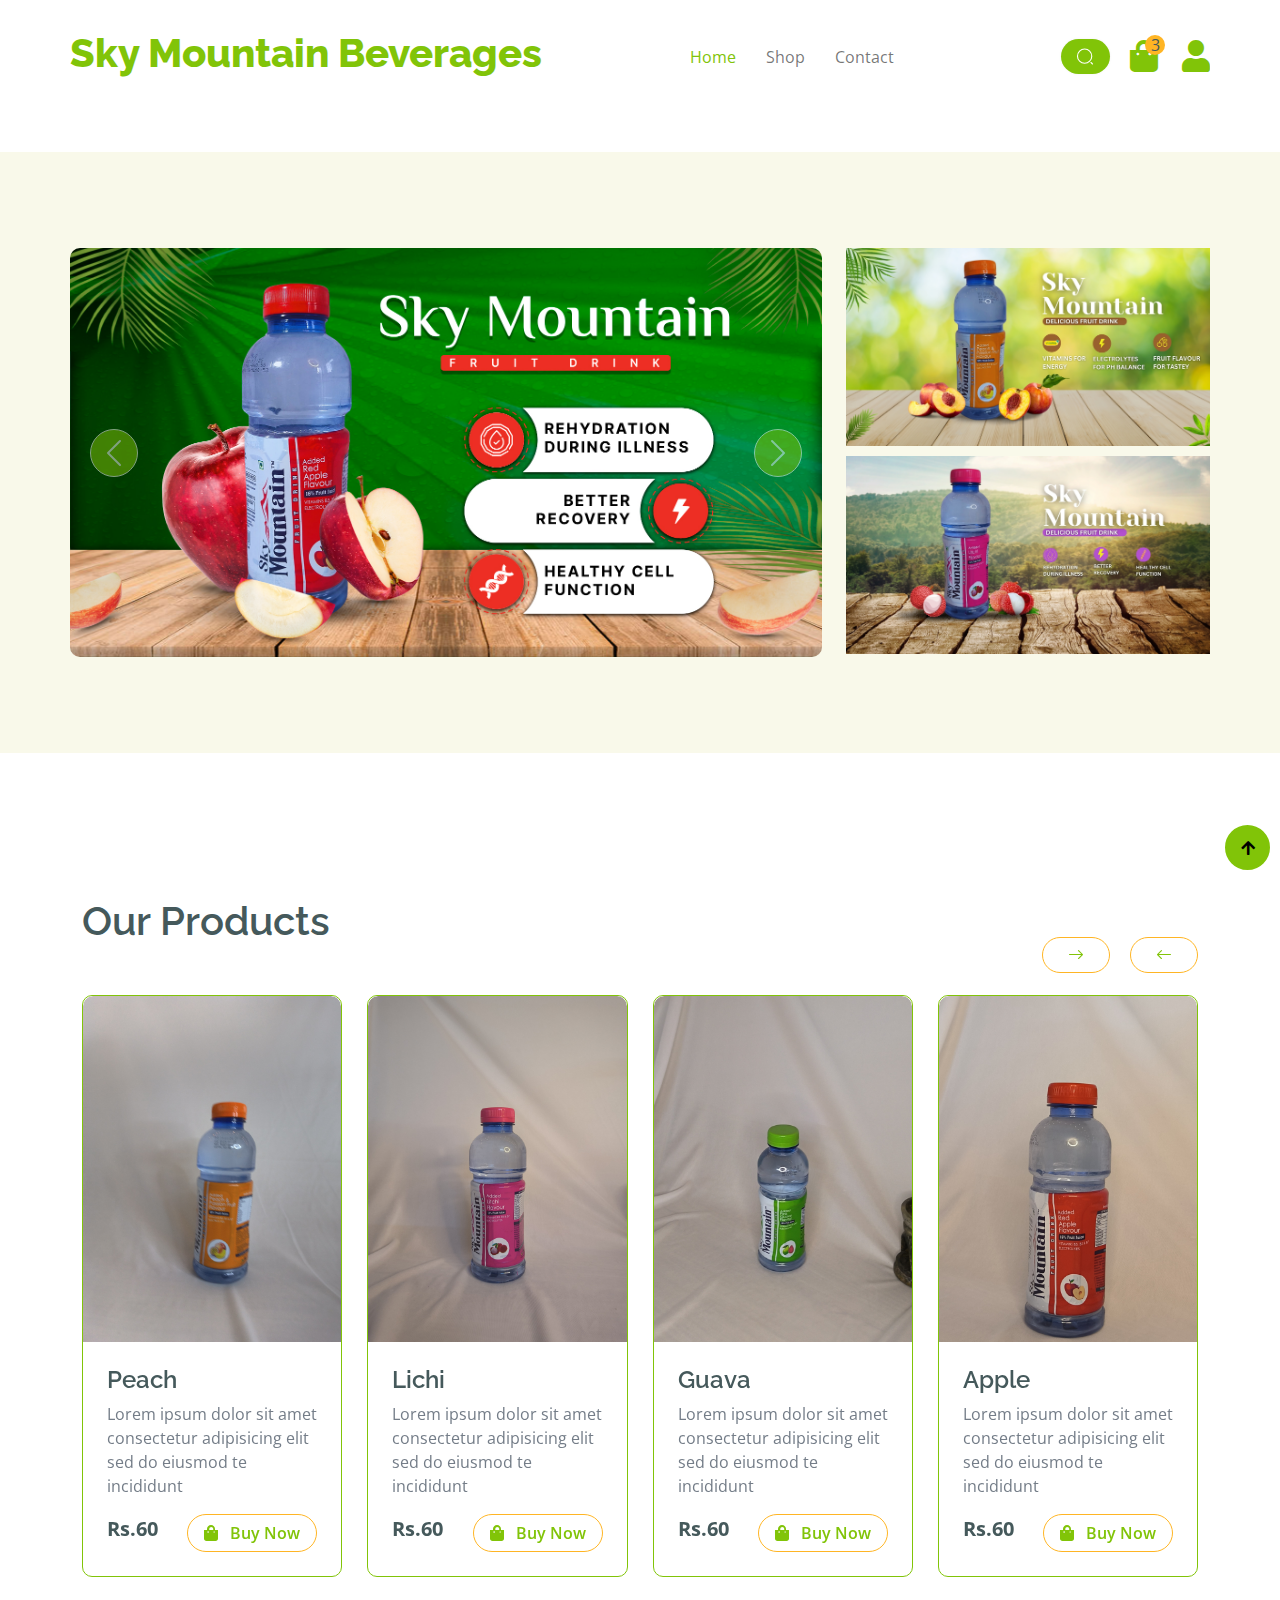
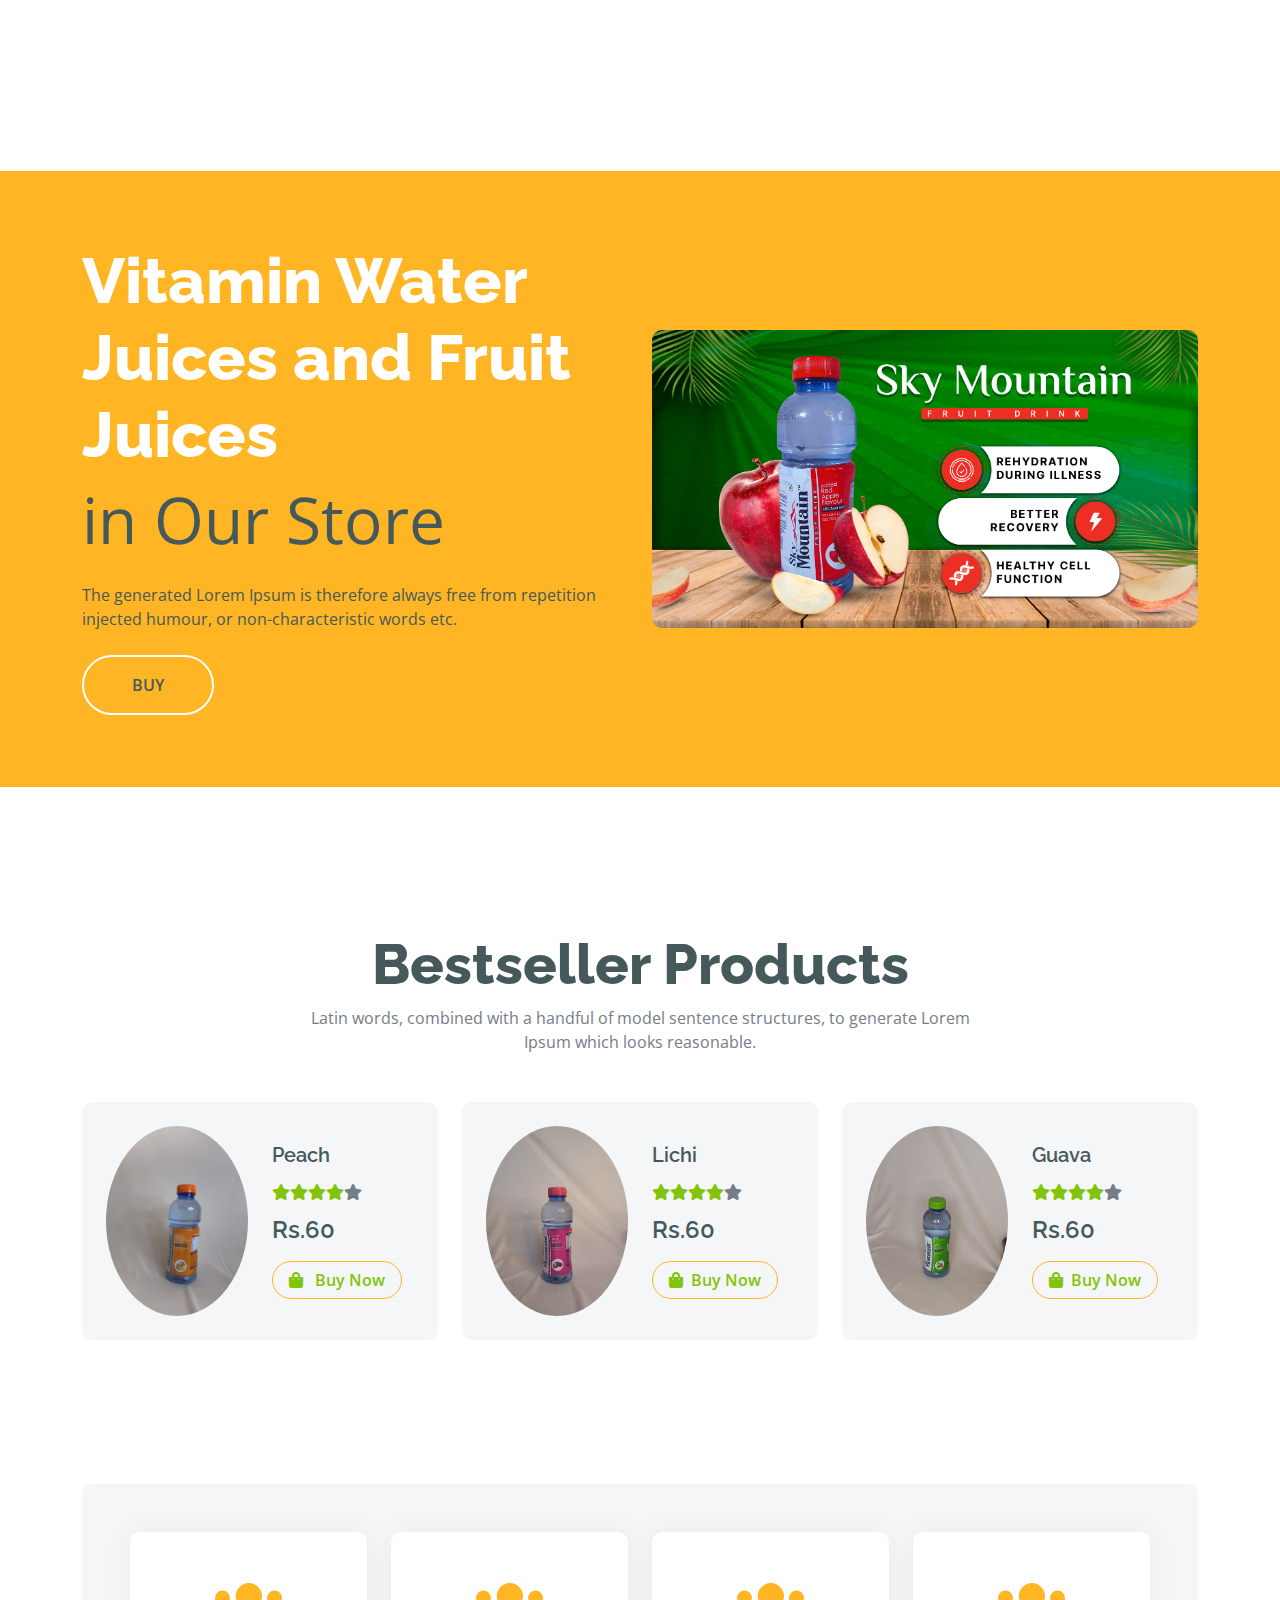
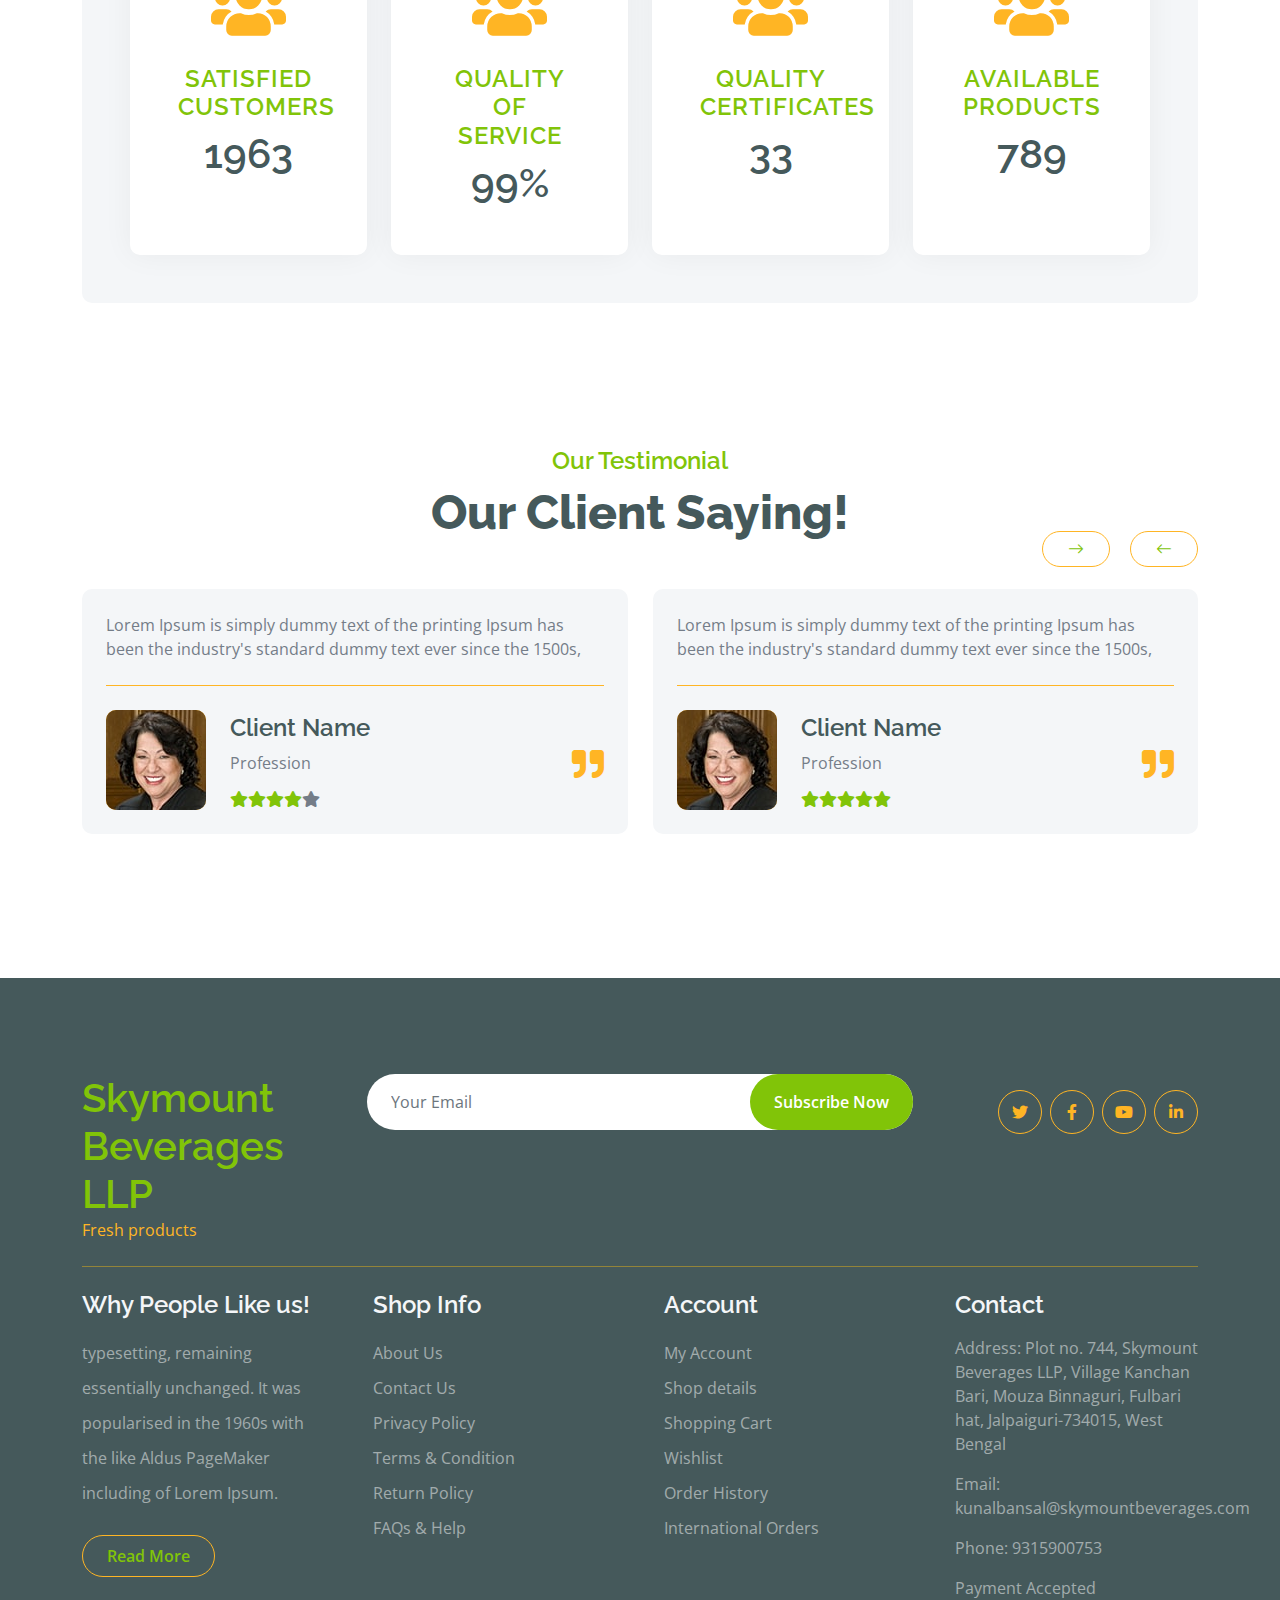
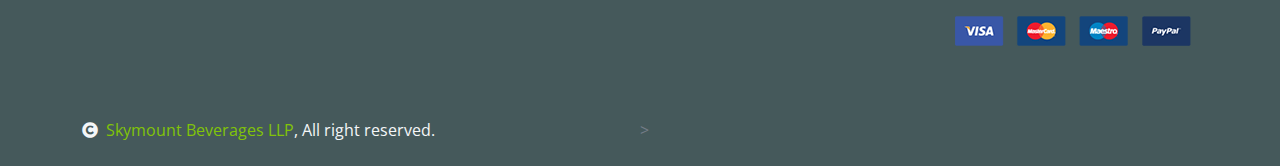
<file: index.html>
<!DOCTYPE html>
<html lang="en">
  <head>
    <meta charset="utf-8" />
    <title>Sky Mountain Beverages</title>
    <meta content="width=device-width, initial-scale=1.0" name="viewport" />
    <meta content="" name="keywords" />
    <meta content="" name="description" />

    <!-- Google Web Fonts -->
    <link rel="preconnect" href="https://fonts.googleapis.com" />
    <link rel="preconnect" href="https://fonts.gstatic.com" crossorigin />
    <link
      href="https://fonts.googleapis.com/css2?family=Open+Sans:wght@400;600&family=Raleway:wght@600;800&display=swap"
      rel="stylesheet"
    />

    <!-- Icon Font Stylesheet -->
    <link
      rel="stylesheet"
      href="https://use.fontawesome.com/releases/v5.15.4/css/all.css"
    />
    <link
      href="https://cdn.jsdelivr.net/npm/bootstrap-icons@1.4.1/font/bootstrap-icons.css"
      rel="stylesheet"
    />
    <!-- Libraries Stylesheet -->
    <link href="lib/lightbox/css/lightbox.min.css" rel="stylesheet" />
    <link href="lib/owlcarousel/assets/owl.carousel.min.css" rel="stylesheet" />

    <!-- Customized Bootstrap Stylesheet -->
    <link href="css/bootstrap.min.css" rel="stylesheet" />

    <!-- Template Stylesheet -->
    <link href="css/style.css" rel="stylesheet" />
  </head>

  <body>
    <!-- Spinner Start -->
    <div
      id="spinner"
      class="show w-100 vh-100 bg-white position-fixed translate-middle top-50 start-50 d-flex align-items-center justify-content-center"
    >
      <div class="spinner-grow text-primary" role="status"></div>
    </div>
    <!-- Spinner End -->

    <!-- Navbar start -->
    <div class="container-fluid fixed-top">
      <!-- <div class="container topbar bg-primary d-none d-lg-block">
        <div class="d-flex justify-content-between">
          <div class="top-info ps-2">
            <small class="me-3"
              ><i class="fas fa-map-marker-alt me-2 text-secondary"></i>
              <a href="#" class="text-white">123 Street, New York</a></small
            >
            <small class="me-3"
              ><i class="fas fa-envelope me-2 text-secondary"></i
              ><a href="#" class="text-white">Email@Example.com</a></small
            >
          </div>
          <div class="top-link pe-2">
            <a href="#" class="text-white"
              ><small class="text-white mx-2">Privacy Policy</small>/</a
            >
            <a href="#" class="text-white"
              ><small class="text-white mx-2">Terms of Use</small>/</a
            >
            <a href="#" class="text-white"
              ><small class="text-white ms-2">Sales and Refunds</small></a
            >
          </div>
        </div>
      </div> -->
      <div class="container px-0">
        <nav class="navbar navbar-light bg-white navbar-expand-xl">
          <a href="index.html" class="navbar-brand"
            ><h1 class="text-primary display-6">Sky Mountain Beverages</h1></a
          >
          <button
            class="navbar-toggler py-2 px-3"
            type="button"
            data-bs-toggle="collapse"
            data-bs-target="#navbarCollapse"
          >
            <span class="fa fa-bars text-primary"></span>
          </button>
          <div class="collapse navbar-collapse bg-white" id="navbarCollapse">
            <div class="navbar-nav mx-auto">
              <a href="index.html" class="nav-item nav-link active">Home</a>
              <!-- <a href="shop.html" class="nav-item nav-link">Shop</a> -->
              <a href="shop1.html" class="nav-item nav-link">Shop</a>
              <!-- <a href="shop-detail.html" class="nav-item nav-link"
                >Shop Detail</a
              > -->
              <!-- <div class="nav-item dropdown">
                <a
                  href="#"
                  class="nav-link dropdown-toggle"
                  data-bs-toggle="dropdown"
                  >Pages</a
                >
                <div class="dropdown-menu m-0 bg-secondary rounded-0">
                  <a href="cart.html" class="dropdown-item">Cart</a>
                  <a href="chackout.html" class="dropdown-item">Chackout</a>
                  <a href="testimonial.html" class="dropdown-item"
                    >Testimonial</a
                  >
                  <a href="404.html" class="dropdown-item">404 Page</a>
                </div>
              </div> -->
              <a href="contact.html" class="nav-item nav-link">Contact</a>
            </div>
            <div class="d-flex m-3 me-0">
              <!-- <button
                class="btn-search btn border border-secondary btn-md-square rounded-circle bg-white me-4"
                data-bs-toggle="modal"
                data-bs-target="#searchModal"
              >
                <i class="fas fa-search text-primary"></i>
              </button> -->
              <div class="input-wrapper">
                <button class="icon">
                  <svg
                    xmlns="http://www.w3.org/2000/svg"
                    fill="none"
                    viewBox="0 0 24 24"
                    height="25px"
                    width="25px"
                  >
                    <path
                      stroke-linejoin="round"
                      stroke-linecap="round"
                      stroke-width="1.5"
                      stroke="#fff"
                      d="M11.5 21C16.7467 21 21 16.7467 21 11.5C21 6.25329 16.7467 2 11.5 2C6.25329 2 2 6.25329 2 11.5C2 16.7467 6.25329 21 11.5 21Z"
                    ></path>
                    <path
                      stroke-linejoin="round"
                      stroke-linecap="round"
                      stroke-width="1.5"
                      stroke="#fff"
                      d="M22 22L20 20"
                    ></path>
                  </svg>
                </button>
                <input
                  placeholder="search.."
                  class="input"
                  name="text"
                  type="text"
                />
              </div>
              <a href="#" class="position-relative me-4 my-auto">
                <i class="fa fa-shopping-bag fa-2x"></i>
                <span
                  class="position-absolute bg-secondary rounded-circle d-flex align-items-center justify-content-center text-dark px-1"
                  style="top: -5px; left: 15px; height: 20px; min-width: 20px"
                  >3</span
                >
              </a>
              <a href="#" class="my-auto">
                <i class="fas fa-user fa-2x"></i>
              </a>
            </div>
          </div>
        </nav>
      </div>
    </div>
    <!-- Navbar End -->

    <!-- Modal Search Start -->
    <div
      class="modal fade"
      id="searchModal"
      tabindex="-1"
      aria-labelledby="exampleModalLabel"
      aria-hidden="true"
    >
      <div class="modal-dialog modal-fullscreen">
        <div class="modal-content rounded-0">
          <div class="modal-header">
            <h5 class="modal-title" id="exampleModalLabel">
              Search by keyword
            </h5>
            <button
              type="button"
              class="btn-close"
              data-bs-dismiss="modal"
              aria-label="Close"
            ></button>
          </div>
          <div class="modal-body d-flex align-items-center">
            <div class="input-group w-75 mx-auto d-flex">
              <input
                type="search"
                class="form-control p-3"
                placeholder="keywords"
                aria-describedby="search-icon-1"
              />
              <span id="search-icon-1" class="input-group-text p-3"
                ><i class="fa fa-search"></i
              ></span>
            </div>
          </div>
        </div>
      </div>
    </div>
    <!-- Modal Search End -->

    <!-- Hero Start -->
    <div class="container-fluid py-5 mb-5 hero-header">
      <div class="container py-5 px-0">
        <div class="row g-3align-items-center">
          <!-- <div class="col-md-12 col-lg-7">
            <h4 class="mb-3 text-secondary">100% Healthy</h4>
            <h1 class="mb-5 display-3 text-primary">Fruit Water</h1>
            <div class="position-relative mx-auto">
              <input
                class="form-control border-2 border-secondary w-75 py-3 px-4 rounded-pill"
                type="number"
                placeholder="Search"
              />
              <button
                type="submit"
                class="btn btn-primary border-2 border-secondary py-3 px-4 position-absolute rounded-pill text-white h-100"
                style="top: 0; right: 25%"
              >
                Submit Now
              </button>
            </div>
          </div> -->
          <div class="container-fluid p-50 position-relative" style="width:200%; height:200%; top:0; left:0; ">
          <div class="row">
            <div class="col-md-8">
              <div id="carouselId" class="carousel slide position-relative" data-bs-ride="carousel">
                <!-- carousel items -->

                    <div class="carousel-inner" role="listbox">
<div class="carousel-item active rounded">
<img
src="img/final apple bottle.jpg"
class="img-fluid w-100 h-100 bg-secondary rounded"
alt="First slide"
/>
<!-- <a href="#" class="btn px-4 py-2 text-white rounded"
>Apple Flavour</a
> -->
</div>
<div class="carousel-item rounded">
<img
src="img/final guava bottle.jpg"
class="img-fluid w-100 h-100 rounded"
alt="Second slide"
/>
<!-- <a href="#" class="btn px-4 py-2 text-white rounded"
>Guava flavour</a
> -->
</div>
<div class="carousel-item rounded">
<img
src="img/Sky (2).jpg"
class="img-fluid w-100 h-100 rounded"
alt="Second slide"
/>
<!-- <a href="#" class="btn px-4 py-2 text-white rounded"
>Peach flavour</a
> -->
</div>
<div class="carousel-item rounded">
<img
src="img/Sky (3).jpg"
class="img-fluid w-100 h-100 rounded"
alt="Second slide"
/>
<!-- <a href="#" class="btn px-4 py-2 text-white rounded"
>Lichi flavour</a
> -->
</div>
</div>
<button
class="carousel-control-prev"
type="button"
data-bs-target="#carouselId"
data-bs-slide="prev"
>
<span
class="carousel-control-prev-icon"
aria-hidden="true"
></span>
<span class="visually-hidden">Previous</span>
</button>
<button
class="carousel-control-next"
type="button"
data-bs-target="#carouselId"
data-bs-slide="next"
>
<span
class="carousel-control-next-icon"
aria-hidden="true"
></span>
<span class="visually-hidden">Next</span>
</button>

              </div>
            </div>
            <div class="col-md-4">
              <div class="img-fluid">
                <img src="img/Sky (2).jpg" alt="Peach" style="width: 100%; height: auto">
                <img src="img/Sky (3).jpg" alt="Leechi" style="width: 100%; height: auto; margin-top: 10px;">
              </div>
            </div>
          </div>
          </div>
          </div>
          <!-- <div class="img-fluid">
            <img
              src="img/Sky (2).jpg"
              alt="Peach"
              style="width: 200px; height: 150px"
            />
            <img
              src="img/Sky (3).jpg"
              alt="Leechi"
              style="width: 200px; height: 150px"
            />
          </div> -->
        </div>
      </div>
    </div>
    <!-- Hero End -->

    <!-- Featurs Section Start -->
    <!-- <div class="container-fluid featurs py-5">
      <div class="container py-5">
        <div class="row g-4">
          <div class="col-md-6 col-lg-3">
            <div class="featurs-item text-center rounded bg-light p-4">
              <div
                class="featurs-icon btn-square rounded-circle bg-secondary mb-5 mx-auto"
              >
                <i class="fas fa-car-side fa-3x text-white"></i>
              </div>
              <div class="featurs-content text-center">
                <h5>Free Shipping</h5>
                <p class="mb-0">Free on order over $300</p>
              </div>
            </div>
          </div>
          <div class="col-md-6 col-lg-3">
            <div class="featurs-item text-center rounded bg-light p-4">
              <div
                class="featurs-icon btn-square rounded-circle bg-secondary mb-5 mx-auto"
              >
                <i class="fas fa-user-shield fa-3x text-white"></i>
              </div>
              <div class="featurs-content text-center">
                <h5>Security Payment</h5>
                <p class="mb-0">100% security payment</p>
              </div>
            </div>
          </div>
          <div class="col-md-6 col-lg-3">
            <div class="featurs-item text-center rounded bg-light p-4">
              <div
                class="featurs-icon btn-square rounded-circle bg-secondary mb-5 mx-auto"
              >
                <i class="fas fa-exchange-alt fa-3x text-white"></i>
              </div>
              <div class="featurs-content text-center">
                <h5>30 Day Return</h5>
                <p class="mb-0">30 day money guarantee</p>
              </div>
            </div>
          </div>
          <div class="col-md-6 col-lg-3">
            <div class="featurs-item text-center rounded bg-light p-4">
              <div
                class="featurs-icon btn-square rounded-circle bg-secondary mb-5 mx-auto"
              >
                <i class="fa fa-phone-alt fa-3x text-white"></i>
              </div>
              <div class="featurs-content text-center">
                <h5>24/7 Support</h5>
                <p class="mb-0">Support every time fast</p>
              </div>
            </div>
          </div>
        </div>
      </div>
    </div> -->
    <!-- Featurs Section End -->

    <!-- Fruits Shop Start-->
    <!-- <div class="container-fluid fruite py-5">
      <div class="container py-5">
        <div class="tab-class text-center">
          <div class="row g-4">
            <div class="col-lg-4 text-start">
              <h1>Our Organic Products</h1>
            </div>
            <div class="col-lg-8 text-end">
              <ul class="nav nav-pills d-inline-flex text-center mb-5">
                <li class="nav-item">
                  <a
                    class="d-flex m-2 py-2 bg-light rounded-pill active"
                    data-bs-toggle="pill"
                    href="#tab-1"
                  >
                    <span class="text-dark" style="width: 130px"
                      >All Products</span
                    >
                  </a>
                </li>
                <li class="nav-item">
                  <a
                    class="d-flex py-2 m-2 bg-light rounded-pill"
                    data-bs-toggle="pill"
                    href="#tab-2"
                  >
                    <span class="text-dark" style="width: 130px"
                      >Vegetables</span
                    >
                  </a>
                </li>
                <li class="nav-item">
                  <a
                    class="d-flex m-2 py-2 bg-light rounded-pill"
                    data-bs-toggle="pill"
                    href="#tab-3"
                  >
                    <span class="text-dark" style="width: 130px">Fruits</span>
                  </a>
                </li>
                <li class="nav-item">
                  <a
                    class="d-flex m-2 py-2 bg-light rounded-pill"
                    data-bs-toggle="pill"
                    href="#tab-4"
                  >
                    <span class="text-dark" style="width: 130px">Bread</span>
                  </a>
                </li>
                <li class="nav-item">
                  <a
                    class="d-flex m-2 py-2 bg-light rounded-pill"
                    data-bs-toggle="pill"
                    href="#tab-5"
                  >
                    <span class="text-dark" style="width: 130px">Meat</span>
                  </a>
                </li>
              </ul>
            </div>
          </div>
          <div class="tab-content">
            <div id="tab-1" class="tab-pane fade show p-0 active">
              <div class="row g-4">
                <div class="col-lg-12">
                  <div class="row g-4">
                    <div class="col-md-6 col-lg-4 col-xl-3">
                      <div class="rounded position-relative fruite-item">
                        <div class="fruite-img">
                          <img
                            src="img/Skymount3.jpg"
                            class="img-fluid w-100 rounded-top"
                            alt=""
                          />
                        </div>
                        <div
                          class="text-white bg-secondary px-3 py-1 rounded position-absolute"
                          style="top: 10px; left: 10px"
                        >
                          Fruits
                        </div>
                        <div
                          class="p-4 border border-secondary border-top-0 rounded-bottom"
                        >
                          <h4>Grapes</h4>
                          <p>
                            Lorem ipsum dolor sit amet consectetur adipisicing
                            elit sed do eiusmod te incididunt
                          </p>
                          <div
                            class="d-flex justify-content-between flex-lg-wrap"
                          >
                            <p class="text-dark fs-5 fw-bold mb-0">
                              $4.99 / kg
                            </p>
                            <a
                              href="#"
                              class="btn border border-secondary rounded-pill px-3 text-primary"
                              ><i
                                class="fa fa-shopping-bag me-2 text-primary"
                              ></i>
                              Add to cart</a
                            >
                          </div>
                        </div>
                      </div>
                    </div>
                    <div class="col-md-6 col-lg-4 col-xl-3">
                      <div class="rounded position-relative fruite-item">
                        <div class="fruite-img">
                          <img
                            src="img/skymount2.jpg"
                            class="img-fluid w-100 rounded-top"
                            alt=""
                          />
                        </div>
                        <div
                          class="text-white bg-secondary px-3 py-1 rounded position-absolute"
                          style="top: 10px; left: 10px"
                        >
                          Fruits
                        </div>
                        <div
                          class="p-4 border border-secondary border-top-0 rounded-bottom"
                        >
                          <h4>Grapes</h4>
                          <p>
                            Lorem ipsum dolor sit amet consectetur adipisicing
                            elit sed do eiusmod te incididunt
                          </p>
                          <div
                            class="d-flex justify-content-between flex-lg-wrap"
                          >
                            <p class="text-dark fs-5 fw-bold mb-0">
                              $4.99 / kg
                            </p>
                            <a
                              href="#"
                              class="btn border border-secondary rounded-pill px-3 text-primary"
                              ><i
                                class="fa fa-shopping-bag me-2 text-primary"
                              ></i>
                              Add to cart</a
                            >
                          </div>
                        </div>
                      </div>
                    </div>
                    <div class="col-md-6 col-lg-4 col-xl-3">
                      <div class="rounded position-relative fruite-item">
                        <div class="fruite-img">
                          <img
                            src="img/Skymount 1.jpg"
                            class="img-fluid w-100 rounded-top"
                            alt=""
                          />
                        </div>
                        <div
                          class="text-white bg-secondary px-3 py-1 rounded position-absolute"
                          style="top: 10px; left: 10px"
                        >
                          Fruits
                        </div>
                        <div
                          class="p-4 border border-secondary border-top-0 rounded-bottom"
                        >
                          <h4>Raspberries</h4>
                          <p>
                            Lorem ipsum dolor sit amet consectetur adipisicing
                            elit sed do eiusmod te incididunt
                          </p>
                          <div
                            class="d-flex justify-content-between flex-lg-wrap"
                          >
                            <p class="text-dark fs-5 fw-bold mb-0">
                              $4.99 / kg
                            </p>
                            <a
                              href="#"
                              class="btn border border-secondary rounded-pill px-3 text-primary"
                              ><i
                                class="fa fa-shopping-bag me-2 text-primary"
                              ></i>
                              Add to cart</a
                            >
                          </div>
                        </div>
                      </div>
                    </div>
                    <div class="col-md-6 col-lg-4 col-xl-3">
                      <div class="rounded position-relative fruite-item">
                        <div class="fruite-img">
                          <img
                            src="img/Skymount4.jpg"
                            class="img-fluid w-100 rounded-top"
                            alt=""
                          />
                        </div>
                        <div
                          class="text-white bg-secondary px-3 py-1 rounded position-absolute"
                          style="top: 10px; left: 10px"
                        >
                          Fruits
                        </div>
                        <div
                          class="p-4 border border-secondary border-top-0 rounded-bottom"
                        >
                          <h4>Apricots</h4>
                          <p>
                            Lorem ipsum dolor sit amet consectetur adipisicing
                            elit sed do eiusmod te incididunt
                          </p>
                          <div
                            class="d-flex justify-content-between flex-lg-wrap"
                          >
                            <p class="text-dark fs-5 fw-bold mb-0">
                              $4.99 / kg
                            </p>
                            <a
                              href="#"
                              class="btn border border-secondary rounded-pill px-3 text-primary"
                              ><i
                                class="fa fa-shopping-bag me-2 text-primary"
                              ></i>
                              Add to cart</a
                            >
                          </div>
                        </div>
                      </div>
                    </div>
                    <div class="col-md-6 col-lg-4 col-xl-3">
                      <div class="rounded position-relative fruite-item">
                        <div class="fruite-img">
                          <img
                            src="img/Skymount5.jpg"
                            class="img-fluid w-100 rounded-top"
                            alt=""
                          />
                        </div>
                        <div
                          class="text-white bg-secondary px-3 py-1 rounded position-absolute"
                          style="top: 10px; left: 10px"
                        >
                          Fruits
                        </div>
                        <div
                          class="p-4 border border-secondary border-top-0 rounded-bottom"
                        >
                          <h4>Banana</h4>
                          <p>
                            Lorem ipsum dolor sit amet consectetur adipisicing
                            elit sed do eiusmod te incididunt
                          </p>
                          <div
                            class="d-flex justify-content-between flex-lg-wrap"
                          >
                            <p class="text-dark fs-5 fw-bold mb-0">
                              $4.99 / kg
                            </p>
                            <a
                              href="#"
                              class="btn border border-secondary rounded-pill px-3 text-primary"
                              ><i
                                class="fa fa-shopping-bag me-2 text-primary"
                              ></i>
                              Add to cart</a
                            >
                          </div>
                        </div>
                      </div>
                    </div> -->

                    <!-- <div class="col-md-6 col-lg-4 col-xl-3">
                      <div class="rounded position-relative fruite-item">
                        <div class="fruite-img">
                          <img
                            src="img/Skymount 1.jpg"
                            class="img-fluid w-100 rounded-top"
                            alt=""
                          />
                        </div>
                        <div
                          class="text-white bg-secondary px-3 py-1 rounded position-absolute"
                          style="top: 10px; left: 10px"
                        >
                          Fruits
                        </div>
                        <div
                          class="p-4 border border-secondary border-top-0 rounded-bottom"
                        >
                          <h4>Oranges</h4>
                          <p>
                            Lorem ipsum dolor sit amet consectetur adipisicing
                            elit sed do eiusmod te incididunt
                          </p>
                          <div
                            class="d-flex justify-content-between flex-lg-wrap"
                          >
                            <p class="text-dark fs-5 fw-bold mb-0">
                              $4.99 / kg
                            </p>
                            <a
                              href="#"
                              class="btn border border-secondary rounded-pill px-3 text-primary"
                              ><i
                                class="fa fa-shopping-bag me-2 text-primary"
                              ></i>
                              Add to cart</a
                            >
                          </div>
                        </div>
                      </div>
                    </div> -->
                    <!-- <div class="col-md-6 col-lg-4 col-xl-3">
                      <div class="rounded position-relative fruite-item">
                        <div class="fruite-img">
                          <img
                            src="img/fruite-item-2.jpg"
                            class="img-fluid w-100 rounded-top"
                            alt=""
                          />
                        </div>
                        <div
                          class="text-white bg-secondary px-3 py-1 rounded position-absolute"
                          style="top: 10px; left: 10px"
                        >
                          Fruits
                        </div>
                        <div
                          class="p-4 border border-secondary border-top-0 rounded-bottom"
                        >
                          <h4>Raspberries</h4>
                          <p>
                            Lorem ipsum dolor sit amet consectetur adipisicing
                            elit sed do eiusmod te incididunt
                          </p>
                          <div
                            class="d-flex justify-content-between flex-lg-wrap"
                          >
                            <p class="text-dark fs-5 fw-bold mb-0">
                              $4.99 / kg
                            </p>
                            <a
                              href="#"
                              class="btn border border-secondary rounded-pill px-3 text-primary"
                              ><i
                                class="fa fa-shopping-bag me-2 text-primary"
                              ></i>
                              Add to cart</a
                            >
                          </div>
                        </div>
                      </div>
                    </div> -->
                    <!-- <div class="col-md-6 col-lg-4 col-xl-3">
                      <div class="rounded position-relative fruite-item">
                        <div class="fruite-img">
                          <img
                            src="img/fruite-item-5.jpg"
                            class="img-fluid w-100 rounded-top"
                            alt=""
                          />
                        </div>
                        <div
                          class="text-white bg-secondary px-3 py-1 rounded position-absolute"
                          style="top: 10px; left: 10px"
                        >
                          Fruits
                        </div>
                        <div
                          class="p-4 border border-secondary border-top-0 rounded-bottom"
                        >
                          <h4>Grapes</h4>
                          <p>
                            Lorem ipsum dolor sit amet consectetur adipisicing
                            elit sed do eiusmod te incididunt
                          </p>
                          <div
                            class="d-flex justify-content-between flex-lg-wrap"
                          >
                            <p class="text-dark fs-5 fw-bold mb-0">
                              $4.99 / kg
                            </p>
                            <a
                              href="#"
                              class="btn border border-secondary rounded-pill px-3 text-primary"
                              ><i
                                class="fa fa-shopping-bag me-2 text-primary"
                              ></i>
                              Add to cart</a
                            >
                          </div>
                        </div>
                      </div>
                    </div> -->

                  <!-- </div>
                </div>
              </div>
            </div>
            <div id="tab-2" class="tab-pane fade show p-0">
              <div class="row g-4">
                <div class="col-lg-12">
                  <div class="row g-4">
                    <div class="col-md-6 col-lg-4 col-xl-3">
                      <div class="rounded position-relative fruite-item">
                        <div class="fruite-img">
                          <img
                            src="img/fruite-item-5.jpg"
                            class="img-fluid w-100 rounded-top"
                            alt=""
                          />
                        </div>
                        <div
                          class="text-white bg-secondary px-3 py-1 rounded position-absolute"
                          style="top: 10px; left: 10px"
                        >
                          Fruits
                        </div>
                        <div
                          class="p-4 border border-secondary border-top-0 rounded-bottom"
                        >
                          <h4>Grapes</h4>
                          <p>
                            Lorem ipsum dolor sit amet consectetur adipisicing
                            elit sed do eiusmod te incididunt
                          </p>
                          <div
                            class="d-flex justify-content-between flex-lg-wrap"
                          >
                            <p class="text-dark fs-5 fw-bold mb-0">
                              $4.99 / kg
                            </p>
                            <a
                              href="#"
                              class="btn border border-secondary rounded-pill px-3 text-primary"
                              ><i
                                class="fa fa-shopping-bag me-2 text-primary"
                              ></i>
                              Add to cart</a
                            >
                          </div>
                        </div>
                      </div>
                    </div>
                    <div class="col-md-6 col-lg-4 col-xl-3">
                      <div class="rounded position-relative fruite-item">
                        <div class="fruite-img">
                          <img
                            src="img/fruite-item-2.jpg"
                            class="img-fluid w-100 rounded-top"
                            alt=""
                          />
                        </div>
                        <div
                          class="text-white bg-secondary px-3 py-1 rounded position-absolute"
                          style="top: 10px; left: 10px"
                        >
                          Fruits
                        </div>
                        <div
                          class="p-4 border border-secondary border-top-0 rounded-bottom"
                        >
                          <h4>Raspberries</h4>
                          <p>
                            Lorem ipsum dolor sit amet consectetur adipisicing
                            elit sed do eiusmod te incididunt
                          </p>
                          <div
                            class="d-flex justify-content-between flex-lg-wrap"
                          >
                            <p class="text-dark fs-5 fw-bold mb-0">
                              $4.99 / kg
                            </p>
                            <a
                              href="#"
                              class="btn border border-secondary rounded-pill px-3 text-primary"
                              ><i
                                class="fa fa-shopping-bag me-2 text-primary"
                              ></i>
                              Add to cart</a
                            >
                          </div>
                        </div>
                      </div>
                    </div>
                  </div>
                </div>
              </div>
            </div>
            <div id="tab-3" class="tab-pane fade show p-0">
              <div class="row g-4">
                <div class="col-lg-12">
                  <div class="row g-4">
                    <div class="col-md-6 col-lg-4 col-xl-3">
                      <div class="rounded position-relative fruite-item">
                        <div class="fruite-img">
                          <img
                            src="img/fruite-item-1.jpg"
                            class="img-fluid w-100 rounded-top"
                            alt=""
                          />
                        </div>
                        <div
                          class="text-white bg-secondary px-3 py-1 rounded position-absolute"
                          style="top: 10px; left: 10px"
                        >
                          Fruits
                        </div>
                        <div
                          class="p-4 border border-secondary border-top-0 rounded-bottom"
                        >
                          <h4>Oranges</h4>
                          <p>
                            Lorem ipsum dolor sit amet consectetur adipisicing
                            elit sed do eiusmod te incididunt
                          </p>
                          <div
                            class="d-flex justify-content-between flex-lg-wrap"
                          >
                            <p class="text-dark fs-5 fw-bold mb-0">
                              $4.99 / kg
                            </p>
                            <a
                              href="#"
                              class="btn border border-secondary rounded-pill px-3 text-primary"
                              ><i
                                class="fa fa-shopping-bag me-2 text-primary"
                              ></i>
                              Add to cart</a
                            >
                          </div>
                        </div>
                      </div>
                    </div>
                    <div class="col-md-6 col-lg-4 col-xl-3">
                      <div class="rounded position-relative fruite-item">
                        <div class="fruite-img">
                          <img
                            src="img/fruite-item-6.jpg"
                            class="img-fluid w-100 rounded-top"
                            alt=""
                          />
                        </div>
                        <div
                          class="text-white bg-secondary px-3 py-1 rounded position-absolute"
                          style="top: 10px; left: 10px"
                        >
                          Fruits
                        </div>
                        <div
                          class="p-4 border border-secondary border-top-0 rounded-bottom"
                        >
                          <h4>Apple</h4>
                          <p>
                            Lorem ipsum dolor sit amet consectetur adipisicing
                            elit sed do eiusmod te incididunt
                          </p>
                          <div
                            class="d-flex justify-content-between flex-lg-wrap"
                          >
                            <p class="text-dark fs-5 fw-bold mb-0">
                              $4.99 / kg
                            </p>
                            <a
                              href="#"
                              class="btn border border-secondary rounded-pill px-3 text-primary"
                              ><i
                                class="fa fa-shopping-bag me-2 text-primary"
                              ></i>
                              Add to cart</a
                            >
                          </div>
                        </div>
                      </div>
                    </div>
                  </div>
                </div>
              </div>
            </div>
            <div id="tab-4" class="tab-pane fade show p-0">
              <div class="row g-4">
                <div class="col-lg-12">
                  <div class="row g-4">
                    <div class="col-md-6 col-lg-4 col-xl-3">
                      <div class="rounded position-relative fruite-item">
                        <div class="fruite-img">
                          <img
                            src="img/fruite-item-5.jpg"
                            class="img-fluid w-100 rounded-top"
                            alt=""
                          />
                        </div>
                        <div
                          class="text-white bg-secondary px-3 py-1 rounded position-absolute"
                          style="top: 10px; left: 10px"
                        >
                          Fruits
                        </div>
                        <div
                          class="p-4 border border-secondary border-top-0 rounded-bottom"
                        >
                          <h4>Grapes</h4>
                          <p>
                            Lorem ipsum dolor sit amet consectetur adipisicing
                            elit sed do eiusmod te incididunt
                          </p>
                          <div
                            class="d-flex justify-content-between flex-lg-wrap"
                          >
                            <p class="text-dark fs-5 fw-bold mb-0">
                              $4.99 / kg
                            </p>
                            <a
                              href="#"
                              class="btn border border-secondary rounded-pill px-3 text-primary"
                              ><i
                                class="fa fa-shopping-bag me-2 text-primary"
                              ></i>
                              Add to cart</a
                            >
                          </div>
                        </div>
                      </div>
                    </div>
                    <div class="col-md-6 col-lg-4 col-xl-3">
                      <div class="rounded position-relative fruite-item">
                        <div class="fruite-img">
                          <img
                            src="img/fruite-item-4.jpg"
                            class="img-fluid w-100 rounded-top"
                            alt=""
                          />
                        </div>
                        <div
                          class="text-white bg-secondary px-3 py-1 rounded position-absolute"
                          style="top: 10px; left: 10px"
                        >
                          Fruits
                        </div>
                        <div
                          class="p-4 border border-secondary border-top-0 rounded-bottom"
                        >
                          <h4>Apricots</h4>
                          <p>
                            Lorem ipsum dolor sit amet consectetur adipisicing
                            elit sed do eiusmod te incididunt
                          </p>
                          <div
                            class="d-flex justify-content-between flex-lg-wrap"
                          >
                            <p class="text-dark fs-5 fw-bold mb-0">
                              $4.99 / kg
                            </p>
                            <a
                              href="#"
                              class="btn border border-secondary rounded-pill px-3 text-primary"
                              ><i
                                class="fa fa-shopping-bag me-2 text-primary"
                              ></i>
                              Add to cart</a
                            >
                          </div>
                        </div>
                      </div>
                    </div>
                  </div>
                </div>
              </div>
            </div>
            <div id="tab-5" class="tab-pane fade show p-0">
              <div class="row g-4">
                <div class="col-lg-12">
                  <div class="row g-4">
                    <div class="col-md-6 col-lg-4 col-xl-3">
                      <div class="rounded position-relative fruite-item">
                        <div class="fruite-img">
                          <img
                            src="img/fruite-item-3.jpg"
                            class="img-fluid w-100 rounded-top"
                            alt=""
                          />
                        </div>
                        <div
                          class="text-white bg-secondary px-3 py-1 rounded position-absolute"
                          style="top: 10px; left: 10px"
                        >
                          Fruits
                        </div>
                        <div
                          class="p-4 border border-secondary border-top-0 rounded-bottom"
                        >
                          <h4>Banana</h4>
                          <p>
                            Lorem ipsum dolor sit amet consectetur adipisicing
                            elit sed do eiusmod te incididunt
                          </p>
                          <div
                            class="d-flex justify-content-between flex-lg-wrap"
                          >
                            <p class="text-dark fs-5 fw-bold mb-0">
                              $4.99 / kg
                            </p>
                            <a
                              href="#"
                              class="btn border border-secondary rounded-pill px-3 text-primary"
                              ><i
                                class="fa fa-shopping-bag me-2 text-primary"
                              ></i>
                              Add to cart</a
                            >
                          </div>
                        </div>
                      </div>
                    </div>
                    <div class="col-md-6 col-lg-4 col-xl-3">
                      <div class="rounded position-relative fruite-item">
                        <div class="fruite-img">
                          <img
                            src="img/fruite-item-2.jpg"
                            class="img-fluid w-100 rounded-top"
                            alt=""
                          />
                        </div>
                        <div
                          class="text-white bg-secondary px-3 py-1 rounded position-absolute"
                          style="top: 10px; left: 10px"
                        >
                          Fruits
                        </div>
                        <div
                          class="p-4 border border-secondary border-top-0 rounded-bottom"
                        >
                          <h4>Raspberries</h4>
                          <p>
                            Lorem ipsum dolor sit amet consectetur adipisicing
                            elit sed do eiusmod te incididunt
                          </p>
                          <div
                            class="d-flex justify-content-between flex-lg-wrap"
                          >
                            <p class="text-dark fs-5 fw-bold mb-0">
                              $4.99 / kg
                            </p>
                            <a
                              href="#"
                              class="btn border border-secondary rounded-pill px-3 text-primary"
                              ><i
                                class="fa fa-shopping-bag me-2 text-primary"
                              ></i>
                              Add to cart</a
                            >
                          </div>
                        </div>
                      </div>
                    </div>
                    <div class="col-md-6 col-lg-4 col-xl-3">
                      <div class="rounded position-relative fruite-item">
                        <div class="fruite-img">
                          <img
                            src="img/fruite-item-1.jpg"
                            class="img-fluid w-100 rounded-top"
                            alt=""
                          />
                        </div>
                        <div
                          class="text-white bg-secondary px-3 py-1 rounded position-absolute"
                          style="top: 10px; left: 10px"
                        >
                          Fruits
                        </div>
                        <div
                          class="p-4 border border-secondary border-top-0 rounded-bottom"
                        >
                          <h4>Oranges</h4>
                          <p>
                            Lorem ipsum dolor sit amet consectetur adipisicing
                            elit sed do eiusmod te incididunt
                          </p>
                          <div
                            class="d-flex justify-content-between flex-lg-wrap"
                          >
                            <p class="text-dark fs-5 fw-bold mb-0">
                              $4.99 / kg
                            </p>
                            <a
                              href="#"
                              class="btn border border-secondary rounded-pill px-3 text-primary"
                              ><i
                                class="fa fa-shopping-bag me-2 text-primary"
                              ></i>
                              Add to cart</a
                            >
                          </div>
                        </div>
                      </div>
                    </div>
                  </div>
                </div>
              </div>
            </div>
          </div>
        </div>
      </div>
    </div> -->
    <!-- Fruits Shop End-->

    <!-- Featurs Start -->
    <!-- <div class="container-fluid service py-5">
      <div class="container py-5">
        <div class="row g-4 justify-content-center">
          <div class="col-md-6 col-lg-4">
            <a href="#">
              <div
                class="service-item bg-secondary rounded border border-secondary"
              >
                <img
                  src="img/featur-1.jpg"
                  class="img-fluid rounded-top w-100"
                  alt=""
                />
                <div class="px-4 rounded-bottom">
                  <div
                    class="service-content bg-primary text-center p-4 rounded"
                  >
                    <h5 class="text-white">Fresh Apples</h5>
                    <h3 class="mb-0">20% OFF</h3>
                  </div>
                </div>
              </div>
            </a>
          </div>
          <div class="col-md-6 col-lg-4">
            <a href="#">
              <div class="service-item bg-dark rounded border border-dark">
                <img
                  src="img/featur-2.jpg"
                  class="img-fluid rounded-top w-100"
                  alt=""
                />
                <div class="px-4 rounded-bottom">
                  <div class="service-content bg-light text-center p-4 rounded">
                    <h5 class="text-primary">Tasty Fruits</h5>
                    <h3 class="mb-0">Free delivery</h3>
                  </div>
                </div>
              </div>
            </a>
          </div>
          <div class="col-md-6 col-lg-4">
            <a href="#">
              <div
                class="service-item bg-primary rounded border border-primary"
              >
                <img
                  src="img/featur-3.jpg"
                  class="img-fluid rounded-top w-100"
                  alt=""
                />
                <div class="px-4 rounded-bottom">
                  <div
                    class="service-content bg-secondary text-center p-4 rounded"
                  >
                    <h5 class="text-white">Exotic Vegitable</h5>
                    <h3 class="mb-0">Discount 30$</h3>
                  </div>
                </div>
              </div>
            </a>
          </div>
        </div>
      </div>
    </div> -->
    <!-- Featurs End -->

    <!-- Vesitable Shop Start-->
    <div class="container-fluid vesitable py-5">
      <div class="container py-5">
        <h1 class="mb-0">Our Products</h1>
        <div class="owl-carousel vegetable-carousel justify-content-center">
          <div
            class="border border-primary rounded position-relative vesitable-item"
          >
            <div class="vesitable-img">
              <img
                src="img/Skymount 1.jpg"
                class="img-fluid w-100 rounded-top"
                alt=""
              />
            </div>
            <!-- <div
              class="text-white bg-primary px-3 py-1 rounded position-absolute"
              style="top: 10px; right: 10px"
            >
              Vegetable
            </div> -->
            <div class="p-4 rounded-bottom">
              <h4>Peach</h4>
              <p>
                Lorem ipsum dolor sit amet consectetur adipisicing elit sed do
                eiusmod te incididunt
              </p>
              <div class="d-flex justify-content-between flex-lg-wrap">
                <p class="text-dark fs-5 fw-bold mb-0">Rs.60</p>
                <a
                  href="#"
                  class="btn border border-secondary rounded-pill px-3 text-primary"
                  ><i class="fa fa-shopping-bag me-2 text-primary"></i> Buy Now</a
                >
              </div>
            </div>
          </div>
          <div
            class="border border-primary rounded position-relative vesitable-item"
          >
            <div class="vesitable-img">
              <img
                src="img/skymount2.jpg"
                class="img-fluid w-100 rounded-top"
                alt=""
              />
            </div>
            <!-- <div
              class="text-white bg-primary px-3 py-1 rounded position-absolute"
              style="top: 10px; right: 10px"
            >
              Vegetable
            </div> -->
            <div class="p-4 rounded-bottom">
              <h4>Lichi</h4>
              <p>
                Lorem ipsum dolor sit amet consectetur adipisicing elit sed do
                eiusmod te incididunt
              </p>
              <div class="d-flex justify-content-between flex-lg-wrap">
                <p class="text-dark fs-5 fw-bold mb-0">Rs.60</p>
                <a
                  href="#"
                  class="btn border border-secondary rounded-pill px-3 text-primary"
                  ><i class="fa fa-shopping-bag me-2 text-primary"></i> Buy Now</a
                >
              </div>
            </div>
          </div>
          <div
            class="border border-primary rounded position-relative vesitable-item"
          >
            <div class="vesitable-img">
              <img
                src="img/Skymount3.jpg"
                class="img-fluid w-100 rounded-top bg-light"
                alt=""
              />
            </div>
            <!-- <div
              class="text-white bg-primary px-3 py-1 rounded position-absolute"
              style="top: 10px; right: 10px"
            >
              Vegetable
            </div> -->
            <div class="p-4 rounded-bottom">
              <h4>Guava</h4>
              <p>
                Lorem ipsum dolor sit amet consectetur adipisicing elit sed do
                eiusmod te incididunt
              </p>
              <div class="d-flex justify-content-between flex-lg-wrap">
                <p class="text-dark fs-5 fw-bold mb-0">Rs.60</p>
                <a
                  href="#"
                  class="btn border border-secondary rounded-pill px-3 text-primary"
                  ><i class="fa fa-shopping-bag me-2 text-primary"></i> Buy Now</a
                >
              </div>
            </div>
          </div>
          <div
            class="border border-primary rounded position-relative vesitable-item"
          >
            <div class="vesitable-img">
              <img
                src="img/Skymount4.jpg"
                class="img-fluid w-100 rounded-top"
                alt=""
              />
            </div>
            <!-- <div
              class="text-white bg-primary px-3 py-1 rounded position-absolute"
              style="top: 10px; right: 10px"
            >
              Vegetable
            </div> -->
            <div class="p-4 rounded-bottom">
              <h4>Apple</h4>
              <p>
                Lorem ipsum dolor sit amet consectetur adipisicing elit sed do
                eiusmod te incididunt
              </p>
              <div class="d-flex justify-content-between flex-lg-wrap">
                <p class="text-dark fs-5 fw-bold mb-0">Rs.60</p>
                <a
                  href="#"
                  class="btn border border-secondary rounded-pill px-3 text-primary"
                  ><i class="fa fa-shopping-bag me-2 text-primary"></i> Buy Now</a
                >
              </div>
            </div>
          </div>
          <div
            class="border border-primary rounded position-relative vesitable-item"
          >
            <div class="vesitable-img">
              <img
                src="img/Skymount5.jpg"
                class="img-fluid w-100 rounded-top"
                alt=""
              />
            </div>
            <!-- <div
              class="text-white bg-primary px-3 py-1 rounded position-absolute"
              style="top: 10px; right: 10px"
            >
              Vegetable
            </div> -->
            <div class="p-4 rounded-bottom">
              <h4>Mango</h4>
              <p>
                Lorem ipsum dolor sit amet consectetur adipisicing elit sed do
                eiusmod te incididunt
              </p>
              <div class="d-flex justify-content-between flex-lg-wrap">
                <p class="text-dark fs-5 fw-bold mb-0">Rs.60</p>
                <a
                  href="#"
                  class="btn border border-secondary rounded-pill px-3 text-primary"
                  ><i class="fa fa-shopping-bag me-2 text-primary"></i> Buy Now</a
                >
              </div>
            </div>
          </div>
          <div
            class="border border-primary rounded position-relative vesitable-item"
          >
            <div class="vesitable-img">
              <img
                src="img/Skymount 1.jpg"
                class="img-fluid w-100 rounded-top"
                alt=""
              />
            </div>
            <!-- <div
              class="text-white bg-primary px-3 py-1 rounded position-absolute"
              style="top: 10px; right: 10px"
            >
              Vegetable
            </div> -->
            <div class="p-4 rounded-bottom">
              <h4>Peach</h4>
              <p>
                Lorem ipsum dolor sit amet consectetur adipisicing elit sed do
                eiusmod te incididunt
              </p>
              <div class="d-flex justify-content-between flex-lg-wrap">
                <p class="text-dark fs-5 fw-bold mb-0">Rs.60</p>
                <a
                  href="#"
                  class="btn border border-secondary rounded-pill px-3 text-primary"
                  ><i class="fa fa-shopping-bag me-2 text-primary"></i> Buy Now</a
                >
              </div>
            </div>
          </div>
          <div
            class="border border-primary rounded position-relative vesitable-item"
          >
            <div class="vesitable-img">
              <img
                src="img/skymount2.jpg"
                class="img-fluid w-100 rounded-top"
                alt=""
              />
            </div>
            <!-- <div
              class="text-white bg-primary px-3 py-1 rounded position-absolute"
              style="top: 10px; right: 10px"
            >
              Vegetable
            </div> -->
            <div class="p-4 rounded-bottom">
              <h4>Lichi</h4>
              <p>
                Lorem ipsum dolor sit amet consectetur adipisicing elit sed do
                eiusmod te incididunt
              </p>
              <div class="d-flex justify-content-between flex-lg-wrap">
                <p class="text-dark fs-5 fw-bold mb-0">Rs.60</p>
                <a
                  href="#"
                  class="btn border border-secondary rounded-pill px-3 text-primary"
                  ><i class="fa fa-shopping-bag me-2 text-primary"></i> Buy Now</a
                >
              </div>
            </div>
          </div>
          <div
            class="border border-primary rounded position-relative vesitable-item"
          >
            <div class="vesitable-img">
              <img
                src="img/Skymount3.jpg"
                class="img-fluid w-100 rounded-top"
                alt=""
              />
            </div>
            <!-- <div
              class="text-white bg-primary px-3 py-1 rounded position-absolute"
              style="top: 10px; right: 10px"
            >
              Vegetable
            </div> -->
            <div class="p-4 rounded-bottom">
              <h4>Guava</h4>
              <p>
                Lorem ipsum dolor sit amet consectetur adipisicing elit sed do
                eiusmod te incididunt
              </p>
              <div class="d-flex justify-content-between flex-lg-wrap">
                <p class="text-dark fs-5 fw-bold mb-0">Rs.60</p>
                <a
                  href="#"
                  class="btn border border-secondary rounded-pill px-3 text-primary"
                  ><i class="fa fa-shopping-bag me-2 text-primary"></i> Buy Now</a
                >
              </div>
            </div>
          </div>
        </div>
      </div>
    </div>
    <!-- Vesitable Shop End -->

    <!-- Banner Section Start-->
    <div class="container-fluid banner bg-secondary my-5">
      <div class="container py-5">
        <div class="row g-4 align-items-center">
          <div class="col-lg-6">
            <div class="py-4">
              <h1 class="display-3 text-white">Vitamin Water Juices and Fruit Juices</h1>
              <p class="fw-normal display-3 text-dark mb-4">in Our Store</p>
              <p class="mb-4 text-dark">
                The generated Lorem Ipsum is therefore always free from
                repetition injected humour, or non-characteristic words etc.
              </p>
              <a
                href="#"
                class="banner-btn btn border-2 border-white rounded-pill text-dark py-3 px-5"
                >BUY</a
              >
            </div>
          </div>
          <div class="col-lg-6">
            <div class="position-relative">
              <img
                src="img/final apple bottle.jpg"
                class="img-fluid w-100 rounded"
                alt=""
              />
              <!-- <div
                class="d-flex align-items-center justify-content-center bg-white rounded-circle position-absolute"
                style="width: 140px; height: 140px; top: 0; left: 0"
              >
                <h1 style="font-size: 100px">1</h1>
                <div class="d-flex flex-column">
                  <span class="h2 mb-0">Rs.60</span>
                  <span class="h4 text-muted mb-0">kg</span>
                </div>
              </div> -->
            </div>
          </div>
        </div>
      </div>
    </div>
    <!-- Banner Section End -->

    <!-- Bestsaler Product Start -->
    <div class="container-fluid py-5">
      <div class="container py-5">
        <div class="text-center mx-auto mb-5" style="max-width: 700px">
          <h1 class="display-4">Bestseller Products</h1>
          <p>
            Latin words, combined with a handful of model sentence structures,
            to generate Lorem Ipsum which looks reasonable.
          </p>
        </div>
        <div class="row g-4">
          <div class="col-lg-6 col-xl-4">
            <div class="p-4 rounded bg-light">
              <div class="row align-items-center">
                <div class="col-6">
                  <img
                    src="img/Skymount 1.jpg"
                    class="img-fluid rounded-circle w-100"
                    alt=""
                  />
                </div>
                <div class="col-6">
                  <a href="#" class="h5">Peach</a>
                  <div class="d-flex my-3">
                    <i class="fas fa-star text-primary"></i>
                    <i class="fas fa-star text-primary"></i>
                    <i class="fas fa-star text-primary"></i>
                    <i class="fas fa-star text-primary"></i>
                    <i class="fas fa-star"></i>
                  </div>
                  <h4 class="mb-3">Rs.60</h4>
                  <a
                    href="#"
                    class="btn border border-secondary rounded-pill px-3 text-primary"
                    ><i class="fa fa-shopping-bag me-2 text-primary"></i> Buy Now</a
                  >
                </div>
              </div>
            </div>
          </div>
          <div class="col-lg-6 col-xl-4">
            <div class="p-4 rounded bg-light">
              <div class="row align-items-center">
                <div class="col-6">
                  <img
                    src="img/skymount2.jpg"
                    class="img-fluid rounded-circle w-100"
                    alt=""
                  />
                </div>
                <div class="col-6">
                  <a href="#" class="h5">Lichi</a>
                  <div class="d-flex my-3">
                    <i class="fas fa-star text-primary"></i>
                    <i class="fas fa-star text-primary"></i>
                    <i class="fas fa-star text-primary"></i>
                    <i class="fas fa-star text-primary"></i>
                    <i class="fas fa-star"></i>
                  </div>
                  <h4 class="mb-3">Rs.60</h4>
                  <a
                    href="#"
                    class="btn border border-secondary rounded-pill px-3 text-primary"
                    ><i class="fa fa-shopping-bag me-2 text-primary"></i>Buy Now</a
                  >
                </div>
              </div>
            </div>
          </div>
          <div class="col-lg-6 col-xl-4">
            <div class="p-4 rounded bg-light">
              <div class="row align-items-center">
                <div class="col-6">
                  <img
                    src="img/Skymount3.jpg"
                    class="img-fluid rounded-circle w-100"
                    alt=""
                  />
                </div>
                <div class="col-6">
                  <a href="#" class="h5">Guava</a>
                  <div class="d-flex my-3">
                    <i class="fas fa-star text-primary"></i>
                    <i class="fas fa-star text-primary"></i>
                    <i class="fas fa-star text-primary"></i>
                    <i class="fas fa-star text-primary"></i>
                    <i class="fas fa-star"></i>
                  </div>
                  <h4 class="mb-3">Rs.60</h4>
                  <a
                    href="#"
                    class="btn border border-secondary rounded-pill px-3 text-primary"
                    ><i class="fa fa-shopping-bag me-2 text-primary"></i>Buy Now</a
                  >
                </div>
              </div>
            </div>
          </div>
          <!-- <div class="col-lg-6 col-xl-4">
            <div class="p-4 rounded bg-light">
              <div class="row align-items-center">
                <div class="col-6">
                  <img
                    src="img/best-product-4.jpg"
                    class="img-fluid rounded-circle w-100"
                    alt=""
                  />
                </div>
                <div class="col-6">
                  <a href="#" class="h5">Organic Tomato</a>
                  <div class="d-flex my-3">
                    <i class="fas fa-star text-primary"></i>
                    <i class="fas fa-star text-primary"></i>
                    <i class="fas fa-star text-primary"></i>
                    <i class="fas fa-star text-primary"></i>
                    <i class="fas fa-star"></i>
                  </div>
                  <h4 class="mb-3">3.12 $</h4>
                  <a
                    href="#"
                    class="btn border border-secondary rounded-pill px-3 text-primary"
                    ><i class="fa fa-shopping-bag me-2 text-primary"></i> Add to
                    cart</a
                  >
                </div>
              </div>
            </div>
          </div> -->
          <!-- <div class="col-lg-6 col-xl-4">
            <div class="p-4 rounded bg-light">
              <div class="row align-items-center">
                <div class="col-6">
                  <img
                    src="img/best-product-5.jpg"
                    class="img-fluid rounded-circle w-100"
                    alt=""
                  />
                </div>
                <div class="col-6">
                  <a href="#" class="h5">Organic Tomato</a>
                  <div class="d-flex my-3">
                    <i class="fas fa-star text-primary"></i>
                    <i class="fas fa-star text-primary"></i>
                    <i class="fas fa-star text-primary"></i>
                    <i class="fas fa-star text-primary"></i>
                    <i class="fas fa-star"></i>
                  </div>
                  <h4 class="mb-3">3.12 $</h4>
                  <a
                    href="#"
                    class="btn border border-secondary rounded-pill px-3 text-primary"
                    ><i class="fa fa-shopping-bag me-2 text-primary"></i> Add to
                    cart</a
                  >
                </div>
              </div>
            </div>
          </div> -->
          <!-- <div class="col-lg-6 col-xl-4">
            <div class="p-4 rounded bg-light">
              <div class="row align-items-center">
                <div class="col-6">
                  <img
                    src="img/best-product-6.jpg"
                    class="img-fluid rounded-circle w-100"
                    alt=""
                  />
                </div>
                <div class="col-6">
                  <a href="#" class="h5">Organic Tomato</a>
                  <div class="d-flex my-3">
                    <i class="fas fa-star text-primary"></i>
                    <i class="fas fa-star text-primary"></i>
                    <i class="fas fa-star text-primary"></i>
                    <i class="fas fa-star text-primary"></i>
                    <i class="fas fa-star"></i>
                  </div>
                  <h4 class="mb-3">3.12 $</h4>
                  <a
                    href="#"
                    class="btn border border-secondary rounded-pill px-3 text-primary"
                    ><i class="fa fa-shopping-bag me-2 text-primary"></i> Add to
                    cart</a
                  >
                </div>
              </div>
            </div>
          </div> -->
          <!-- <div class="col-md-6 col-lg-6 col-xl-3">
            <div class="text-center">
              <img
                src="img/fruite-item-1.jpg"
                class="img-fluid rounded"
                alt=""
              />
              <div class="py-4">
                <a href="#" class="h5">Organic Tomato</a>
                <div class="d-flex my-3 justify-content-center">
                  <i class="fas fa-star text-primary"></i>
                  <i class="fas fa-star text-primary"></i>
                  <i class="fas fa-star text-primary"></i>
                  <i class="fas fa-star text-primary"></i>
                  <i class="fas fa-star"></i>
                </div>
                <h4 class="mb-3">3.12 $</h4>
                <a
                  href="#"
                  class="btn border border-secondary rounded-pill px-3 text-primary"
                  ><i class="fa fa-shopping-bag me-2 text-primary"></i> Add to
                  cart</a
                >
              </div>
            </div>
          </div> -->
          <!-- <div class="col-md-6 col-lg-6 col-xl-3">
            <div class="text-center">
              <img
                src="img/fruite-item-2.jpg"
                class="img-fluid rounded"
                alt=""
              />
              <div class="py-4">
                <a href="#" class="h5">Organic Tomato</a>
                <div class="d-flex my-3 justify-content-center">
                  <i class="fas fa-star text-primary"></i>
                  <i class="fas fa-star text-primary"></i>
                  <i class="fas fa-star text-primary"></i>
                  <i class="fas fa-star text-primary"></i>
                  <i class="fas fa-star"></i>
                </div>
                <h4 class="mb-3">3.12 $</h4>
                <a
                  href="#"
                  class="btn border border-secondary rounded-pill px-3 text-primary"
                  ><i class="fa fa-shopping-bag me-2 text-primary"></i> Add to
                  cart</a
                >
              </div>
            </div>
          </div> -->
          <!-- <div class="col-md-6 col-lg-6 col-xl-3">
            <div class="text-center">
              <img
                src="img/fruite-item-3.jpg"
                class="img-fluid rounded"
                alt=""
              />
              <div class="py-4">
                <a href="#" class="h5">Organic Tomato</a>
                <div class="d-flex my-3 justify-content-center">
                  <i class="fas fa-star text-primary"></i>
                  <i class="fas fa-star text-primary"></i>
                  <i class="fas fa-star text-primary"></i>
                  <i class="fas fa-star text-primary"></i>
                  <i class="fas fa-star"></i>
                </div>
                <h4 class="mb-3">3.12 $</h4>
                <a
                  href="#"
                  class="btn border border-secondary rounded-pill px-3 text-primary"
                  ><i class="fa fa-shopping-bag me-2 text-primary"></i> Add to
                  cart</a
                >
              </div>
            </div>
          </div> -->
          <!-- <div class="col-md-6 col-lg-6 col-xl-3">
            <div class="text-center">
              <img
                src="img/fruite-item-4.jpg"
                class="img-fluid rounded"
                alt=""
              />
              <div class="py-2">
                <a href="#" class="h5">Organic Tomato</a>
                <div class="d-flex my-3 justify-content-center">
                  <i class="fas fa-star text-primary"></i>
                  <i class="fas fa-star text-primary"></i>
                  <i class="fas fa-star text-primary"></i>
                  <i class="fas fa-star text-primary"></i>
                  <i class="fas fa-star"></i>
                </div>
                <h4 class="mb-3">3.12 $</h4>
                <a
                  href="#"
                  class="btn border border-secondary rounded-pill px-3 text-primary"
                  ><i class="fa fa-shopping-bag me-2 text-primary"></i> Add to
                  cart</a
                >
              </div>
            </div>
          </div> -->
        </div>
      </div>
    </div>
    <!-- Bestsaler Product End -->

    <!-- Fact Start -->
    <div class="container-fluid py-5">
      <div class="container">
        <div class="bg-light p-5 rounded">
          <div class="row g-4 justify-content-center">
            <div class="col-md-6 col-lg-6 col-xl-3">
              <div class="counter bg-white rounded p-5">
                <i class="fa fa-users text-secondary"></i>
                <h4>satisfied customers</h4>
                <h1>1963</h1>
              </div>
            </div>
            <div class="col-md-6 col-lg-6 col-xl-3">
              <div class="counter bg-white rounded p-5">
                <i class="fa fa-users text-secondary"></i>
                <h4>quality of service</h4>
                <h1>99%</h1>
              </div>
            </div>
            <div class="col-md-6 col-lg-6 col-xl-3">
              <div class="counter bg-white rounded p-5">
                <i class="fa fa-users text-secondary"></i>
                <h4>quality certificates</h4>
                <h1>33</h1>
              </div>
            </div>
            <div class="col-md-6 col-lg-6 col-xl-3">
              <div class="counter bg-white rounded p-5">
                <i class="fa fa-users text-secondary"></i>
                <h4>Available Products</h4>
                <h1>789</h1>
              </div>
            </div>
          </div>
        </div>
      </div>
    </div>
    <!-- Fact Start -->

    <!-- Tastimonial Start -->
    <div class="container-fluid testimonial py-5">
      <div class="container py-5">
        <div class="testimonial-header text-center">
          <h4 class="text-primary">Our Testimonial</h4>
          <h1 class="display-5 mb-5 text-dark">Our Client Saying!</h1>
        </div>
        <div class="owl-carousel testimonial-carousel">
          <div class="testimonial-item img-border-radius bg-light rounded p-4">
            <div class="position-relative">
              <i
                class="fa fa-quote-right fa-2x text-secondary position-absolute"
                style="bottom: 30px; right: 0"
              ></i>
              <div class="mb-4 pb-4 border-bottom border-secondary">
                <p class="mb-0">
                  Lorem Ipsum is simply dummy text of the printing Ipsum has
                  been the industry's standard dummy text ever since the 1500s,
                </p>
              </div>
              <div class="d-flex align-items-center flex-nowrap">
                <div class="bg-secondary rounded">
                  <img
                    src="img/testimonial-1.jpg"
                    class="img-fluid rounded"
                    style="width: 100px; height: 100px"
                    alt=""
                  />
                </div>
                <div class="ms-4 d-block">
                  <h4 class="text-dark">Client Name</h4>
                  <p class="m-0 pb-3">Profession</p>
                  <div class="d-flex pe-5">
                    <i class="fas fa-star text-primary"></i>
                    <i class="fas fa-star text-primary"></i>
                    <i class="fas fa-star text-primary"></i>
                    <i class="fas fa-star text-primary"></i>
                    <i class="fas fa-star"></i>
                  </div>
                </div>
              </div>
            </div>
          </div>
          <div class="testimonial-item img-border-radius bg-light rounded p-4">
            <div class="position-relative">
              <i
                class="fa fa-quote-right fa-2x text-secondary position-absolute"
                style="bottom: 30px; right: 0"
              ></i>
              <div class="mb-4 pb-4 border-bottom border-secondary">
                <p class="mb-0">
                  Lorem Ipsum is simply dummy text of the printing Ipsum has
                  been the industry's standard dummy text ever since the 1500s,
                </p>
              </div>
              <div class="d-flex align-items-center flex-nowrap">
                <div class="bg-secondary rounded">
                  <img
                    src="img/testimonial-1.jpg"
                    class="img-fluid rounded"
                    style="width: 100px; height: 100px"
                    alt=""
                  />
                </div>
                <div class="ms-4 d-block">
                  <h4 class="text-dark">Client Name</h4>
                  <p class="m-0 pb-3">Profession</p>
                  <div class="d-flex pe-5">
                    <i class="fas fa-star text-primary"></i>
                    <i class="fas fa-star text-primary"></i>
                    <i class="fas fa-star text-primary"></i>
                    <i class="fas fa-star text-primary"></i>
                    <i class="fas fa-star text-primary"></i>
                  </div>
                </div>
              </div>
            </div>
          </div>
          <div class="testimonial-item img-border-radius bg-light rounded p-4">
            <div class="position-relative">
              <i
                class="fa fa-quote-right fa-2x text-secondary position-absolute"
                style="bottom: 30px; right: 0"
              ></i>
              <div class="mb-4 pb-4 border-bottom border-secondary">
                <p class="mb-0">
                  Lorem Ipsum is simply dummy text of the printing Ipsum has
                  been the industry's standard dummy text ever since the 1500s,
                </p>
              </div>
              <div class="d-flex align-items-center flex-nowrap">
                <div class="bg-secondary rounded">
                  <img
                    src="img/testimonial-1.jpg"
                    class="img-fluid rounded"
                    style="width: 100px; height: 100px"
                    alt=""
                  />
                </div>
                <div class="ms-4 d-block">
                  <h4 class="text-dark">Client Name</h4>
                  <p class="m-0 pb-3">Profession</p>
                  <div class="d-flex pe-5">
                    <i class="fas fa-star text-primary"></i>
                    <i class="fas fa-star text-primary"></i>
                    <i class="fas fa-star text-primary"></i>
                    <i class="fas fa-star text-primary"></i>
                    <i class="fas fa-star text-primary"></i>
                  </div>
                </div>
              </div>
            </div>
          </div>
        </div>
      </div>
    </div>
    <!-- Tastimonial End -->

    <!-- Footer Start -->
    <div class="container-fluid bg-dark text-white-50 footer pt-5 mt-5">
      <div class="container py-5">
        <div
          class="pb-4 mb-4"
          style="border-bottom: 1px solid rgba(226, 175, 24, 0.5)"
        >
          <div class="row g-4">
            <div class="col-lg-3">
              <a href="#">
                <h1 class="text-primary mb-0">Skymount Beverages LLP</h1>
                <p class="text-secondary mb-0">Fresh products</p>
              </a>
            </div>
            <div class="col-lg-6">
              <div class="position-relative mx-auto">
                <input
                  class="form-control border-0 w-100 py-3 px-4 rounded-pill"
                  type="number"
                  placeholder="Your Email"
                />
                <button
                  type="submit"
                  class="btn btn-primary border-0 border-secondary py-3 px-4 position-absolute rounded-pill text-white"
                  style="top: 0; right: 0"
                >
                  Subscribe Now
                </button>
              </div>
            </div>
            <div class="col-lg-3">
              <div class="d-flex justify-content-end pt-3">
                <a
                  class="btn btn-outline-secondary me-2 btn-md-square rounded-circle"
                  href=""
                  ><i class="fab fa-twitter"></i
                ></a>
                <a
                  class="btn btn-outline-secondary me-2 btn-md-square rounded-circle"
                  href=""
                  ><i class="fab fa-facebook-f"></i
                ></a>
                <a
                  class="btn btn-outline-secondary me-2 btn-md-square rounded-circle"
                  href=""
                  ><i class="fab fa-youtube"></i
                ></a>
                <a
                  class="btn btn-outline-secondary btn-md-square rounded-circle"
                  href=""
                  ><i class="fab fa-linkedin-in"></i
                ></a>
              </div>
            </div>
          </div>
        </div>
        <div class="row g-5">
          <div class="col-lg-3 col-md-6">
            <div class="footer-item">
              <h4 class="text-light mb-3">Why People Like us!</h4>
              <p class="mb-4">
                typesetting, remaining essentially unchanged. It was popularised
                in the 1960s with the like Aldus PageMaker including of Lorem
                Ipsum.
              </p>
              <a
                href=""
                class="btn border-secondary py-2 px-4 rounded-pill text-primary"
                >Read More</a
              >
            </div>
          </div>
          <div class="col-lg-3 col-md-6">
            <div class="d-flex flex-column text-start footer-item">
              <h4 class="text-light mb-3">Shop Info</h4>
              <a class="btn-link" href="">About Us</a>
              <a class="btn-link" href="">Contact Us</a>
              <a class="btn-link" href="">Privacy Policy</a>
              <a class="btn-link" href="">Terms & Condition</a>
              <a class="btn-link" href="">Return Policy</a>
              <a class="btn-link" href="">FAQs & Help</a>
            </div>
          </div>
          <div class="col-lg-3 col-md-6">
            <div class="d-flex flex-column text-start footer-item">
              <h4 class="text-light mb-3">Account</h4>
              <a class="btn-link" href="">My Account</a>
              <a class="btn-link" href="">Shop details</a>
              <a class="btn-link" href="">Shopping Cart</a>
              <a class="btn-link" href="">Wishlist</a>
              <a class="btn-link" href="">Order History</a>
              <a class="btn-link" href="">International Orders</a>
            </div>
          </div>
          <div class="col-lg-3 col-md-6">
            <div class="footer-item">
              <h4 class="text-light mb-3">Contact</h4>
              <p>Address: Plot no. 744, Skymount Beverages LLP, Village Kanchan Bari, Mouza Binnaguri, Fulbari hat, Jalpaiguri-734015, West Bengal</p>
              <p>Email: kunalbansal@skymountbeverages.com</p>
              <p>Phone: 9315900753</p>
              <p>Payment Accepted</p>
              <img src="img/payment.png" class="img-fluid" alt="" />
            </div>
          </div>
        </div>
      </div>
    </div>
    <!-- Footer End -->

    <!-- Copyright Start -->
    <div class="container-fluid copyright bg-dark py-4">
      <div class="container">
        <div class="row">
          <div class="col-md-6 text-center text-md-start mb-3 mb-md-0">
            <span class="text-light"
              ><a href="#"
                ><i class="fas fa-copyright text-light me-2"></i>Skymount Beverages LLP</a
              >, All right reserved.</span
            >
          </div>
          <!-- <div class="col-md-6 my-auto text-center text-md-end text-white"> -->
            <!--/*** This template is free as long as you keep the below author’s credit link/attribution link/backlink. ***/-->
            <!--/*** If you'd like to use the template without the below author’s credit link/attribution link/backlink, ***/-->
            <!--/*** you can purchase the Credit Removal License from "https://htmlcodex.com/credit-removal". ***/-->
            <!-- Designed By -->
            <!-- <a class="border-bottom" href="https://htmlcodex.com">HTML Codex</a>
            Distributed By
            <a class="border-bottom" href="https://themewagon.com"
              >ThemeWagon</a -->
            >
          <!-- </div> -->
        </div>
      </div>
    </div>
    <!-- Copyright End -->

    <!-- Back to Top -->
    <a
      href="#"
      class="btn btn-primary border-3 border-primary rounded-circle back-to-top"
      ><i class="fa fa-arrow-up"></i
    ></a>

    <!-- JavaScript Libraries -->
    <script src="https://ajax.googleapis.com/ajax/libs/jquery/3.6.4/jquery.min.js"></script>
    <script src="https://cdn.jsdelivr.net/npm/bootstrap@5.0.0/dist/js/bootstrap.bundle.min.js"></script>
    <script src="lib/easing/easing.min.js"></script>
    <script src="lib/waypoints/waypoints.min.js"></script>
    <script src="lib/lightbox/js/lightbox.min.js"></script>
    <script src="lib/owlcarousel/owl.carousel.min.js"></script>

    <!-- Template Javascript -->
    <script src="js/main.js"></script>
  </body>
</html>
</file>
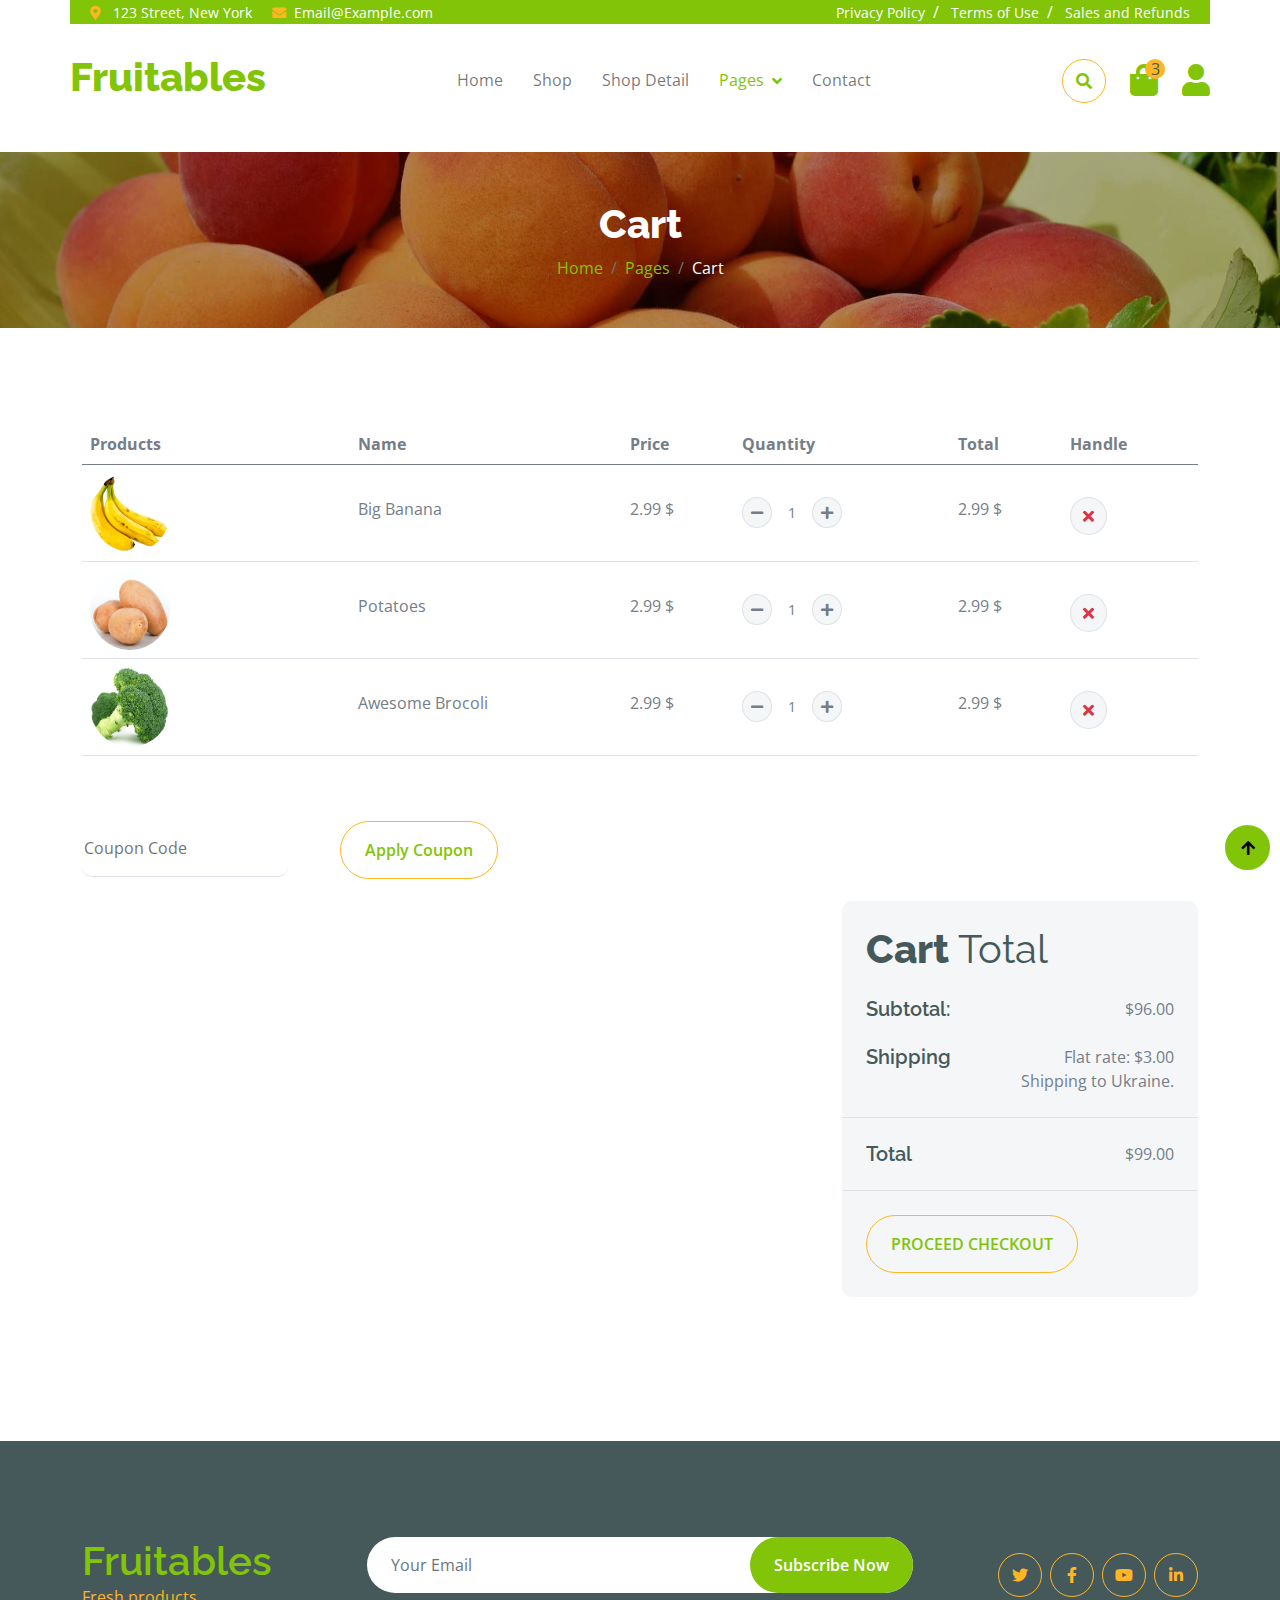
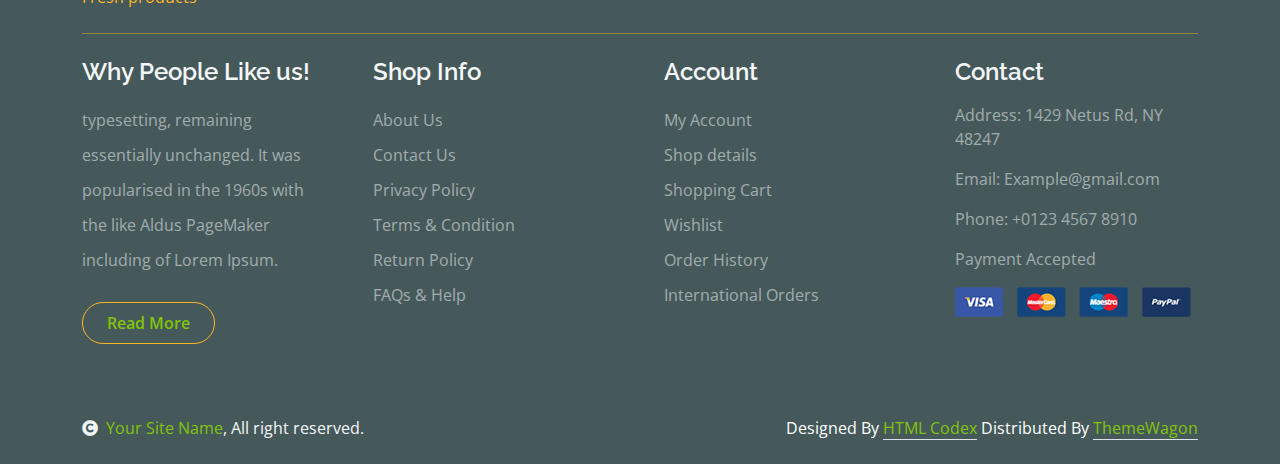
<file: cart.html>
<!DOCTYPE html>
<html lang="en">

    <head>
        <meta charset="utf-8">
        <title>Fruitables - Vegetable Website Template</title>
        <meta content="width=device-width, initial-scale=1.0" name="viewport">
        <meta content="" name="keywords">
        <meta content="" name="description">

        <!-- Google Web Fonts -->
        <link rel="preconnect" href="https://fonts.googleapis.com">
        <link rel="preconnect" href="https://fonts.gstatic.com" crossorigin>
        <link href="https://fonts.googleapis.com/css2?family=Open+Sans:wght@400;600&family=Raleway:wght@600;800&display=swap" rel="stylesheet"> 

        <!-- Icon Font Stylesheet -->
        <link rel="stylesheet" href="https://use.fontawesome.com/releases/v5.15.4/css/all.css"/>
        <link href="https://cdn.jsdelivr.net/npm/bootstrap-icons@1.4.1/font/bootstrap-icons.css" rel="stylesheet">

        <!-- Libraries Stylesheet -->
        <link href="lib/lightbox/css/lightbox.min.css" rel="stylesheet">
        <link href="lib/owlcarousel/assets/owl.carousel.min.css" rel="stylesheet">


        <!-- Customized Bootstrap Stylesheet -->
        <link href="css/bootstrap.min.css" rel="stylesheet">

        <!-- Template Stylesheet -->
        <link href="css/style.css" rel="stylesheet">
    </head>

    <body>

        <!-- Spinner Start -->
        <div id="spinner" class="show w-100 vh-100 bg-white position-fixed translate-middle top-50 start-50  d-flex align-items-center justify-content-center">
            <div class="spinner-grow text-primary" role="status"></div>
        </div>
        <!-- Spinner End -->


        <!-- Navbar start -->
        <div class="container-fluid fixed-top">
            <div class="container topbar bg-primary d-none d-lg-block">
                <div class="d-flex justify-content-between">
                    <div class="top-info ps-2">
                        <small class="me-3"><i class="fas fa-map-marker-alt me-2 text-secondary"></i> <a href="#" class="text-white">123 Street, New York</a></small>
                        <small class="me-3"><i class="fas fa-envelope me-2 text-secondary"></i><a href="#" class="text-white">Email@Example.com</a></small>
                    </div>
                    <div class="top-link pe-2">
                        <a href="#" class="text-white"><small class="text-white mx-2">Privacy Policy</small>/</a>
                        <a href="#" class="text-white"><small class="text-white mx-2">Terms of Use</small>/</a>
                        <a href="#" class="text-white"><small class="text-white ms-2">Sales and Refunds</small></a>
                    </div>
                </div>
            </div>
            <div class="container px-0">
                <nav class="navbar navbar-light bg-white navbar-expand-xl">
                    <a href="index.html" class="navbar-brand"><h1 class="text-primary display-6">Fruitables</h1></a>
                    <button class="navbar-toggler py-2 px-3" type="button" data-bs-toggle="collapse" data-bs-target="#navbarCollapse">
                        <span class="fa fa-bars text-primary"></span>
                    </button>
                    <div class="collapse navbar-collapse bg-white" id="navbarCollapse">
                        <div class="navbar-nav mx-auto">
                            <a href="index.html" class="nav-item nav-link">Home</a>
                            <a href="shop.html" class="nav-item nav-link">Shop</a>
                            <a href="shop-detail.html" class="nav-item nav-link">Shop Detail</a>
                            <div class="nav-item dropdown">
                                <a href="#" class="nav-link dropdown-toggle active" data-bs-toggle="dropdown">Pages</a>
                                <div class="dropdown-menu m-0 bg-secondary rounded-0">
                                    <a href="cart.html" class="dropdown-item active">Cart</a>
                                    <a href="chackout.html" class="dropdown-item">Chackout</a>
                                    <a href="testimonial.html" class="dropdown-item">Testimonial</a>
                                    <a href="404.html" class="dropdown-item">404 Page</a>
                                </div>
                            </div>
                            <a href="contact.html" class="nav-item nav-link">Contact</a>
                        </div>
                        <div class="d-flex m-3 me-0">
                            <button class="btn-search btn border border-secondary btn-md-square rounded-circle bg-white me-4" data-bs-toggle="modal" data-bs-target="#searchModal"><i class="fas fa-search text-primary"></i></button>
                            <a href="#" class="position-relative me-4 my-auto">
                                <i class="fa fa-shopping-bag fa-2x"></i>
                                <span class="position-absolute bg-secondary rounded-circle d-flex align-items-center justify-content-center text-dark px-1" style="top: -5px; left: 15px; height: 20px; min-width: 20px;">3</span>
                            </a>
                            <a href="#" class="my-auto">
                                <i class="fas fa-user fa-2x"></i>
                            </a>
                        </div>
                    </div>
                </nav>
            </div>
        </div>
        <!-- Navbar End -->


        <!-- Modal Search Start -->
        <div class="modal fade" id="searchModal" tabindex="-1" aria-labelledby="exampleModalLabel" aria-hidden="true">
            <div class="modal-dialog modal-fullscreen">
                <div class="modal-content rounded-0">
                    <div class="modal-header">
                        <h5 class="modal-title" id="exampleModalLabel">Search by keyword</h5>
                        <button type="button" class="btn-close" data-bs-dismiss="modal" aria-label="Close"></button>
                    </div>
                    <div class="modal-body d-flex align-items-center">
                        <div class="input-group w-75 mx-auto d-flex">
                            <input type="search" class="form-control p-3" placeholder="keywords" aria-describedby="search-icon-1">
                            <span id="search-icon-1" class="input-group-text p-3"><i class="fa fa-search"></i></span>
                        </div>
                    </div>
                </div>
            </div>
        </div>
        <!-- Modal Search End -->


        <!-- Single Page Header start -->
        <div class="container-fluid page-header py-5">
            <h1 class="text-center text-white display-6">Cart</h1>
            <ol class="breadcrumb justify-content-center mb-0">
                <li class="breadcrumb-item"><a href="#">Home</a></li>
                <li class="breadcrumb-item"><a href="#">Pages</a></li>
                <li class="breadcrumb-item active text-white">Cart</li>
            </ol>
        </div>
        <!-- Single Page Header End -->


        <!-- Cart Page Start -->
        <div class="container-fluid py-5">
            <div class="container py-5">
                <div class="table-responsive">
                    <table class="table">
                        <thead>
                          <tr>
                            <th scope="col">Products</th>
                            <th scope="col">Name</th>
                            <th scope="col">Price</th>
                            <th scope="col">Quantity</th>
                            <th scope="col">Total</th>
                            <th scope="col">Handle</th>
                          </tr>
                        </thead>
                        <tbody>
                            <tr>
                                <th scope="row">
                                    <div class="d-flex align-items-center">
                                        <img src="img/vegetable-item-3.png" class="img-fluid me-5 rounded-circle" style="width: 80px; height: 80px;" alt="">
                                    </div>
                                </th>
                                <td>
                                    <p class="mb-0 mt-4">Big Banana</p>
                                </td>
                                <td>
                                    <p class="mb-0 mt-4">2.99 $</p>
                                </td>
                                <td>
                                    <div class="input-group quantity mt-4" style="width: 100px;">
                                        <div class="input-group-btn">
                                            <button class="btn btn-sm btn-minus rounded-circle bg-light border" >
                                            <i class="fa fa-minus"></i>
                                            </button>
                                        </div>
                                        <input type="text" class="form-control form-control-sm text-center border-0" value="1">
                                        <div class="input-group-btn">
                                            <button class="btn btn-sm btn-plus rounded-circle bg-light border">
                                                <i class="fa fa-plus"></i>
                                            </button>
                                        </div>
                                    </div>
                                </td>
                                <td>
                                    <p class="mb-0 mt-4">2.99 $</p>
                                </td>
                                <td>
                                    <button class="btn btn-md rounded-circle bg-light border mt-4" >
                                        <i class="fa fa-times text-danger"></i>
                                    </button>
                                </td>
                            
                            </tr>
                            <tr>
                                <th scope="row">
                                    <div class="d-flex align-items-center">
                                        <img src="img/vegetable-item-5.jpg" class="img-fluid me-5 rounded-circle" style="width: 80px; height: 80px;" alt="" alt="">
                                    </div>
                                </th>
                                <td>
                                    <p class="mb-0 mt-4">Potatoes</p>
                                </td>
                                <td>
                                    <p class="mb-0 mt-4">2.99 $</p>
                                </td>
                                <td>
                                    <div class="input-group quantity mt-4" style="width: 100px;">
                                        <div class="input-group-btn">
                                            <button class="btn btn-sm btn-minus rounded-circle bg-light border" >
                                            <i class="fa fa-minus"></i>
                                            </button>
                                        </div>
                                        <input type="text" class="form-control form-control-sm text-center border-0" value="1">
                                        <div class="input-group-btn">
                                            <button class="btn btn-sm btn-plus rounded-circle bg-light border">
                                                <i class="fa fa-plus"></i>
                                            </button>
                                        </div>
                                    </div>
                                </td>
                                <td>
                                    <p class="mb-0 mt-4">2.99 $</p>
                                </td>
                                <td>
                                    <button class="btn btn-md rounded-circle bg-light border mt-4" >
                                        <i class="fa fa-times text-danger"></i>
                                    </button>
                                </td>
                            </tr>
                            <tr>
                                <th scope="row">
                                    <div class="d-flex align-items-center">
                                        <img src="img/vegetable-item-2.jpg" class="img-fluid me-5 rounded-circle" style="width: 80px; height: 80px;" alt="" alt="">
                                    </div>
                                </th>
                                <td>
                                    <p class="mb-0 mt-4">Awesome Brocoli</p>
                                </td>
                                <td>
                                    <p class="mb-0 mt-4">2.99 $</p>
                                </td>
                                <td>
                                    <div class="input-group quantity mt-4" style="width: 100px;">
                                        <div class="input-group-btn">
                                            <button class="btn btn-sm btn-minus rounded-circle bg-light border" >
                                            <i class="fa fa-minus"></i>
                                            </button>
                                        </div>
                                        <input type="text" class="form-control form-control-sm text-center border-0" value="1">
                                        <div class="input-group-btn">
                                            <button class="btn btn-sm btn-plus rounded-circle bg-light border">
                                                <i class="fa fa-plus"></i>
                                            </button>
                                        </div>
                                    </div>
                                </td>
                                <td>
                                    <p class="mb-0 mt-4">2.99 $</p>
                                </td>
                                <td>
                                    <button class="btn btn-md rounded-circle bg-light border mt-4" >
                                        <i class="fa fa-times text-danger"></i>
                                    </button>
                                </td>
                            </tr>
                        </tbody>
                    </table>
                </div>
                <div class="mt-5">
                    <input type="text" class="border-0 border-bottom rounded me-5 py-3 mb-4" placeholder="Coupon Code">
                    <button class="btn border-secondary rounded-pill px-4 py-3 text-primary" type="button">Apply Coupon</button>
                </div>
                <div class="row g-4 justify-content-end">
                    <div class="col-8"></div>
                    <div class="col-sm-8 col-md-7 col-lg-6 col-xl-4">
                        <div class="bg-light rounded">
                            <div class="p-4">
                                <h1 class="display-6 mb-4">Cart <span class="fw-normal">Total</span></h1>
                                <div class="d-flex justify-content-between mb-4">
                                    <h5 class="mb-0 me-4">Subtotal:</h5>
                                    <p class="mb-0">$96.00</p>
                                </div>
                                <div class="d-flex justify-content-between">
                                    <h5 class="mb-0 me-4">Shipping</h5>
                                    <div class="">
                                        <p class="mb-0">Flat rate: $3.00</p>
                                    </div>
                                </div>
                                <p class="mb-0 text-end">Shipping to Ukraine.</p>
                            </div>
                            <div class="py-4 mb-4 border-top border-bottom d-flex justify-content-between">
                                <h5 class="mb-0 ps-4 me-4">Total</h5>
                                <p class="mb-0 pe-4">$99.00</p>
                            </div>
                            <button class="btn border-secondary rounded-pill px-4 py-3 text-primary text-uppercase mb-4 ms-4" type="button">Proceed Checkout</button>
                        </div>
                    </div>
                </div>
            </div>
        </div>
        <!-- Cart Page End -->


        <!-- Footer Start -->
        <div class="container-fluid bg-dark text-white-50 footer pt-5 mt-5">
            <div class="container py-5">
                <div class="pb-4 mb-4" style="border-bottom: 1px solid rgba(226, 175, 24, 0.5) ;">
                    <div class="row g-4">
                        <div class="col-lg-3">
                            <a href="#">
                                <h1 class="text-primary mb-0">Fruitables</h1>
                                <p class="text-secondary mb-0">Fresh products</p>
                            </a>
                        </div>
                        <div class="col-lg-6">
                            <div class="position-relative mx-auto">
                                <input class="form-control border-0 w-100 py-3 px-4 rounded-pill" type="number" placeholder="Your Email">
                                <button type="submit" class="btn btn-primary border-0 border-secondary py-3 px-4 position-absolute rounded-pill text-white" style="top: 0; right: 0;">Subscribe Now</button>
                            </div>
                        </div>
                        <div class="col-lg-3">
                            <div class="d-flex justify-content-end pt-3">
                                <a class="btn  btn-outline-secondary me-2 btn-md-square rounded-circle" href=""><i class="fab fa-twitter"></i></a>
                                <a class="btn btn-outline-secondary me-2 btn-md-square rounded-circle" href=""><i class="fab fa-facebook-f"></i></a>
                                <a class="btn btn-outline-secondary me-2 btn-md-square rounded-circle" href=""><i class="fab fa-youtube"></i></a>
                                <a class="btn btn-outline-secondary btn-md-square rounded-circle" href=""><i class="fab fa-linkedin-in"></i></a>
                            </div>
                        </div>
                    </div>
                </div>
                <div class="row g-5">
                    <div class="col-lg-3 col-md-6">
                        <div class="footer-item">
                            <h4 class="text-light mb-3">Why People Like us!</h4>
                            <p class="mb-4">typesetting, remaining essentially unchanged. It was 
                                popularised in the 1960s with the like Aldus PageMaker including of Lorem Ipsum.</p>
                            <a href="" class="btn border-secondary py-2 px-4 rounded-pill text-primary">Read More</a>
                        </div>
                    </div>
                    <div class="col-lg-3 col-md-6">
                        <div class="d-flex flex-column text-start footer-item">
                            <h4 class="text-light mb-3">Shop Info</h4>
                            <a class="btn-link" href="">About Us</a>
                            <a class="btn-link" href="">Contact Us</a>
                            <a class="btn-link" href="">Privacy Policy</a>
                            <a class="btn-link" href="">Terms & Condition</a>
                            <a class="btn-link" href="">Return Policy</a>
                            <a class="btn-link" href="">FAQs & Help</a>
                        </div>
                    </div>
                    <div class="col-lg-3 col-md-6">
                        <div class="d-flex flex-column text-start footer-item">
                            <h4 class="text-light mb-3">Account</h4>
                            <a class="btn-link" href="">My Account</a>
                            <a class="btn-link" href="">Shop details</a>
                            <a class="btn-link" href="">Shopping Cart</a>
                            <a class="btn-link" href="">Wishlist</a>
                            <a class="btn-link" href="">Order History</a>
                            <a class="btn-link" href="">International Orders</a>
                        </div>
                    </div>
                    <div class="col-lg-3 col-md-6">
                        <div class="footer-item">
                            <h4 class="text-light mb-3">Contact</h4>
                            <p>Address: 1429 Netus Rd, NY 48247</p>
                            <p>Email: Example@gmail.com</p>
                            <p>Phone: +0123 4567 8910</p>
                            <p>Payment Accepted</p>
                            <img src="img/payment.png" class="img-fluid" alt="">
                        </div>
                    </div>
                </div>
            </div>
        </div>
        <!-- Footer End -->

        <!-- Copyright Start -->
        <div class="container-fluid copyright bg-dark py-4">
            <div class="container">
                <div class="row">
                    <div class="col-md-6 text-center text-md-start mb-3 mb-md-0">
                        <span class="text-light"><a href="#"><i class="fas fa-copyright text-light me-2"></i>Your Site Name</a>, All right reserved.</span>
                    </div>
                    <div class="col-md-6 my-auto text-center text-md-end text-white">
                        <!--/*** This template is free as long as you keep the below author’s credit link/attribution link/backlink. ***/-->
                        <!--/*** If you'd like to use the template without the below author’s credit link/attribution link/backlink, ***/-->
                        <!--/*** you can purchase the Credit Removal License from "https://htmlcodex.com/credit-removal". ***/-->
                        Designed By <a class="border-bottom" href="https://htmlcodex.com">HTML Codex</a> Distributed By <a class="border-bottom" href="https://themewagon.com">ThemeWagon</a>
                    </div>
                </div>
            </div>
        </div>
        <!-- Copyright End -->



        <!-- Back to Top -->
        <a href="#" class="btn btn-primary border-3 border-primary rounded-circle back-to-top"><i class="fa fa-arrow-up"></i></a>   

        
    <!-- JavaScript Libraries -->
    <script src="https://ajax.googleapis.com/ajax/libs/jquery/3.6.4/jquery.min.js"></script>
    <script src="https://cdn.jsdelivr.net/npm/bootstrap@5.0.0/dist/js/bootstrap.bundle.min.js"></script>
    <script src="lib/easing/easing.min.js"></script>
    <script src="lib/waypoints/waypoints.min.js"></script>
    <script src="lib/lightbox/js/lightbox.min.js"></script>
    <script src="lib/owlcarousel/owl.carousel.min.js"></script>

    <!-- Template Javascript -->
    <script src="js/main.js"></script>
    </body>

</html>
</file>
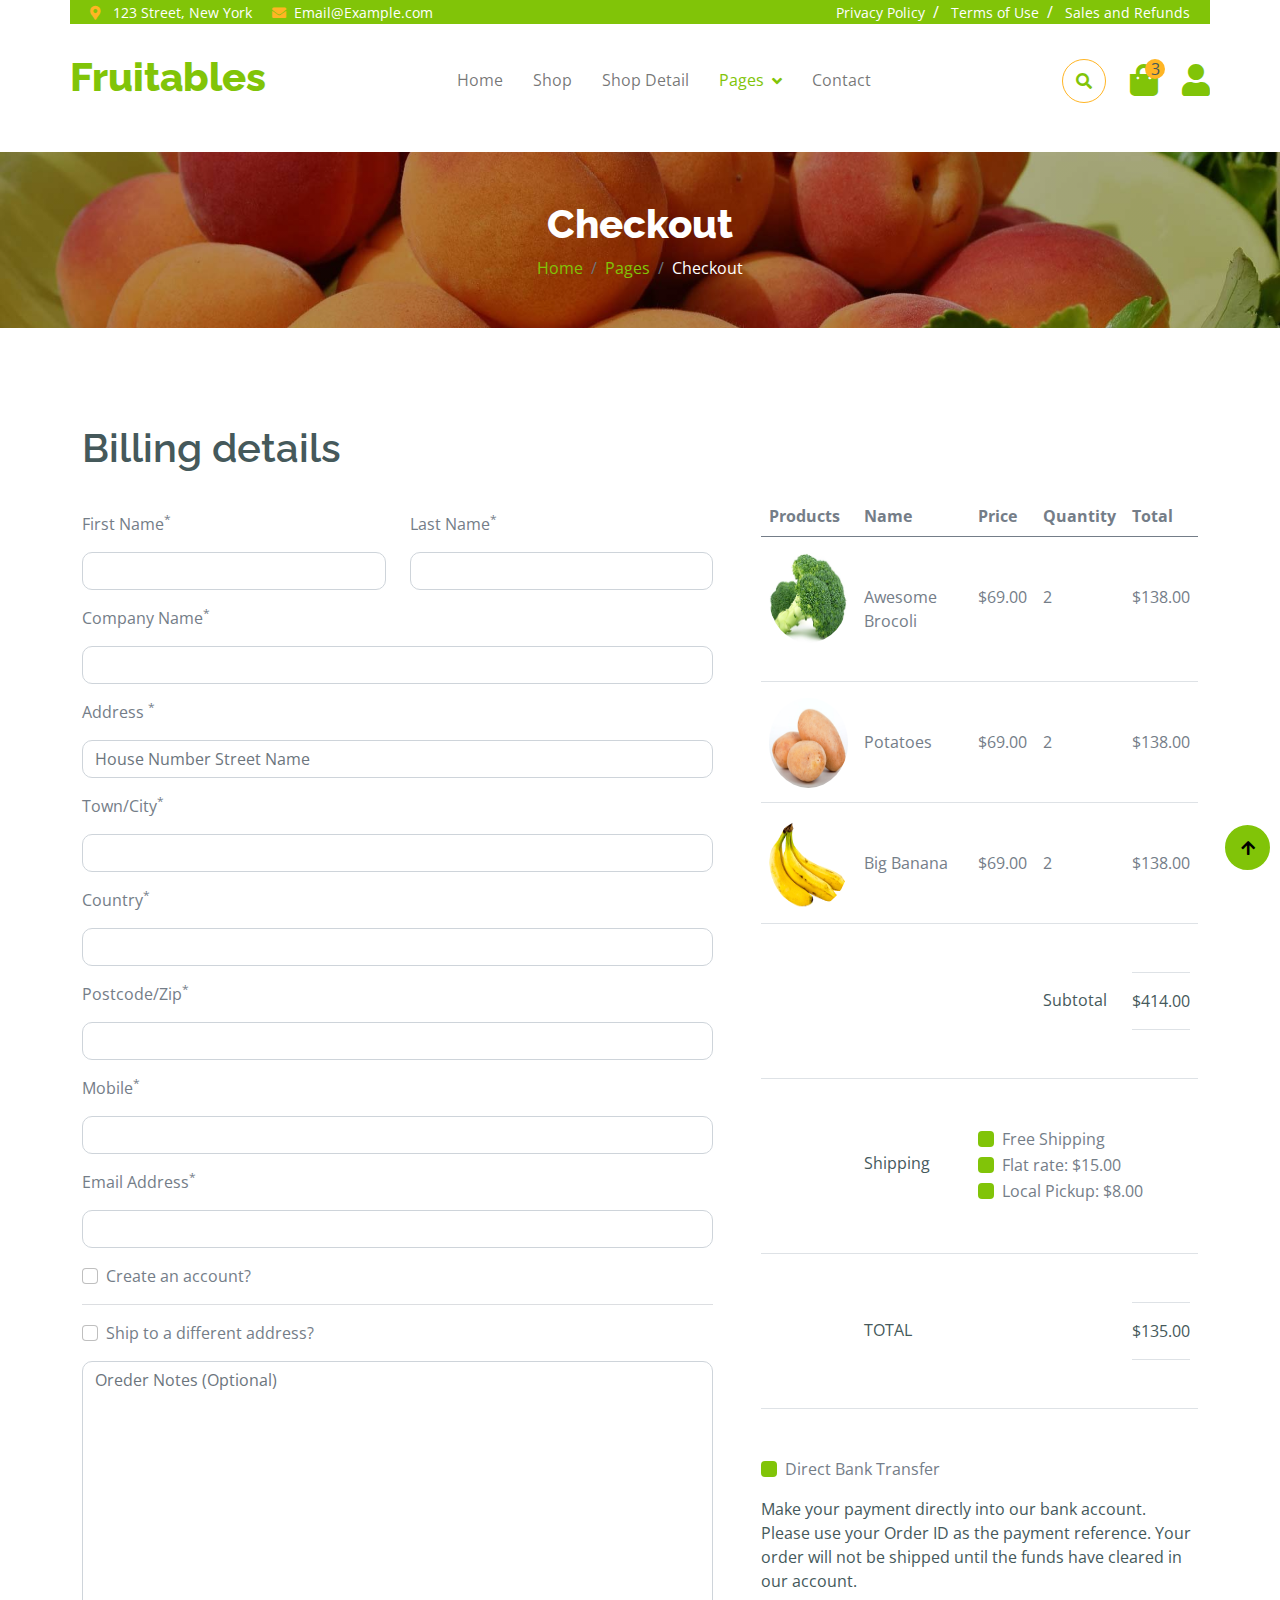
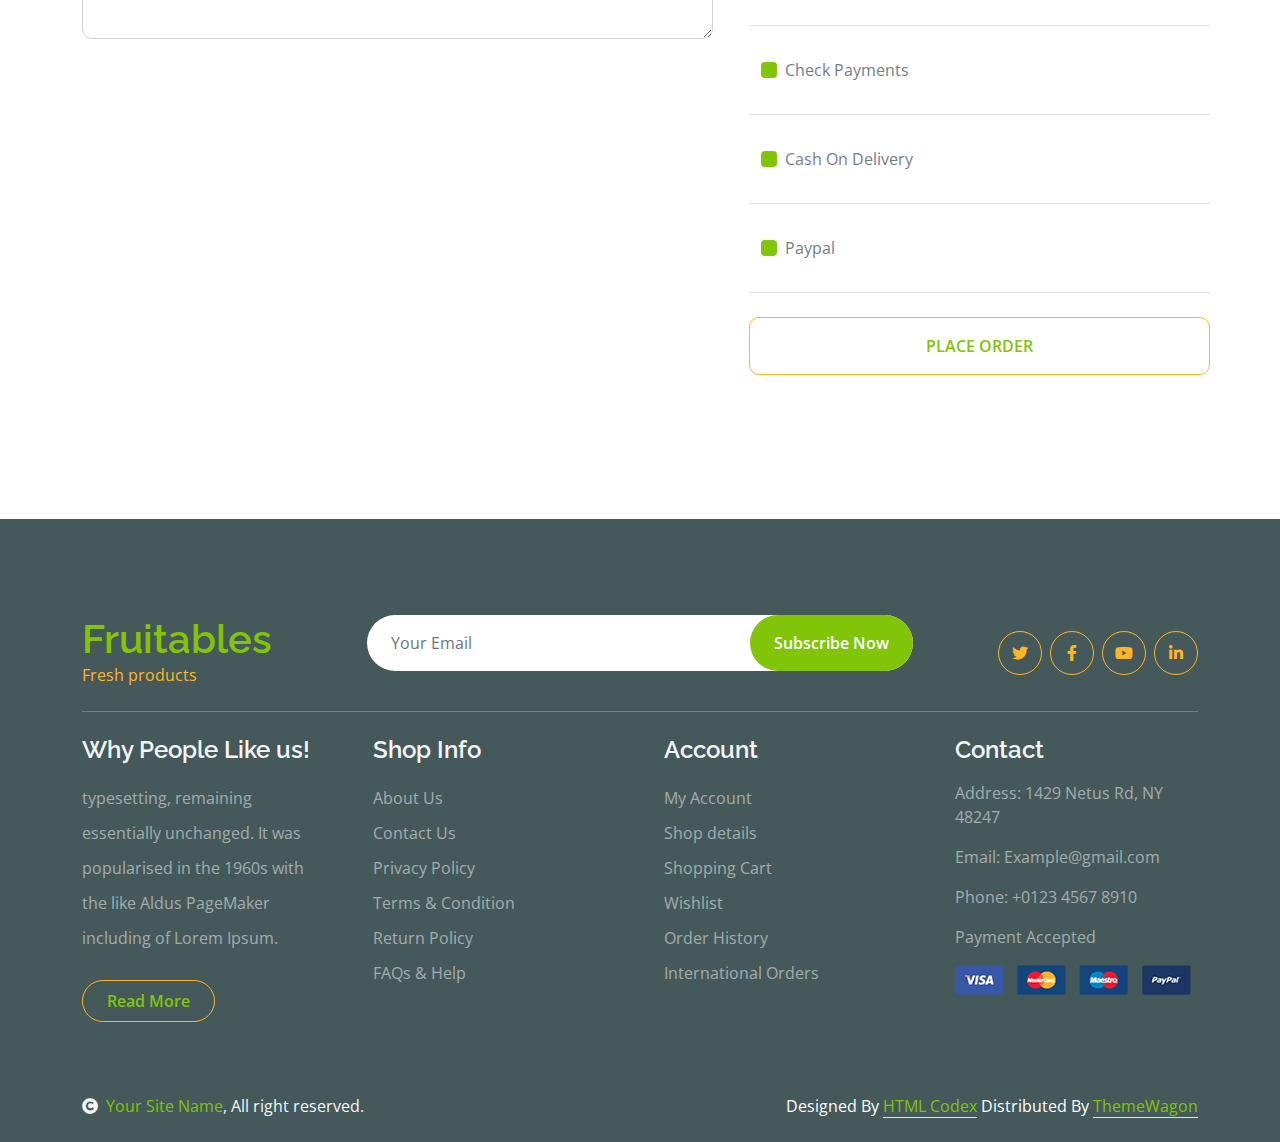
<file: chackout.html>
<!DOCTYPE html>
<html lang="en">

    <head>
        <meta charset="utf-8">
        <title>Fruitables - Vegetable Website Template</title>
        <meta content="width=device-width, initial-scale=1.0" name="viewport">
        <meta content="" name="keywords">
        <meta content="" name="description">

        <!-- Google Web Fonts -->
        <link rel="preconnect" href="https://fonts.googleapis.com">
        <link rel="preconnect" href="https://fonts.gstatic.com" crossorigin>
        <link href="https://fonts.googleapis.com/css2?family=Open+Sans:wght@400;600&family=Raleway:wght@600;800&display=swap" rel="stylesheet"> 

        <!-- Icon Font Stylesheet -->
        <link rel="stylesheet" href="https://use.fontawesome.com/releases/v5.15.4/css/all.css"/>
        <link href="https://cdn.jsdelivr.net/npm/bootstrap-icons@1.4.1/font/bootstrap-icons.css" rel="stylesheet">

        <!-- Libraries Stylesheet -->
        <link href="lib/lightbox/css/lightbox.min.css" rel="stylesheet">
        <link href="lib/owlcarousel/assets/owl.carousel.min.css" rel="stylesheet">


        <!-- Customized Bootstrap Stylesheet -->
        <link href="css/bootstrap.min.css" rel="stylesheet">

        <!-- Template Stylesheet -->
        <link href="css/style.css" rel="stylesheet">
    </head>

    <body>

        <!-- Spinner Start -->
        <div id="spinner" class="show w-100 vh-100 bg-white position-fixed translate-middle top-50 start-50  d-flex align-items-center justify-content-center">
            <div class="spinner-grow text-primary" role="status"></div>
        </div>
        <!-- Spinner End -->


        <!-- Navbar start -->
        <div class="container-fluid fixed-top">
            <div class="container topbar bg-primary d-none d-lg-block">
                <div class="d-flex justify-content-between">
                    <div class="top-info ps-2">
                        <small class="me-3"><i class="fas fa-map-marker-alt me-2 text-secondary"></i> <a href="#" class="text-white">123 Street, New York</a></small>
                        <small class="me-3"><i class="fas fa-envelope me-2 text-secondary"></i><a href="#" class="text-white">Email@Example.com</a></small>
                    </div>
                    <div class="top-link pe-2">
                        <a href="#" class="text-white"><small class="text-white mx-2">Privacy Policy</small>/</a>
                        <a href="#" class="text-white"><small class="text-white mx-2">Terms of Use</small>/</a>
                        <a href="#" class="text-white"><small class="text-white ms-2">Sales and Refunds</small></a>
                    </div>
                </div>
            </div>
            <div class="container px-0">
                <nav class="navbar navbar-light bg-white navbar-expand-xl">
                    <a href="index.html" class="navbar-brand"><h1 class="text-primary display-6">Fruitables</h1></a>
                    <button class="navbar-toggler py-2 px-3" type="button" data-bs-toggle="collapse" data-bs-target="#navbarCollapse">
                        <span class="fa fa-bars text-primary"></span>
                    </button>
                    <div class="collapse navbar-collapse bg-white" id="navbarCollapse">
                        <div class="navbar-nav mx-auto">
                            <a href="index.html" class="nav-item nav-link">Home</a>
                            <a href="shop.html" class="nav-item nav-link">Shop</a>
                            <a href="shop-detail.html" class="nav-item nav-link">Shop Detail</a>
                            <div class="nav-item dropdown">
                                <a href="#" class="nav-link dropdown-toggle active" data-bs-toggle="dropdown">Pages</a>
                                <div class="dropdown-menu m-0 bg-secondary rounded-0">
                                    <a href="cart.html" class="dropdown-item">Cart</a>
                                    <a href="chackout.html" class="dropdown-item active">Chackout</a>
                                    <a href="testimonial.html" class="dropdown-item">Testimonial</a>
                                    <a href="404.html" class="dropdown-item">404 Page</a>
                                </div>
                            </div>
                            <a href="contact.html" class="nav-item nav-link">Contact</a>
                        </div>
                        <div class="d-flex m-3 me-0">
                            <button class="btn-search btn border border-secondary btn-md-square rounded-circle bg-white me-4" data-bs-toggle="modal" data-bs-target="#searchModal"><i class="fas fa-search text-primary"></i></button>
                            <a href="#" class="position-relative me-4 my-auto">
                                <i class="fa fa-shopping-bag fa-2x"></i>
                                <span class="position-absolute bg-secondary rounded-circle d-flex align-items-center justify-content-center text-dark px-1" style="top: -5px; left: 15px; height: 20px; min-width: 20px;">3</span>
                            </a>
                            <a href="#" class="my-auto">
                                <i class="fas fa-user fa-2x"></i>
                            </a>
                        </div>
                    </div>
                </nav>
            </div>
        </div>
        <!-- Navbar End -->


        <!-- Modal Search Start -->
        <div class="modal fade" id="searchModal" tabindex="-1" aria-labelledby="exampleModalLabel" aria-hidden="true">
            <div class="modal-dialog modal-fullscreen">
                <div class="modal-content rounded-0">
                    <div class="modal-header">
                        <h5 class="modal-title" id="exampleModalLabel">Search by keyword</h5>
                        <button type="button" class="btn-close" data-bs-dismiss="modal" aria-label="Close"></button>
                    </div>
                    <div class="modal-body d-flex align-items-center">
                        <div class="input-group w-75 mx-auto d-flex">
                            <input type="search" class="form-control p-3" placeholder="keywords" aria-describedby="search-icon-1">
                            <span id="search-icon-1" class="input-group-text p-3"><i class="fa fa-search"></i></span>
                        </div>
                    </div>
                </div>
            </div>
        </div>
        <!-- Modal Search End -->


        <!-- Single Page Header start -->
        <div class="container-fluid page-header py-5">
            <h1 class="text-center text-white display-6">Checkout</h1>
            <ol class="breadcrumb justify-content-center mb-0">
                <li class="breadcrumb-item"><a href="#">Home</a></li>
                <li class="breadcrumb-item"><a href="#">Pages</a></li>
                <li class="breadcrumb-item active text-white">Checkout</li>
            </ol>
        </div>
        <!-- Single Page Header End -->


        <!-- Checkout Page Start -->
        <div class="container-fluid py-5">
            <div class="container py-5">
                <h1 class="mb-4">Billing details</h1>
                <form action="#">
                    <div class="row g-5">
                        <div class="col-md-12 col-lg-6 col-xl-7">
                            <div class="row">
                                <div class="col-md-12 col-lg-6">
                                    <div class="form-item w-100">
                                        <label class="form-label my-3">First Name<sup>*</sup></label>
                                        <input type="text" class="form-control">
                                    </div>
                                </div>
                                <div class="col-md-12 col-lg-6">
                                    <div class="form-item w-100">
                                        <label class="form-label my-3">Last Name<sup>*</sup></label>
                                        <input type="text" class="form-control">
                                    </div>
                                </div>
                            </div>
                            <div class="form-item">
                                <label class="form-label my-3">Company Name<sup>*</sup></label>
                                <input type="text" class="form-control">
                            </div>
                            <div class="form-item">
                                <label class="form-label my-3">Address <sup>*</sup></label>
                                <input type="text" class="form-control" placeholder="House Number Street Name">
                            </div>
                            <div class="form-item">
                                <label class="form-label my-3">Town/City<sup>*</sup></label>
                                <input type="text" class="form-control">
                            </div>
                            <div class="form-item">
                                <label class="form-label my-3">Country<sup>*</sup></label>
                                <input type="text" class="form-control">
                            </div>
                            <div class="form-item">
                                <label class="form-label my-3">Postcode/Zip<sup>*</sup></label>
                                <input type="text" class="form-control">
                            </div>
                            <div class="form-item">
                                <label class="form-label my-3">Mobile<sup>*</sup></label>
                                <input type="tel" class="form-control">
                            </div>
                            <div class="form-item">
                                <label class="form-label my-3">Email Address<sup>*</sup></label>
                                <input type="email" class="form-control">
                            </div>
                            <div class="form-check my-3">
                                <input type="checkbox" class="form-check-input" id="Account-1" name="Accounts" value="Accounts">
                                <label class="form-check-label" for="Account-1">Create an account?</label>
                            </div>
                            <hr>
                            <div class="form-check my-3">
                                <input class="form-check-input" type="checkbox" id="Address-1" name="Address" value="Address">
                                <label class="form-check-label" for="Address-1">Ship to a different address?</label>
                            </div>
                            <div class="form-item">
                                <textarea name="text" class="form-control" spellcheck="false" cols="30" rows="11" placeholder="Oreder Notes (Optional)"></textarea>
                            </div>
                        </div>
                        <div class="col-md-12 col-lg-6 col-xl-5">
                            <div class="table-responsive">
                                <table class="table">
                                    <thead>
                                        <tr>
                                            <th scope="col">Products</th>
                                            <th scope="col">Name</th>
                                            <th scope="col">Price</th>
                                            <th scope="col">Quantity</th>
                                            <th scope="col">Total</th>
                                        </tr>
                                    </thead>
                                    <tbody>
                                        <tr>
                                            <th scope="row">
                                                <div class="d-flex align-items-center mt-2">
                                                    <img src="img/vegetable-item-2.jpg" class="img-fluid rounded-circle" style="width: 90px; height: 90px;" alt="">
                                                </div>
                                            </th>
                                            <td class="py-5">Awesome Brocoli</td>
                                            <td class="py-5">$69.00</td>
                                            <td class="py-5">2</td>
                                            <td class="py-5">$138.00</td>
                                        </tr>
                                        <tr>
                                            <th scope="row">
                                                <div class="d-flex align-items-center mt-2">
                                                    <img src="img/vegetable-item-5.jpg" class="img-fluid rounded-circle" style="width: 90px; height: 90px;" alt="">
                                                </div>
                                            </th>
                                            <td class="py-5">Potatoes</td>
                                            <td class="py-5">$69.00</td>
                                            <td class="py-5">2</td>
                                            <td class="py-5">$138.00</td>
                                        </tr>
                                        <tr>
                                            <th scope="row">
                                                <div class="d-flex align-items-center mt-2">
                                                    <img src="img/vegetable-item-3.png" class="img-fluid rounded-circle" style="width: 90px; height: 90px;" alt="">
                                                </div>
                                            </th>
                                            <td class="py-5">Big Banana</td>
                                            <td class="py-5">$69.00</td>
                                            <td class="py-5">2</td>
                                            <td class="py-5">$138.00</td>
                                        </tr>
                                        <tr>
                                            <th scope="row">
                                            </th>
                                            <td class="py-5"></td>
                                            <td class="py-5"></td>
                                            <td class="py-5">
                                                <p class="mb-0 text-dark py-3">Subtotal</p>
                                            </td>
                                            <td class="py-5">
                                                <div class="py-3 border-bottom border-top">
                                                    <p class="mb-0 text-dark">$414.00</p>
                                                </div>
                                            </td>
                                        </tr>
                                        <tr>
                                            <th scope="row">
                                            </th>
                                            <td class="py-5">
                                                <p class="mb-0 text-dark py-4">Shipping</p>
                                            </td>
                                            <td colspan="3" class="py-5">
                                                <div class="form-check text-start">
                                                    <input type="checkbox" class="form-check-input bg-primary border-0" id="Shipping-1" name="Shipping-1" value="Shipping">
                                                    <label class="form-check-label" for="Shipping-1">Free Shipping</label>
                                                </div>
                                                <div class="form-check text-start">
                                                    <input type="checkbox" class="form-check-input bg-primary border-0" id="Shipping-2" name="Shipping-1" value="Shipping">
                                                    <label class="form-check-label" for="Shipping-2">Flat rate: $15.00</label>
                                                </div>
                                                <div class="form-check text-start">
                                                    <input type="checkbox" class="form-check-input bg-primary border-0" id="Shipping-3" name="Shipping-1" value="Shipping">
                                                    <label class="form-check-label" for="Shipping-3">Local Pickup: $8.00</label>
                                                </div>
                                            </td>
                                        </tr>
                                        <tr>
                                            <th scope="row">
                                            </th>
                                            <td class="py-5">
                                                <p class="mb-0 text-dark text-uppercase py-3">TOTAL</p>
                                            </td>
                                            <td class="py-5"></td>
                                            <td class="py-5"></td>
                                            <td class="py-5">
                                                <div class="py-3 border-bottom border-top">
                                                    <p class="mb-0 text-dark">$135.00</p>
                                                </div>
                                            </td>
                                        </tr>
                                    </tbody>
                                </table>
                            </div>
                            <div class="row g-4 text-center align-items-center justify-content-center border-bottom py-3">
                                <div class="col-12">
                                    <div class="form-check text-start my-3">
                                        <input type="checkbox" class="form-check-input bg-primary border-0" id="Transfer-1" name="Transfer" value="Transfer">
                                        <label class="form-check-label" for="Transfer-1">Direct Bank Transfer</label>
                                    </div>
                                    <p class="text-start text-dark">Make your payment directly into our bank account. Please use your Order ID as the payment reference. Your order will not be shipped until the funds have cleared in our account.</p>
                                </div>
                            </div>
                            <div class="row g-4 text-center align-items-center justify-content-center border-bottom py-3">
                                <div class="col-12">
                                    <div class="form-check text-start my-3">
                                        <input type="checkbox" class="form-check-input bg-primary border-0" id="Payments-1" name="Payments" value="Payments">
                                        <label class="form-check-label" for="Payments-1">Check Payments</label>
                                    </div>
                                </div>
                            </div>
                            <div class="row g-4 text-center align-items-center justify-content-center border-bottom py-3">
                                <div class="col-12">
                                    <div class="form-check text-start my-3">
                                        <input type="checkbox" class="form-check-input bg-primary border-0" id="Delivery-1" name="Delivery" value="Delivery">
                                        <label class="form-check-label" for="Delivery-1">Cash On Delivery</label>
                                    </div>
                                </div>
                            </div>
                            <div class="row g-4 text-center align-items-center justify-content-center border-bottom py-3">
                                <div class="col-12">
                                    <div class="form-check text-start my-3">
                                        <input type="checkbox" class="form-check-input bg-primary border-0" id="Paypal-1" name="Paypal" value="Paypal">
                                        <label class="form-check-label" for="Paypal-1">Paypal</label>
                                    </div>
                                </div>
                            </div>
                            <div class="row g-4 text-center align-items-center justify-content-center pt-4">
                                <button type="button" class="btn border-secondary py-3 px-4 text-uppercase w-100 text-primary">Place Order</button>
                            </div>
                        </div>
                    </div>
                </form>
            </div>
        </div>
        <!-- Checkout Page End -->


        <!-- Footer Start -->
        <div class="container-fluid bg-dark text-white-50 footer pt-5 mt-5">
            <div class="container py-5">
                <div class="pb-4 mb-4" style="border-bottom: 1px solid rgba(226, 175, 24, 0.5) ;">
                    <div class="row g-4">
                        <div class="col-lg-3">
                            <a href="#">
                                <h1 class="text-primary mb-0">Fruitables</h1>
                                <p class="text-secondary mb-0">Fresh products</p>
                            </a>
                        </div>
                        <div class="col-lg-6">
                            <div class="position-relative mx-auto">
                                <input class="form-control border-0 w-100 py-3 px-4 rounded-pill" type="number" placeholder="Your Email">
                                <button type="submit" class="btn btn-primary border-0 border-secondary py-3 px-4 position-absolute rounded-pill text-white" style="top: 0; right: 0;">Subscribe Now</button>
                            </div>
                        </div>
                        <div class="col-lg-3">
                            <div class="d-flex justify-content-end pt-3">
                                <a class="btn  btn-outline-secondary me-2 btn-md-square rounded-circle" href=""><i class="fab fa-twitter"></i></a>
                                <a class="btn btn-outline-secondary me-2 btn-md-square rounded-circle" href=""><i class="fab fa-facebook-f"></i></a>
                                <a class="btn btn-outline-secondary me-2 btn-md-square rounded-circle" href=""><i class="fab fa-youtube"></i></a>
                                <a class="btn btn-outline-secondary btn-md-square rounded-circle" href=""><i class="fab fa-linkedin-in"></i></a>
                            </div>
                        </div>
                    </div>
                </div>
                <div class="row g-5">
                    <div class="col-lg-3 col-md-6">
                        <div class="footer-item">
                            <h4 class="text-light mb-3">Why People Like us!</h4>
                            <p class="mb-4">typesetting, remaining essentially unchanged. It was 
                                popularised in the 1960s with the like Aldus PageMaker including of Lorem Ipsum.</p>
                            <a href="" class="btn border-secondary py-2 px-4 rounded-pill text-primary">Read More</a>
                        </div>
                    </div>
                    <div class="col-lg-3 col-md-6">
                        <div class="d-flex flex-column text-start footer-item">
                            <h4 class="text-light mb-3">Shop Info</h4>
                            <a class="btn-link" href="">About Us</a>
                            <a class="btn-link" href="">Contact Us</a>
                            <a class="btn-link" href="">Privacy Policy</a>
                            <a class="btn-link" href="">Terms & Condition</a>
                            <a class="btn-link" href="">Return Policy</a>
                            <a class="btn-link" href="">FAQs & Help</a>
                        </div>
                    </div>
                    <div class="col-lg-3 col-md-6">
                        <div class="d-flex flex-column text-start footer-item">
                            <h4 class="text-light mb-3">Account</h4>
                            <a class="btn-link" href="">My Account</a>
                            <a class="btn-link" href="">Shop details</a>
                            <a class="btn-link" href="">Shopping Cart</a>
                            <a class="btn-link" href="">Wishlist</a>
                            <a class="btn-link" href="">Order History</a>
                            <a class="btn-link" href="">International Orders</a>
                        </div>
                    </div>
                    <div class="col-lg-3 col-md-6">
                        <div class="footer-item">
                            <h4 class="text-light mb-3">Contact</h4>
                            <p>Address: 1429 Netus Rd, NY 48247</p>
                            <p>Email: Example@gmail.com</p>
                            <p>Phone: +0123 4567 8910</p>
                            <p>Payment Accepted</p>
                            <img src="img/payment.png" class="img-fluid" alt="">
                        </div>
                    </div>
                </div>
            </div>
        </div>
        <!-- Footer End -->

        <!-- Copyright Start -->
        <div class="container-fluid copyright bg-dark py-4">
            <div class="container">
                <div class="row">
                    <div class="col-md-6 text-center text-md-start mb-3 mb-md-0">
                        <span class="text-light"><a href="#"><i class="fas fa-copyright text-light me-2"></i>Your Site Name</a>, All right reserved.</span>
                    </div>
                    <div class="col-md-6 my-auto text-center text-md-end text-white">
                        <!--/*** This template is free as long as you keep the below author’s credit link/attribution link/backlink. ***/-->
                        <!--/*** If you'd like to use the template without the below author’s credit link/attribution link/backlink, ***/-->
                        <!--/*** you can purchase the Credit Removal License from "https://htmlcodex.com/credit-removal". ***/-->
                        Designed By <a class="border-bottom" href="https://htmlcodex.com">HTML Codex</a> Distributed By <a class="border-bottom" href="https://themewagon.com">ThemeWagon</a>
                    </div>
                </div>
            </div>
        </div>
        <!-- Copyright End -->



        <!-- Back to Top -->
        <a href="#" class="btn btn-primary border-3 border-primary rounded-circle back-to-top"><i class="fa fa-arrow-up"></i></a>   

        
    <!-- JavaScript Libraries -->
    <script src="https://ajax.googleapis.com/ajax/libs/jquery/3.6.4/jquery.min.js"></script>
    <script src="https://cdn.jsdelivr.net/npm/bootstrap@5.0.0/dist/js/bootstrap.bundle.min.js"></script>
    <script src="lib/easing/easing.min.js"></script>
    <script src="lib/waypoints/waypoints.min.js"></script>
    <script src="lib/lightbox/js/lightbox.min.js"></script>
    <script src="lib/owlcarousel/owl.carousel.min.js"></script>

    <!-- Template Javascript -->
    <script src="js/main.js"></script>
    </body>

</html>
</file>
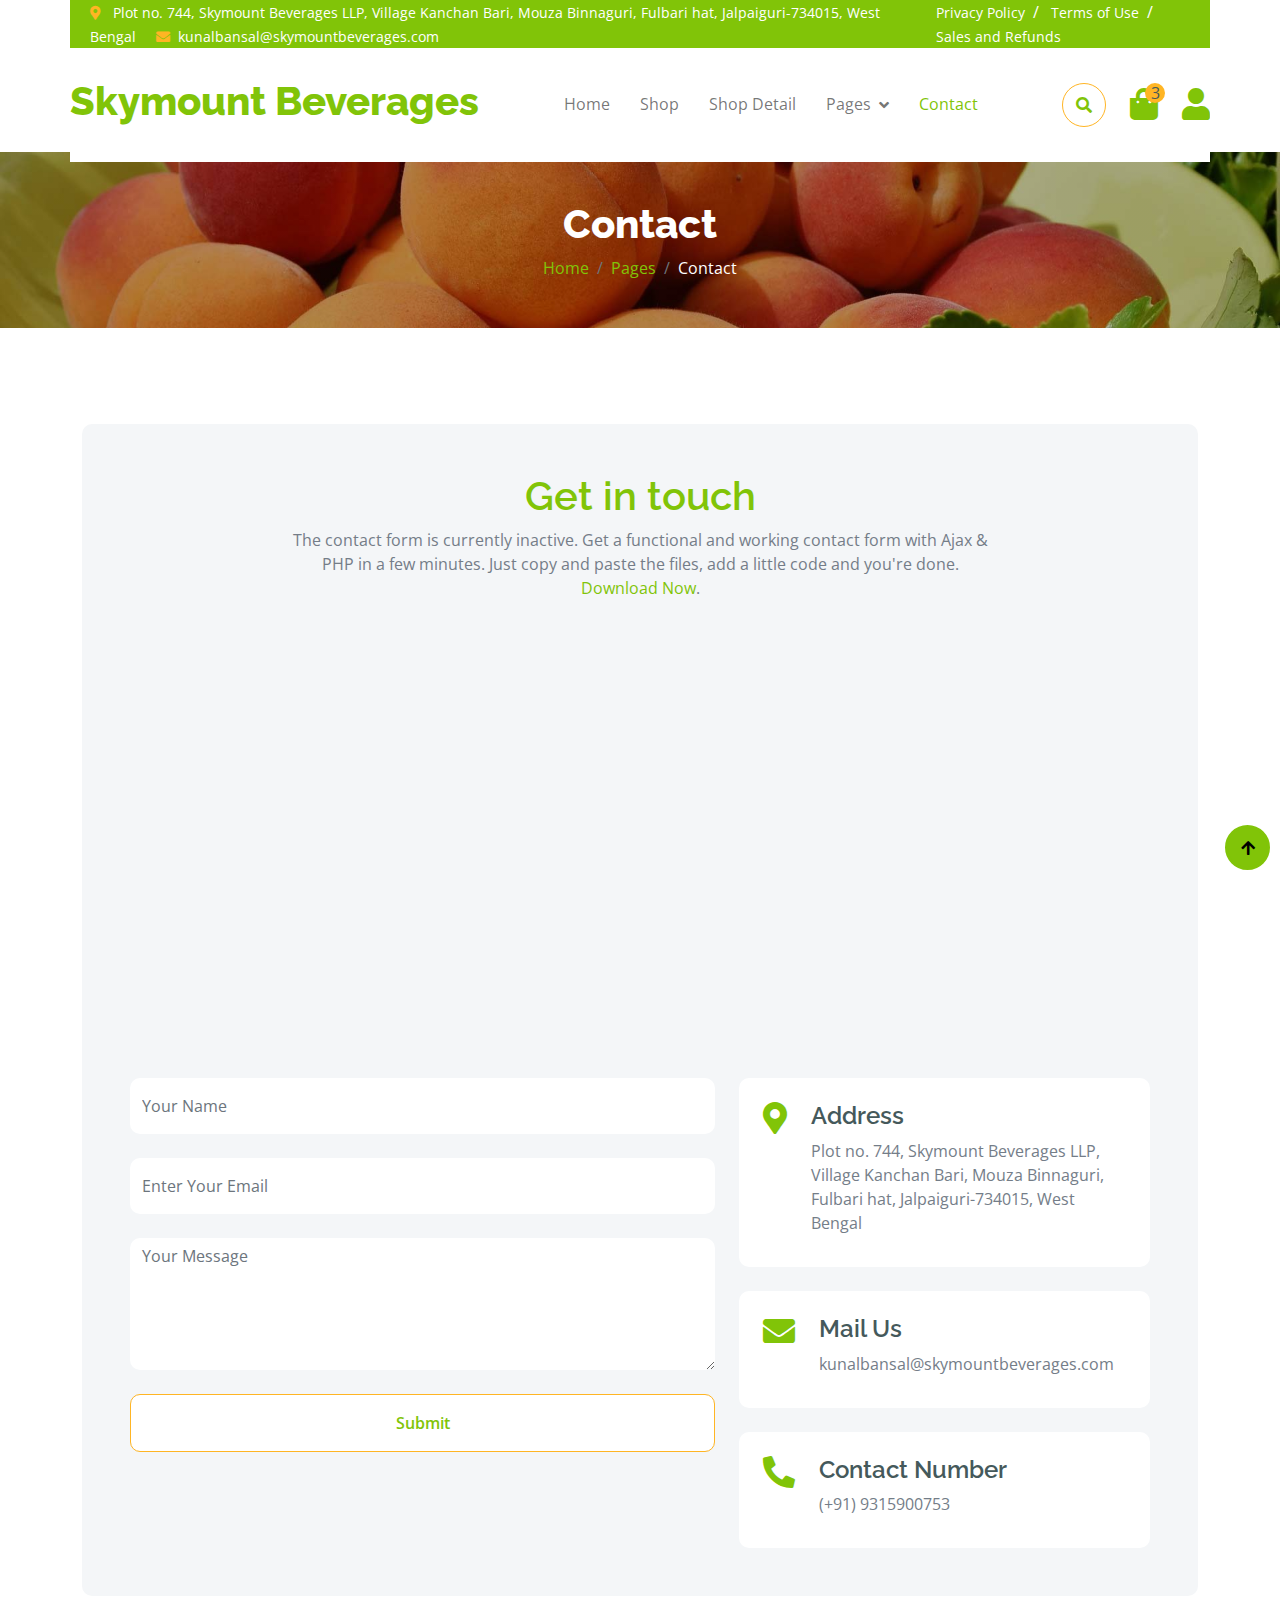
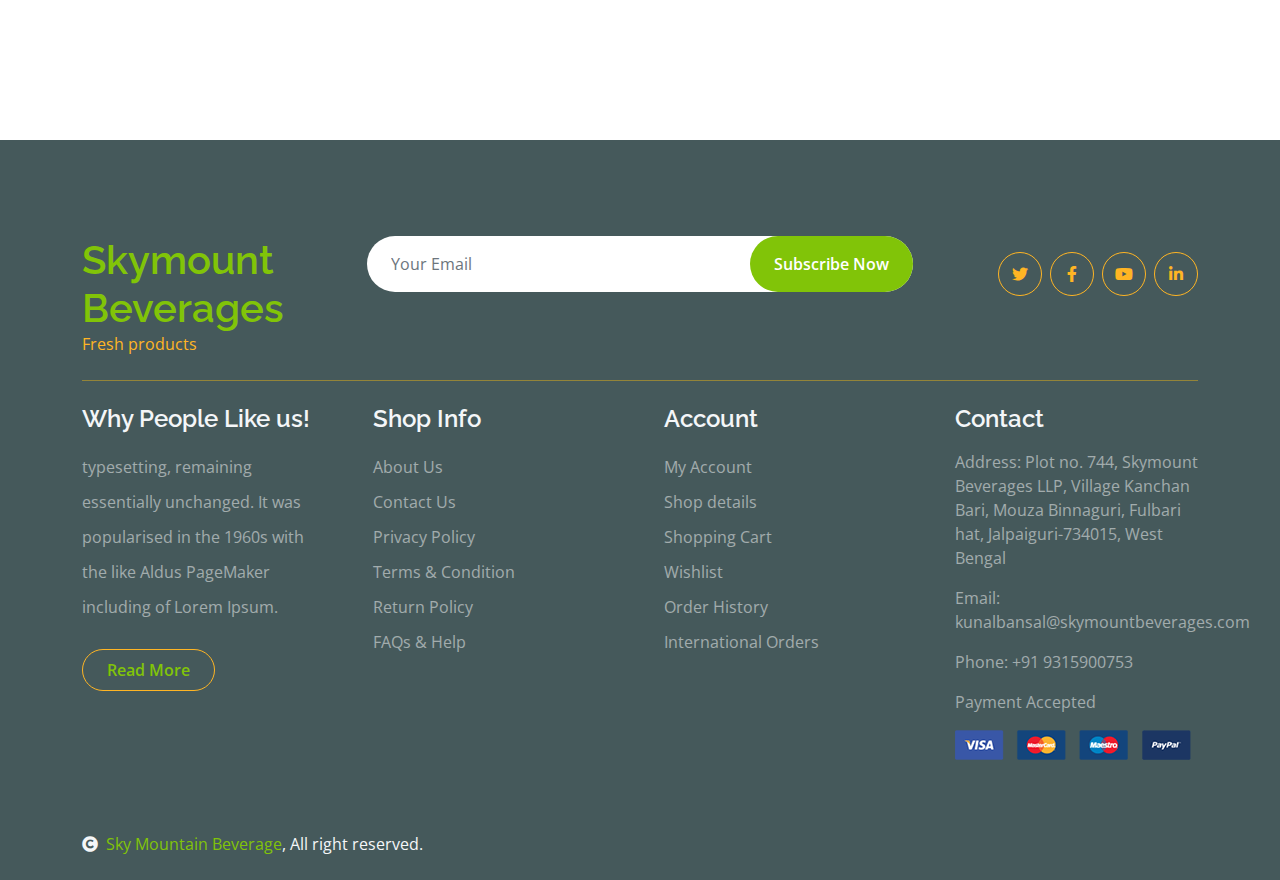
<file: contact.html>
<!DOCTYPE html>
<html lang="en">
  <head>
    <meta charset="utf-8" />
    <title>Sky Mountain Beverages -Contact Page</title>
    <meta content="width=device-width, initial-scale=1.0" name="viewport" />
    <meta content="" name="keywords" />
    <meta content="" name="description" />

    <!-- Google Web Fonts -->
    <link rel="preconnect" href="https://fonts.googleapis.com" />
    <link rel="preconnect" href="https://fonts.gstatic.com" crossorigin />
    <link
      href="https://fonts.googleapis.com/css2?family=Open+Sans:wght@400;600&family=Raleway:wght@600;800&display=swap"
      rel="stylesheet"
    />

    <!-- Icon Font Stylesheet -->
    <link
      rel="stylesheet"
      href="https://use.fontawesome.com/releases/v5.15.4/css/all.css"
    />
    <link
      href="https://cdn.jsdelivr.net/npm/bootstrap-icons@1.4.1/font/bootstrap-icons.css"
      rel="stylesheet"
    />

    <!-- Libraries Stylesheet -->
    <link href="lib/lightbox/css/lightbox.min.css" rel="stylesheet" />
    <link href="lib/owlcarousel/assets/owl.carousel.min.css" rel="stylesheet" />

    <!-- Customized Bootstrap Stylesheet -->
    <link href="css/bootstrap.min.css" rel="stylesheet" />

    <!-- Template Stylesheet -->
    <link href="css/style.css" rel="stylesheet" />
  </head>

  <body>
    <!-- Spinner Start -->
    <div
      id="spinner"
      class="show w-100 vh-100 bg-white position-fixed translate-middle top-50 start-50 d-flex align-items-center justify-content-center"
    >
      <div class="spinner-grow text-primary" role="status"></div>
    </div>
    <!-- Spinner End -->

    <!-- Navbar start -->
    <div class="container-fluid fixed-top">
      <div class="container topbar bg-primary d-none d-lg-block">
        <div class="d-flex justify-content-between">
          <div class="top-info ps-2">
            <small class="me-3"
              ><i class="fas fa-map-marker-alt me-2 text-secondary"></i>
              <a href="#" class="text-white">Plot no. 744, Skymount Beverages LLP, Village Kanchan Bari, Mouza Binnaguri, Fulbari hat, Jalpaiguri-734015, West Bengal
            </a></small
            >
            <small class="me-3"
              ><i class="fas fa-envelope me-2 text-secondary"></i
              ><a href="#" class="text-white">kunalbansal@skymountbeverages.com</a></small
            >
          </div>
          <div class="top-link pe-2">
            <a href="#" class="text-white"
              ><small class="text-white mx-2">Privacy Policy</small>/</a
            >
            <a href="#" class="text-white"
              ><small class="text-white mx-2">Terms of Use</small>/</a
            >
            <a href="#" class="text-white"
              ><small class="text-white ms-2">Sales and Refunds</small></a
            >
          </div>
        </div>
      </div>
      <div class="container px-0">
        <nav class="navbar navbar-light bg-white navbar-expand-xl">
          <a href="index.html" class="navbar-brand"
            ><h1 class="text-primary display-6">Skymount Beverages</h1></a
          >
          <button
            class="navbar-toggler py-2 px-3"
            type="button"
            data-bs-toggle="collapse"
            data-bs-target="#navbarCollapse"
          >
            <span class="fa fa-bars text-primary"></span>
          </button>
          <div class="collapse navbar-collapse bg-white" id="navbarCollapse">
            <div class="navbar-nav mx-auto">
              <a href="index.html" class="nav-item nav-link">Home</a>
              <a href="shop.html" class="nav-item nav-link">Shop</a>
              <a href="shop-detail.html" class="nav-item nav-link"
                >Shop Detail</a
              >
              <div class="nav-item dropdown">
                <a
                  href="#"
                  class="nav-link dropdown-toggle"
                  data-bs-toggle="dropdown"
                  >Pages</a
                >
                <div class="dropdown-menu m-0 bg-secondary rounded-0">
                  <a href="cart.html" class="dropdown-item">Cart</a>
                  <a href="chackout.html" class="dropdown-item">Chackout</a>
                  <a href="testimonial.html" class="dropdown-item"
                    >Testimonial</a
                  >
                  <a href="404.html" class="dropdown-item">404 Page</a>
                </div>
              </div>
              <a href="contact.html" class="nav-item nav-link active"
                >Contact</a
              >
            </div>
            <div class="d-flex m-3 me-0">
              <button
                class="btn-search btn border border-secondary btn-md-square rounded-circle bg-white me-4"
                data-bs-toggle="modal"
                data-bs-target="#searchModal"
              >
                <i class="fas fa-search text-primary"></i>
              </button>
              <a href="#" class="position-relative me-4 my-auto">
                <i class="fa fa-shopping-bag fa-2x"></i>
                <span
                  class="position-absolute bg-secondary rounded-circle d-flex align-items-center justify-content-center text-dark px-1"
                  style="top: -5px; left: 15px; height: 20px; min-width: 20px"
                  >3</span
                >
              </a>
              <a href="#" class="my-auto">
                <i class="fas fa-user fa-2x"></i>
              </a>
            </div>
          </div>
        </nav>
      </div>
    </div>
    <!-- Navbar End -->

    <!-- Modal Search Start -->
    <div
      class="modal fade"
      id="searchModal"
      tabindex="-1"
      aria-labelledby="exampleModalLabel"
      aria-hidden="true"
    >
      <div class="modal-dialog modal-fullscreen">
        <div class="modal-content rounded-0">
          <div class="modal-header">
            <h5 class="modal-title" id="exampleModalLabel">
              Search by keyword
            </h5>
            <button
              type="button"
              class="btn-close"
              data-bs-dismiss="modal"
              aria-label="Close"
            ></button>
          </div>
          <div class="modal-body d-flex align-items-center">
            <div class="input-group w-75 mx-auto d-flex">
              <input
                type="search"
                class="form-control p-3"
                placeholder="keywords"
                aria-describedby="search-icon-1"
              />
              <span id="search-icon-1" class="input-group-text p-3"
                ><i class="fa fa-search"></i
              ></span>
            </div>
          </div>
        </div>
      </div>
    </div>
    <!-- Modal Search End -->

    <!-- Single Page Header start -->
    <div class="container-fluid page-header py-5">
      <h1 class="text-center text-white display-6">Contact</h1>
      <ol class="breadcrumb justify-content-center mb-0">
        <li class="breadcrumb-item"><a href="#">Home</a></li>
        <li class="breadcrumb-item"><a href="#">Pages</a></li>
        <li class="breadcrumb-item active text-white">Contact</li>
      </ol>
    </div>
    <!-- Single Page Header End -->

        <!-- Contact Start -->
        <div class="container-fluid contact py-5">
            <div class="container py-5">
                <div class="p-5 bg-light rounded">
                    <div class="row g-4">
                        <div class="col-12">
                            <div class="text-center mx-auto" style="max-width: 700px;">
                                <h1 class="text-primary">Get in touch</h1>
                                <p class="mb-4">The contact form is currently inactive. Get a functional and working contact form with Ajax & PHP in a few minutes. Just copy and paste the files, add a little code and you're done. <a href="https://htmlcodex.com/contact-form">Download Now</a>.</p>
                            </div>
                        </div>
                        <div class="col-lg-12">
                            <div class="h-100 rounded">
                                <iframe class="rounded w-100" 
                                style="height: 400px;" src="https://www.google.com/maps/embed?pb=!1m18!1m12!1m3!1d4240.772802289721!2d88.42523005218378!3d26.646860778099214!2m3!1f0!2f0!3f0!3m2!1i1024!2i768!4f13.1!3m3!1m2!1s0x39e4439103e1fa9b%3A0x27f40f6f9adc5a07!2sSkymount%20Beverages%20LLP!5e0!3m2!1sen!2sin!4v1712988205567!5m2!1sen!2sin" 
                                loading="lazy" referrerpolicy="no-referrer-when-downgrade"></iframe>
                            </div>
                        </div>
                        <div class="col-lg-7">
                            <form action="" class="">
                                <input type="text" class="w-100 form-control border-0 py-3 mb-4" placeholder="Your Name">
                                <input type="email" class="w-100 form-control border-0 py-3 mb-4" placeholder="Enter Your Email">
                                <textarea class="w-100 form-control border-0 mb-4" rows="5" cols="10" placeholder="Your Message"></textarea>
                                <button class="w-100 btn form-control border-secondary py-3 bg-white text-primary " type="submit">Submit</button>
                            </form>
                        </div>
                        <div class="col-lg-5">
                            <div class="d-flex p-4 rounded mb-4 bg-white">
                                <i class="fas fa-map-marker-alt fa-2x text-primary me-4"></i>
                                <div>
                                    <h4>Address</h4>
                                    <p class="mb-2">Plot no. 744, Skymount Beverages LLP, Village Kanchan Bari, Mouza Binnaguri, Fulbari hat, Jalpaiguri-734015, West Bengal

                                    </p>
                                </div>
                            </div>
                            <div class="d-flex p-4 rounded mb-4 bg-white">
                                <i class="fas fa-envelope fa-2x text-primary me-4"></i>
                                <div>
                                    <h4>Mail Us</h4>
                                    <p class="mb-2">kunalbansal@skymountbeverages.com</p>
                                </div>
                            </div>
                            <div class="d-flex p-4 rounded bg-white">
                                <i class="fa fa-phone-alt fa-2x text-primary me-4"></i>
                                <div>
                                    <h4>Contact Number</h4>
                                    <p class="mb-2">(+91) 9315900753</p>
                                </div>
                            </div>
                        </div>
                    </div>
                </div>
            </div>
        </div>
        <!-- Contact End -->


    <!-- Footer Start -->
    <div class="container-fluid bg-dark text-white-50 footer pt-5 mt-5">
      <div class="container py-5">
        <div
          class="pb-4 mb-4"
          style="border-bottom: 1px solid rgba(226, 175, 24, 0.5)"
        >
          <div class="row g-4">
            <div class="col-lg-3">
              <a href="#">
                <h1 class="text-primary mb-0">Skymount Beverages</h1>
                <p class="text-secondary mb-0">Fresh products</p>
              </a>
            </div>
            <div class="col-lg-6">
              <div class="position-relative mx-auto">
                <input
                  class="form-control border-0 w-100 py-3 px-4 rounded-pill"
                  type="number"
                  placeholder="Your Email"
                />
                <button
                  type="submit"
                  class="btn btn-primary border-0 border-secondary py-3 px-4 position-absolute rounded-pill text-white"
                  style="top: 0; right: 0"
                >
                  Subscribe Now
                </button>
              </div>
            </div>
            <div class="col-lg-3">
              <div class="d-flex justify-content-end pt-3">
                <a
                  class="btn btn-outline-secondary me-2 btn-md-square rounded-circle"
                  href=""
                  ><i class="fab fa-twitter"></i
                ></a>
                <a
                  class="btn btn-outline-secondary me-2 btn-md-square rounded-circle"
                  href=""
                  ><i class="fab fa-facebook-f"></i
                ></a>
                <a
                  class="btn btn-outline-secondary me-2 btn-md-square rounded-circle"
                  href=""
                  ><i class="fab fa-youtube"></i
                ></a>
                <a
                  class="btn btn-outline-secondary btn-md-square rounded-circle"
                  href=""
                  ><i class="fab fa-linkedin-in"></i
                ></a>
              </div>
            </div>
          </div>
        </div>
        <div class="row g-5">
          <div class="col-lg-3 col-md-6">
            <div class="footer-item">
              <h4 class="text-light mb-3">Why People Like us!</h4>
              <p class="mb-4">
                typesetting, remaining essentially unchanged. It was popularised
                in the 1960s with the like Aldus PageMaker including of Lorem
                Ipsum.
              </p>
              <a
                href=""
                class="btn border-secondary py-2 px-4 rounded-pill text-primary"
                >Read More</a
              >
            </div>
          </div>
          <div class="col-lg-3 col-md-6">
            <div class="d-flex flex-column text-start footer-item">
              <h4 class="text-light mb-3">Shop Info</h4>
              <a class="btn-link" href="">About Us</a>
              <a class="btn-link" href="">Contact Us</a>
              <a class="btn-link" href="">Privacy Policy</a>
              <a class="btn-link" href="">Terms & Condition</a>
              <a class="btn-link" href="">Return Policy</a>
              <a class="btn-link" href="">FAQs & Help</a>
            </div>
          </div>
          <div class="col-lg-3 col-md-6">
            <div class="d-flex flex-column text-start footer-item">
              <h4 class="text-light mb-3">Account</h4>
              <a class="btn-link" href="">My Account</a>
              <a class="btn-link" href="">Shop details</a>
              <a class="btn-link" href="">Shopping Cart</a>
              <a class="btn-link" href="">Wishlist</a>
              <a class="btn-link" href="">Order History</a>
              <a class="btn-link" href="">International Orders</a>
            </div>
          </div>
          <div class="col-lg-3 col-md-6">
            <div class="footer-item">
              <h4 class="text-light mb-3">Contact</h4>
              <p>Address: Plot no. 744, Skymount Beverages LLP, Village Kanchan Bari, Mouza Binnaguri, Fulbari hat, Jalpaiguri-734015, West Bengal
            </p>
              <p>Email: kunalbansal@skymountbeverages.com</p>
              <p>Phone: +91 9315900753</p>
              <p>Payment Accepted</p>
              <img src="img/payment.png" class="img-fluid" alt="" />
            </div>
          </div>
        </div>
      </div>
    </div>
    <!-- Footer End -->

    <!-- Copyright Start -->
    <div class="container-fluid copyright bg-dark py-4">
      <div class="container">
        <div class="row">
          <div class="col-md-6 text-center text-md-start mb-3 mb-md-0">
            <span class="text-light"
              ><a href="#"
                ><i class="fas fa-copyright text-light me-2"></i>Sky Mountain Beverage</a
              >, All right reserved.</span
            >
          </div>
          <div class="col-md-6 my-auto text-center text-md-end text-white">
            <!--/*** This template is free as long as you keep the below author’s credit link/attribution link/backlink. ***/-->
            <!--/*** If you'd like to use the template without the below author’s credit link/attribution link/backlink, ***/-->
            <!--/*** you can purchase the Credit Removal License from "https://htmlcodex.com/credit-removal". ***/-->
            <!-- Designed By
            <a class="border-bottom" href="https://htmlcodex.com">HTML Codex</a>
            Distributed By
            <a class="border-bottom" href="https://themewagon.com"
              >ThemeWagon</a
            > -->
          </div>
        </div>
      </div>
    </div>
    <!-- Copyright End -->

    <!-- Back to Top -->
    <a
      href="#"
      class="btn btn-primary border-3 border-primary rounded-circle back-to-top"
      ><i class="fa fa-arrow-up"></i
    ></a>

    <!-- JavaScript Libraries -->
    <script src="https://ajax.googleapis.com/ajax/libs/jquery/3.6.4/jquery.min.js"></script>
    <script src="https://cdn.jsdelivr.net/npm/bootstrap@5.0.0/dist/js/bootstrap.bundle.min.js"></script>
    <script src="lib/easing/easing.min.js"></script>
    <script src="lib/waypoints/waypoints.min.js"></script>
    <script src="lib/lightbox/js/lightbox.min.js"></script>
    <script src="lib/owlcarousel/owl.carousel.min.js"></script>

    <!-- Template Javascript -->
    <script src="js/main.js"></script>
  </body>
</html>
</file>
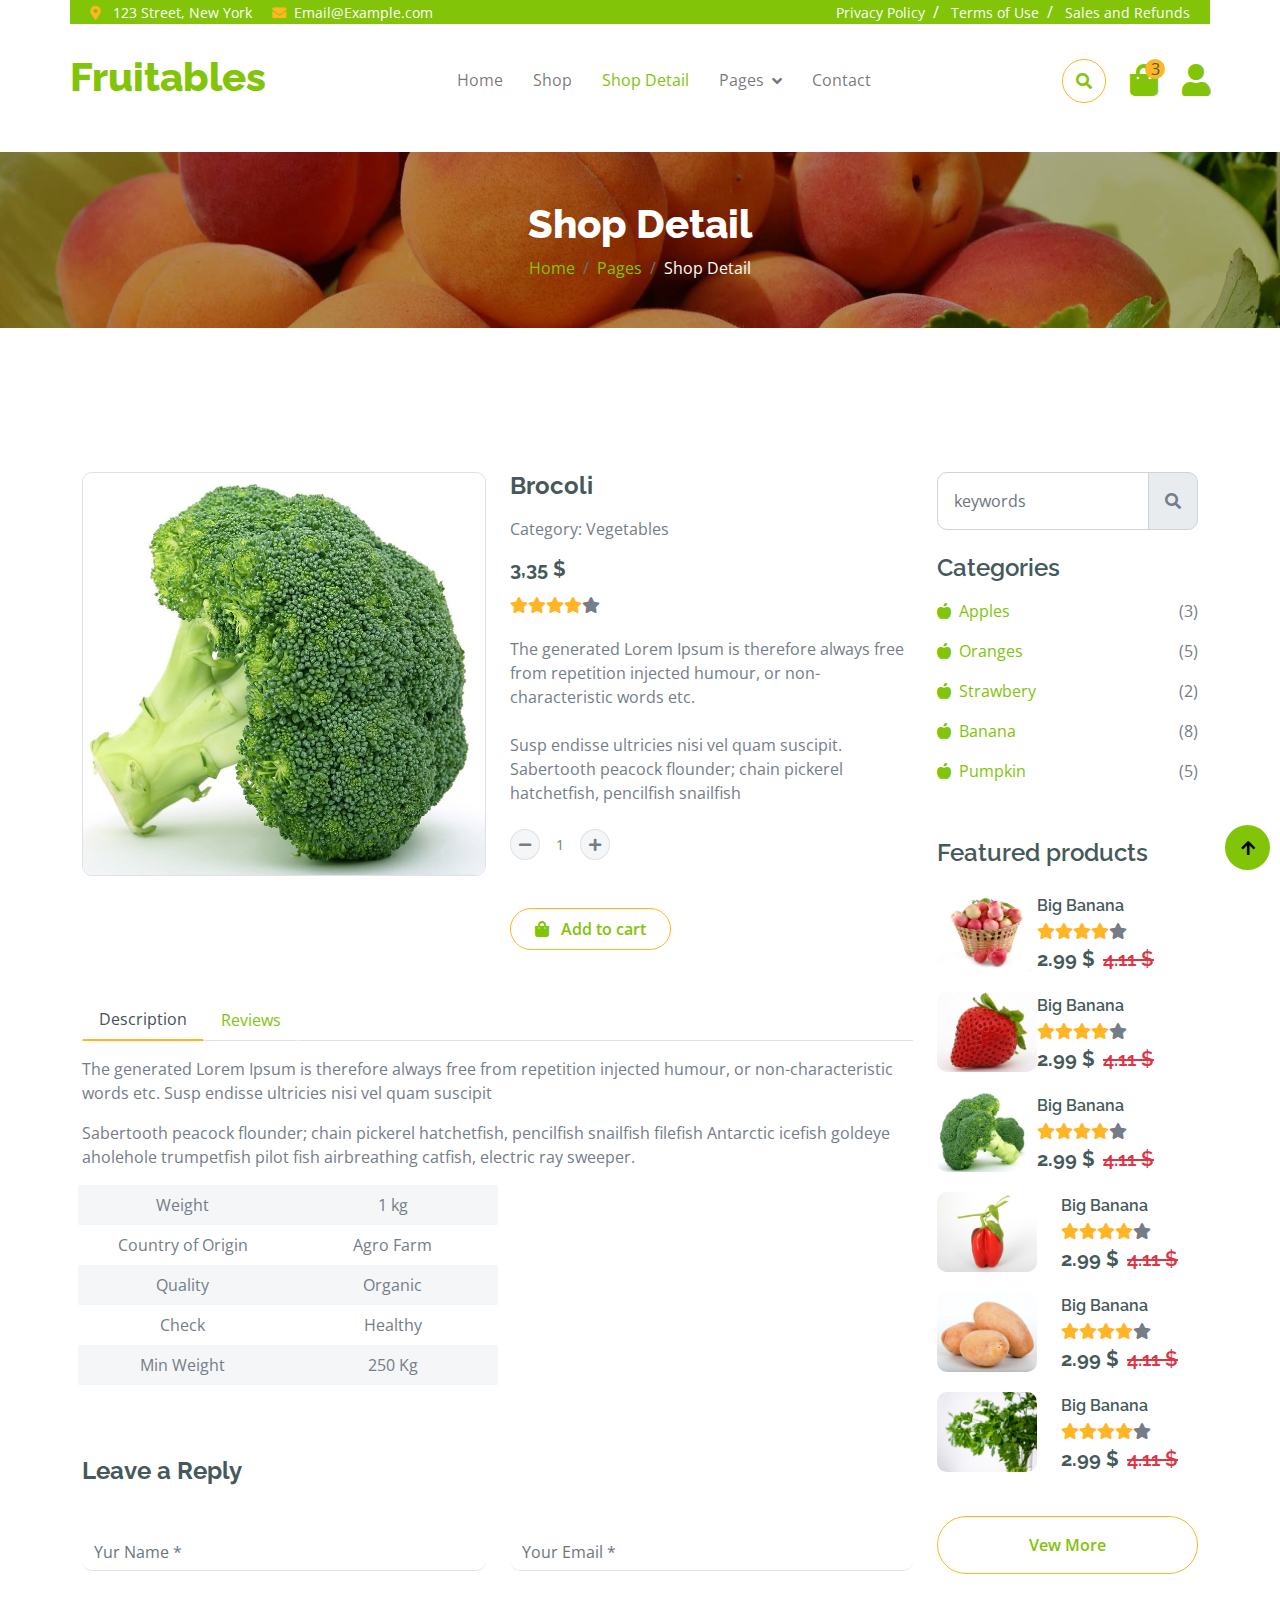
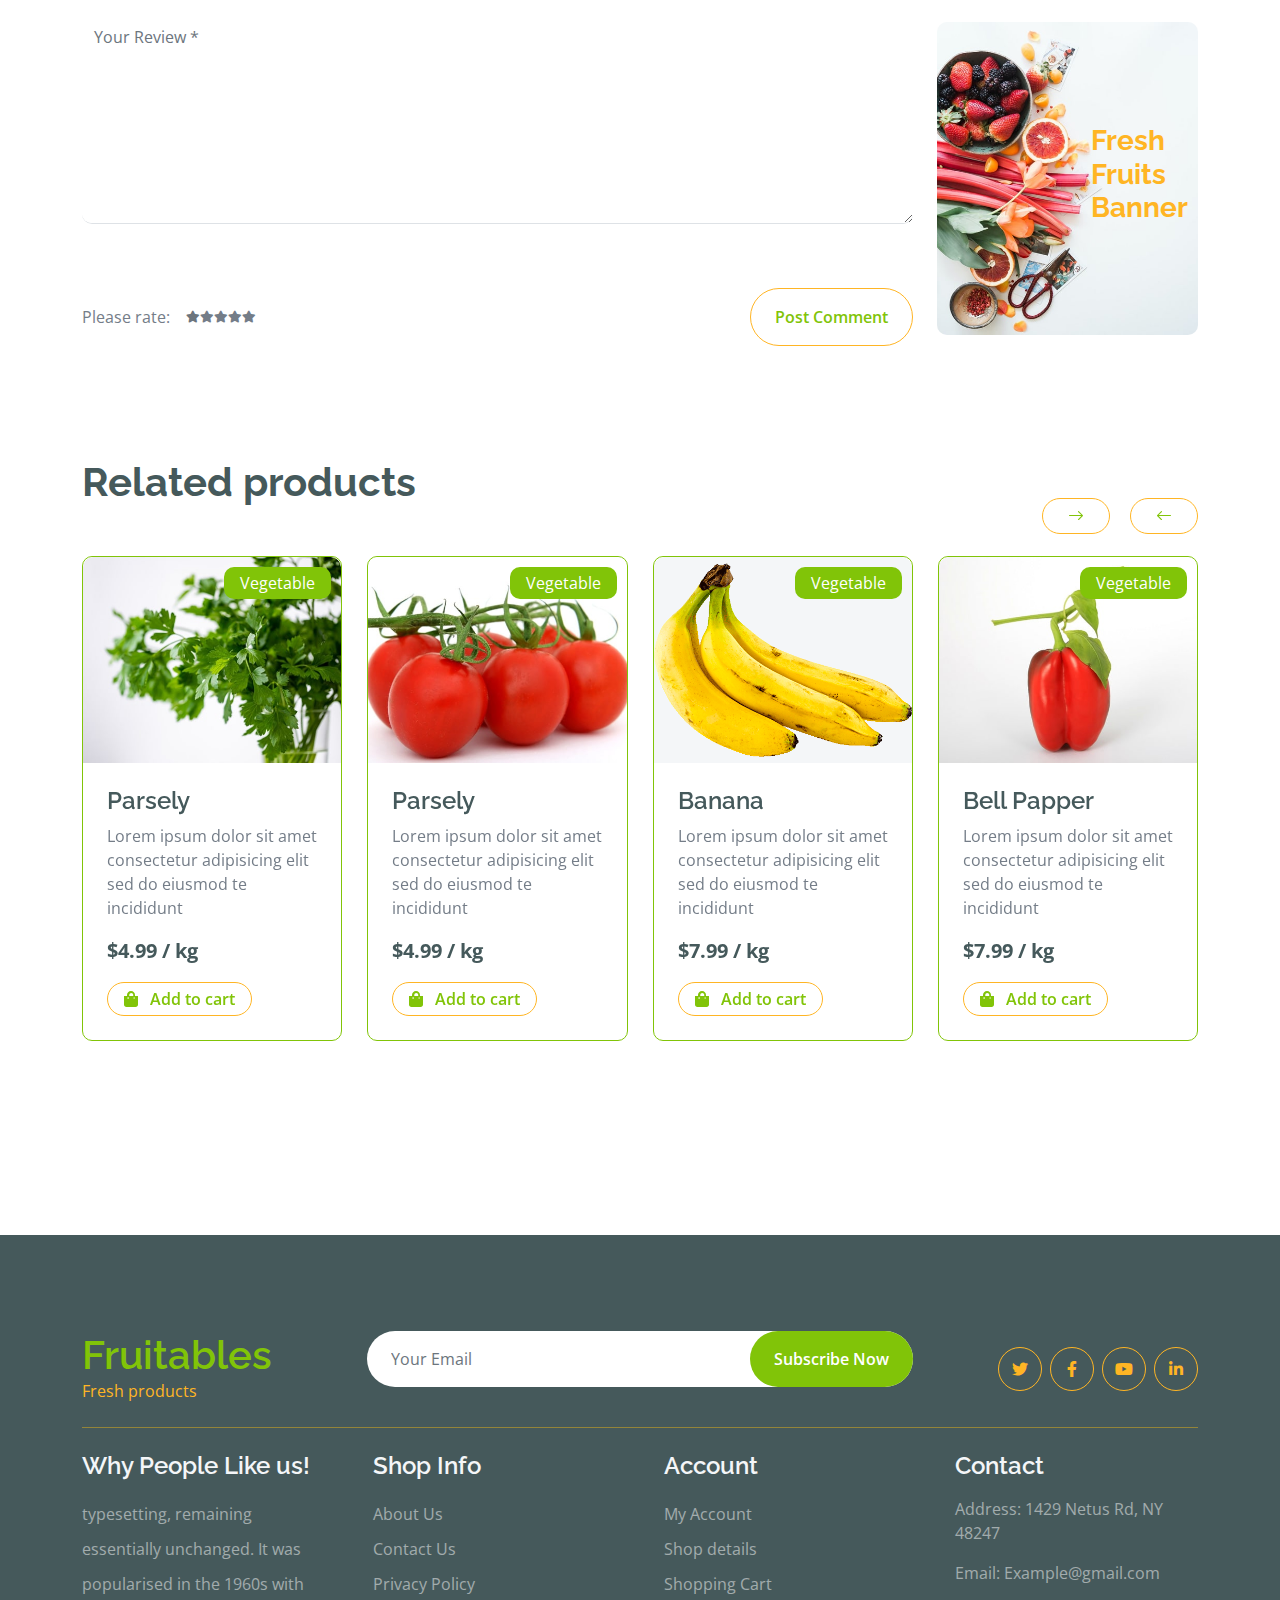
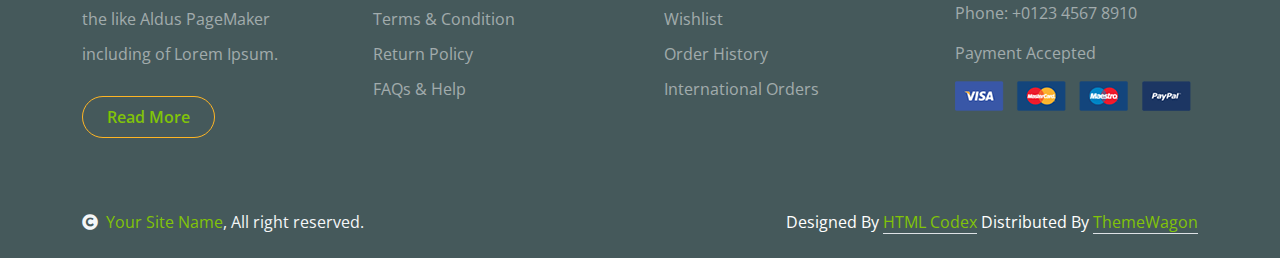
<file: shop-detail.html>
<!DOCTYPE html>
<html lang="en">

    <head>
        <meta charset="utf-8">
        <title>Fruitables - Vegetable Website Template</title>
        <meta content="width=device-width, initial-scale=1.0" name="viewport">
        <meta content="" name="keywords">
        <meta content="" name="description">

        <!-- Google Web Fonts -->
        <link rel="preconnect" href="https://fonts.googleapis.com">
        <link rel="preconnect" href="https://fonts.gstatic.com" crossorigin>
        <link href="https://fonts.googleapis.com/css2?family=Open+Sans:wght@400;600&family=Raleway:wght@600;800&display=swap" rel="stylesheet"> 

        <!-- Icon Font Stylesheet -->
        <link rel="stylesheet" href="https://use.fontawesome.com/releases/v5.15.4/css/all.css"/>
        <link href="https://cdn.jsdelivr.net/npm/bootstrap-icons@1.4.1/font/bootstrap-icons.css" rel="stylesheet">

        <!-- Libraries Stylesheet -->
        <link href="lib/lightbox/css/lightbox.min.css" rel="stylesheet">
        <link href="lib/owlcarousel/assets/owl.carousel.min.css" rel="stylesheet">


        <!-- Customized Bootstrap Stylesheet -->
        <link href="css/bootstrap.min.css" rel="stylesheet">

        <!-- Template Stylesheet -->
        <link href="css/style.css" rel="stylesheet">
    </head>

    <body>

        <!-- Spinner Start -->
        <div id="spinner" class="show w-100 vh-100 bg-white position-fixed translate-middle top-50 start-50  d-flex align-items-center justify-content-center">
            <div class="spinner-grow text-primary" role="status"></div>
        </div>
        <!-- Spinner End -->


        <!-- Navbar start -->
        <div class="container-fluid fixed-top">
            <div class="container topbar bg-primary d-none d-lg-block">
                <div class="d-flex justify-content-between">
                    <div class="top-info ps-2">
                        <small class="me-3"><i class="fas fa-map-marker-alt me-2 text-secondary"></i> <a href="#" class="text-white">123 Street, New York</a></small>
                        <small class="me-3"><i class="fas fa-envelope me-2 text-secondary"></i><a href="#" class="text-white">Email@Example.com</a></small>
                    </div>
                    <div class="top-link pe-2">
                        <a href="#" class="text-white"><small class="text-white mx-2">Privacy Policy</small>/</a>
                        <a href="#" class="text-white"><small class="text-white mx-2">Terms of Use</small>/</a>
                        <a href="#" class="text-white"><small class="text-white ms-2">Sales and Refunds</small></a>
                    </div>
                </div>
            </div>
            <div class="container px-0">
                <nav class="navbar navbar-light bg-white navbar-expand-xl">
                    <a href="index.html" class="navbar-brand"><h1 class="text-primary display-6">Fruitables</h1></a>
                    <button class="navbar-toggler py-2 px-3" type="button" data-bs-toggle="collapse" data-bs-target="#navbarCollapse">
                        <span class="fa fa-bars text-primary"></span>
                    </button>
                    <div class="collapse navbar-collapse bg-white" id="navbarCollapse">
                        <div class="navbar-nav mx-auto">
                            <a href="index.html" class="nav-item nav-link">Home</a>
                            <a href="shop.html" class="nav-item nav-link">Shop</a>
                            <a href="shop-detail.html" class="nav-item nav-link active">Shop Detail</a>
                            <div class="nav-item dropdown">
                                <a href="#" class="nav-link dropdown-toggle" data-bs-toggle="dropdown">Pages</a>
                                <div class="dropdown-menu m-0 bg-secondary rounded-0">
                                    <a href="cart.html" class="dropdown-item">Cart</a>
                                    <a href="chackout.html" class="dropdown-item">Chackout</a>
                                    <a href="testimonial.html" class="dropdown-item">Testimonial</a>
                                    <a href="404.html" class="dropdown-item">404 Page</a>
                                </div>
                            </div>
                            <a href="contact.html" class="nav-item nav-link">Contact</a>
                        </div>
                        <div class="d-flex m-3 me-0">
                            <button class="btn-search btn border border-secondary btn-md-square rounded-circle bg-white me-4" data-bs-toggle="modal" data-bs-target="#searchModal"><i class="fas fa-search text-primary"></i></button>
                            <a href="#" class="position-relative me-4 my-auto">
                                <i class="fa fa-shopping-bag fa-2x"></i>
                                <span class="position-absolute bg-secondary rounded-circle d-flex align-items-center justify-content-center text-dark px-1" style="top: -5px; left: 15px; height: 20px; min-width: 20px;">3</span>
                            </a>
                            <a href="#" class="my-auto">
                                <i class="fas fa-user fa-2x"></i>
                            </a>
                        </div>
                    </div>
                </nav>
            </div>
        </div>
        <!-- Navbar End -->


        <!-- Modal Search Start -->
        <div class="modal fade" id="searchModal" tabindex="-1" aria-labelledby="exampleModalLabel" aria-hidden="true">
            <div class="modal-dialog modal-fullscreen">
                <div class="modal-content rounded-0">
                    <div class="modal-header">
                        <h5 class="modal-title" id="exampleModalLabel">Search by keyword</h5>
                        <button type="button" class="btn-close" data-bs-dismiss="modal" aria-label="Close"></button>
                    </div>
                    <div class="modal-body d-flex align-items-center">
                        <div class="input-group w-75 mx-auto d-flex">
                            <input type="search" class="form-control p-3" placeholder="keywords" aria-describedby="search-icon-1">
                            <span id="search-icon-1" class="input-group-text p-3"><i class="fa fa-search"></i></span>
                        </div>
                    </div>
                </div>
            </div>
        </div>
        <!-- Modal Search End -->


        <!-- Single Page Header start -->
        <div class="container-fluid page-header py-5">
            <h1 class="text-center text-white display-6">Shop Detail</h1>
            <ol class="breadcrumb justify-content-center mb-0">
                <li class="breadcrumb-item"><a href="#">Home</a></li>
                <li class="breadcrumb-item"><a href="#">Pages</a></li>
                <li class="breadcrumb-item active text-white">Shop Detail</li>
            </ol>
        </div>
        <!-- Single Page Header End -->


        <!-- Single Product Start -->
        <div class="container-fluid py-5 mt-5">
            <div class="container py-5">
                <div class="row g-4 mb-5">
                    <div class="col-lg-8 col-xl-9">
                        <div class="row g-4">
                            <div class="col-lg-6">
                                <div class="border rounded">
                                    <a href="#">
                                        <img src="img/single-item.jpg" class="img-fluid rounded" alt="Image">
                                    </a>
                                </div>
                            </div>
                            <div class="col-lg-6">
                                <h4 class="fw-bold mb-3">Brocoli</h4>
                                <p class="mb-3">Category: Vegetables</p>
                                <h5 class="fw-bold mb-3">3,35 $</h5>
                                <div class="d-flex mb-4">
                                    <i class="fa fa-star text-secondary"></i>
                                    <i class="fa fa-star text-secondary"></i>
                                    <i class="fa fa-star text-secondary"></i>
                                    <i class="fa fa-star text-secondary"></i>
                                    <i class="fa fa-star"></i>
                                </div>
                                <p class="mb-4">The generated Lorem Ipsum is therefore always free from repetition injected humour, or non-characteristic words etc.</p>
                                <p class="mb-4">Susp endisse ultricies nisi vel quam suscipit. Sabertooth peacock flounder; chain pickerel hatchetfish, pencilfish snailfish</p>
                                <div class="input-group quantity mb-5" style="width: 100px;">
                                    <div class="input-group-btn">
                                        <button class="btn btn-sm btn-minus rounded-circle bg-light border" >
                                            <i class="fa fa-minus"></i>
                                        </button>
                                    </div>
                                    <input type="text" class="form-control form-control-sm text-center border-0" value="1">
                                    <div class="input-group-btn">
                                        <button class="btn btn-sm btn-plus rounded-circle bg-light border">
                                            <i class="fa fa-plus"></i>
                                        </button>
                                    </div>
                                </div>
                                <a href="#" class="btn border border-secondary rounded-pill px-4 py-2 mb-4 text-primary"><i class="fa fa-shopping-bag me-2 text-primary"></i> Add to cart</a>
                            </div>
                            <div class="col-lg-12">
                                <nav>
                                    <div class="nav nav-tabs mb-3">
                                        <button class="nav-link active border-white border-bottom-0" type="button" role="tab"
                                            id="nav-about-tab" data-bs-toggle="tab" data-bs-target="#nav-about"
                                            aria-controls="nav-about" aria-selected="true">Description</button>
                                        <button class="nav-link border-white border-bottom-0" type="button" role="tab"
                                            id="nav-mission-tab" data-bs-toggle="tab" data-bs-target="#nav-mission"
                                            aria-controls="nav-mission" aria-selected="false">Reviews</button>
                                    </div>
                                </nav>
                                <div class="tab-content mb-5">
                                    <div class="tab-pane active" id="nav-about" role="tabpanel" aria-labelledby="nav-about-tab">
                                        <p>The generated Lorem Ipsum is therefore always free from repetition injected humour, or non-characteristic words etc. 
                                            Susp endisse ultricies nisi vel quam suscipit </p>
                                        <p>Sabertooth peacock flounder; chain pickerel hatchetfish, pencilfish snailfish filefish Antarctic 
                                            icefish goldeye aholehole trumpetfish pilot fish airbreathing catfish, electric ray sweeper.</p>
                                        <div class="px-2">
                                            <div class="row g-4">
                                                <div class="col-6">
                                                    <div class="row bg-light align-items-center text-center justify-content-center py-2">
                                                        <div class="col-6">
                                                            <p class="mb-0">Weight</p>
                                                        </div>
                                                        <div class="col-6">
                                                            <p class="mb-0">1 kg</p>
                                                        </div>
                                                    </div>
                                                    <div class="row text-center align-items-center justify-content-center py-2">
                                                        <div class="col-6">
                                                            <p class="mb-0">Country of Origin</p>
                                                        </div>
                                                        <div class="col-6">
                                                            <p class="mb-0">Agro Farm</p>
                                                        </div>
                                                    </div>
                                                    <div class="row bg-light text-center align-items-center justify-content-center py-2">
                                                        <div class="col-6">
                                                            <p class="mb-0">Quality</p>
                                                        </div>
                                                        <div class="col-6">
                                                            <p class="mb-0">Organic</p>
                                                        </div>
                                                    </div>
                                                    <div class="row text-center align-items-center justify-content-center py-2">
                                                        <div class="col-6">
                                                            <p class="mb-0">Сheck</p>
                                                        </div>
                                                        <div class="col-6">
                                                            <p class="mb-0">Healthy</p>
                                                        </div>
                                                    </div>
                                                    <div class="row bg-light text-center align-items-center justify-content-center py-2">
                                                        <div class="col-6">
                                                            <p class="mb-0">Min Weight</p>
                                                        </div>
                                                        <div class="col-6">
                                                            <p class="mb-0">250 Kg</p>
                                                        </div>
                                                    </div>
                                                </div>
                                            </div>
                                        </div>
                                    </div>
                                    <div class="tab-pane" id="nav-mission" role="tabpanel" aria-labelledby="nav-mission-tab">
                                        <div class="d-flex">
                                            <img src="img/avatar.jpg" class="img-fluid rounded-circle p-3" style="width: 100px; height: 100px;" alt="">
                                            <div class="">
                                                <p class="mb-2" style="font-size: 14px;">April 12, 2024</p>
                                                <div class="d-flex justify-content-between">
                                                    <h5>Jason Smith</h5>
                                                    <div class="d-flex mb-3">
                                                        <i class="fa fa-star text-secondary"></i>
                                                        <i class="fa fa-star text-secondary"></i>
                                                        <i class="fa fa-star text-secondary"></i>
                                                        <i class="fa fa-star text-secondary"></i>
                                                        <i class="fa fa-star"></i>
                                                    </div>
                                                </div>
                                                <p>The generated Lorem Ipsum is therefore always free from repetition injected humour, or non-characteristic 
                                                    words etc. Susp endisse ultricies nisi vel quam suscipit </p>
                                            </div>
                                        </div>
                                        <div class="d-flex">
                                            <img src="img/avatar.jpg" class="img-fluid rounded-circle p-3" style="width: 100px; height: 100px;" alt="">
                                            <div class="">
                                                <p class="mb-2" style="font-size: 14px;">April 12, 2024</p>
                                                <div class="d-flex justify-content-between">
                                                    <h5>Sam Peters</h5>
                                                    <div class="d-flex mb-3">
                                                        <i class="fa fa-star text-secondary"></i>
                                                        <i class="fa fa-star text-secondary"></i>
                                                        <i class="fa fa-star text-secondary"></i>
                                                        <i class="fa fa-star"></i>
                                                        <i class="fa fa-star"></i>
                                                    </div>
                                                </div>
                                                <p class="text-dark">The generated Lorem Ipsum is therefore always free from repetition injected humour, or non-characteristic 
                                                    words etc. Susp endisse ultricies nisi vel quam suscipit </p>
                                            </div>
                                        </div>
                                    </div>
                                    <div class="tab-pane" id="nav-vision" role="tabpanel">
                                        <p class="text-dark">Tempor erat elitr rebum at clita. Diam dolor diam ipsum et tempor sit. Aliqu diam
                                            amet diam et eos labore. 3</p>
                                        <p class="mb-0">Diam dolor diam ipsum et tempor sit. Aliqu diam amet diam et eos labore.
                                            Clita erat ipsum et lorem et sit</p>
                                    </div>
                                </div>
                            </div>
                            <form action="#">
                                <h4 class="mb-5 fw-bold">Leave a Reply</h4>
                                <div class="row g-4">
                                    <div class="col-lg-6">
                                        <div class="border-bottom rounded">
                                            <input type="text" class="form-control border-0 me-4" placeholder="Yur Name *">
                                        </div>
                                    </div>
                                    <div class="col-lg-6">
                                        <div class="border-bottom rounded">
                                            <input type="email" class="form-control border-0" placeholder="Your Email *">
                                        </div>
                                    </div>
                                    <div class="col-lg-12">
                                        <div class="border-bottom rounded my-4">
                                            <textarea name="" id="" class="form-control border-0" cols="30" rows="8" placeholder="Your Review *" spellcheck="false"></textarea>
                                        </div>
                                    </div>
                                    <div class="col-lg-12">
                                        <div class="d-flex justify-content-between py-3 mb-5">
                                            <div class="d-flex align-items-center">
                                                <p class="mb-0 me-3">Please rate:</p>
                                                <div class="d-flex align-items-center" style="font-size: 12px;">
                                                    <i class="fa fa-star text-muted"></i>
                                                    <i class="fa fa-star"></i>
                                                    <i class="fa fa-star"></i>
                                                    <i class="fa fa-star"></i>
                                                    <i class="fa fa-star"></i>
                                                </div>
                                            </div>
                                            <a href="#" class="btn border border-secondary text-primary rounded-pill px-4 py-3"> Post Comment</a>
                                        </div>
                                    </div>
                                </div>
                            </form>
                        </div>
                    </div>
                    <div class="col-lg-4 col-xl-3">
                        <div class="row g-4 fruite">
                            <div class="col-lg-12">
                                <div class="input-group w-100 mx-auto d-flex mb-4">
                                    <input type="search" class="form-control p-3" placeholder="keywords" aria-describedby="search-icon-1">
                                    <span id="search-icon-1" class="input-group-text p-3"><i class="fa fa-search"></i></span>
                                </div>
                                <div class="mb-4">
                                    <h4>Categories</h4>
                                    <ul class="list-unstyled fruite-categorie">
                                        <li>
                                            <div class="d-flex justify-content-between fruite-name">
                                                <a href="#"><i class="fas fa-apple-alt me-2"></i>Apples</a>
                                                <span>(3)</span>
                                            </div>
                                        </li>
                                        <li>
                                            <div class="d-flex justify-content-between fruite-name">
                                                <a href="#"><i class="fas fa-apple-alt me-2"></i>Oranges</a>
                                                <span>(5)</span>
                                            </div>
                                        </li>
                                        <li>
                                            <div class="d-flex justify-content-between fruite-name">
                                                <a href="#"><i class="fas fa-apple-alt me-2"></i>Strawbery</a>
                                                <span>(2)</span>
                                            </div>
                                        </li>
                                        <li>
                                            <div class="d-flex justify-content-between fruite-name">
                                                <a href="#"><i class="fas fa-apple-alt me-2"></i>Banana</a>
                                                <span>(8)</span>
                                            </div>
                                        </li>
                                        <li>
                                            <div class="d-flex justify-content-between fruite-name">
                                                <a href="#"><i class="fas fa-apple-alt me-2"></i>Pumpkin</a>
                                                <span>(5)</span>
                                            </div>
                                        </li>
                                    </ul>
                                </div>
                            </div>
                            <div class="col-lg-12">
                                <h4 class="mb-4">Featured products</h4>
                                <div class="d-flex align-items-center justify-content-start">
                                    <div class="rounded" style="width: 100px; height: 100px;">
                                        <img src="img/featur-1.jpg" class="img-fluid rounded" alt="Image">
                                    </div>
                                    <div>
                                        <h6 class="mb-2">Big Banana</h6>
                                        <div class="d-flex mb-2">
                                            <i class="fa fa-star text-secondary"></i>
                                            <i class="fa fa-star text-secondary"></i>
                                            <i class="fa fa-star text-secondary"></i>
                                            <i class="fa fa-star text-secondary"></i>
                                            <i class="fa fa-star"></i>
                                        </div>
                                        <div class="d-flex mb-2">
                                            <h5 class="fw-bold me-2">2.99 $</h5>
                                            <h5 class="text-danger text-decoration-line-through">4.11 $</h5>
                                        </div>
                                    </div>
                                </div>
                                <div class="d-flex align-items-center justify-content-start">
                                    <div class="rounded" style="width: 100px; height: 100px;">
                                        <img src="img/featur-2.jpg" class="img-fluid rounded" alt="">
                                    </div>
                                    <div>
                                        <h6 class="mb-2">Big Banana</h6>
                                        <div class="d-flex mb-2">
                                            <i class="fa fa-star text-secondary"></i>
                                            <i class="fa fa-star text-secondary"></i>
                                            <i class="fa fa-star text-secondary"></i>
                                            <i class="fa fa-star text-secondary"></i>
                                            <i class="fa fa-star"></i>
                                        </div>
                                        <div class="d-flex mb-2">
                                            <h5 class="fw-bold me-2">2.99 $</h5>
                                            <h5 class="text-danger text-decoration-line-through">4.11 $</h5>
                                        </div>
                                    </div>
                                </div>
                                <div class="d-flex align-items-center justify-content-start">
                                    <div class="rounded" style="width: 100px; height: 100px;">
                                        <img src="img/featur-3.jpg" class="img-fluid rounded" alt="">
                                    </div>
                                    <div>
                                        <h6 class="mb-2">Big Banana</h6>
                                        <div class="d-flex mb-2">
                                            <i class="fa fa-star text-secondary"></i>
                                            <i class="fa fa-star text-secondary"></i>
                                            <i class="fa fa-star text-secondary"></i>
                                            <i class="fa fa-star text-secondary"></i>
                                            <i class="fa fa-star"></i>
                                        </div>
                                        <div class="d-flex mb-2">
                                            <h5 class="fw-bold me-2">2.99 $</h5>
                                            <h5 class="text-danger text-decoration-line-through">4.11 $</h5>
                                        </div>
                                    </div>
                                </div>
                                <div class="d-flex align-items-center justify-content-start">
                                    <div class="rounded me-4" style="width: 100px; height: 100px;">
                                        <img src="img/vegetable-item-4.jpg" class="img-fluid rounded" alt="">
                                    </div>
                                    <div>
                                        <h6 class="mb-2">Big Banana</h6>
                                        <div class="d-flex mb-2">
                                            <i class="fa fa-star text-secondary"></i>
                                            <i class="fa fa-star text-secondary"></i>
                                            <i class="fa fa-star text-secondary"></i>
                                            <i class="fa fa-star text-secondary"></i>
                                            <i class="fa fa-star"></i>
                                        </div>
                                        <div class="d-flex mb-2">
                                            <h5 class="fw-bold me-2">2.99 $</h5>
                                            <h5 class="text-danger text-decoration-line-through">4.11 $</h5>
                                        </div>
                                    </div>
                                </div>
                                <div class="d-flex align-items-center justify-content-start">
                                    <div class="rounded me-4" style="width: 100px; height: 100px;">
                                        <img src="img/vegetable-item-5.jpg" class="img-fluid rounded" alt="">
                                    </div>
                                    <div>
                                        <h6 class="mb-2">Big Banana</h6>
                                        <div class="d-flex mb-2">
                                            <i class="fa fa-star text-secondary"></i>
                                            <i class="fa fa-star text-secondary"></i>
                                            <i class="fa fa-star text-secondary"></i>
                                            <i class="fa fa-star text-secondary"></i>
                                            <i class="fa fa-star"></i>
                                        </div>
                                        <div class="d-flex mb-2">
                                            <h5 class="fw-bold me-2">2.99 $</h5>
                                            <h5 class="text-danger text-decoration-line-through">4.11 $</h5>
                                        </div>
                                    </div>
                                </div>
                                <div class="d-flex align-items-center justify-content-start">
                                    <div class="rounded me-4" style="width: 100px; height: 100px;">
                                        <img src="img/vegetable-item-6.jpg" class="img-fluid rounded" alt="">
                                    </div>
                                    <div>
                                        <h6 class="mb-2">Big Banana</h6>
                                        <div class="d-flex mb-2">
                                            <i class="fa fa-star text-secondary"></i>
                                            <i class="fa fa-star text-secondary"></i>
                                            <i class="fa fa-star text-secondary"></i>
                                            <i class="fa fa-star text-secondary"></i>
                                            <i class="fa fa-star"></i>
                                        </div>
                                        <div class="d-flex mb-2">
                                            <h5 class="fw-bold me-2">2.99 $</h5>
                                            <h5 class="text-danger text-decoration-line-through">4.11 $</h5>
                                        </div>
                                    </div>
                                </div>
                                <div class="d-flex justify-content-center my-4">
                                    <a href="#" class="btn border border-secondary px-4 py-3 rounded-pill text-primary w-100">Vew More</a>
                                </div>
                            </div>
                            <div class="col-lg-12">
                                <div class="position-relative">
                                    <img src="img/banner-fruits.jpg" class="img-fluid w-100 rounded" alt="">
                                    <div class="position-absolute" style="top: 50%; right: 10px; transform: translateY(-50%);">
                                        <h3 class="text-secondary fw-bold">Fresh <br> Fruits <br> Banner</h3>
                                    </div>
                                </div>
                            </div>
                        </div>
                    </div>
                </div>
                <h1 class="fw-bold mb-0">Related products</h1>
                <div class="vesitable">
                    <div class="owl-carousel vegetable-carousel justify-content-center">
                        <div class="border border-primary rounded position-relative vesitable-item">
                            <div class="vesitable-img">
                                <img src="img/vegetable-item-6.jpg" class="img-fluid w-100 rounded-top" alt="">
                            </div>
                            <div class="text-white bg-primary px-3 py-1 rounded position-absolute" style="top: 10px; right: 10px;">Vegetable</div>
                            <div class="p-4 pb-0 rounded-bottom">
                                <h4>Parsely</h4>
                                <p>Lorem ipsum dolor sit amet consectetur adipisicing elit sed do eiusmod te incididunt</p>
                                <div class="d-flex justify-content-between flex-lg-wrap">
                                    <p class="text-dark fs-5 fw-bold">$4.99 / kg</p>
                                    <a href="#" class="btn border border-secondary rounded-pill px-3 py-1 mb-4 text-primary"><i class="fa fa-shopping-bag me-2 text-primary"></i> Add to cart</a>
                                </div>
                            </div>
                        </div>
                        <div class="border border-primary rounded position-relative vesitable-item">
                            <div class="vesitable-img">
                                <img src="img/vegetable-item-1.jpg" class="img-fluid w-100 rounded-top" alt="">
                            </div>
                            <div class="text-white bg-primary px-3 py-1 rounded position-absolute" style="top: 10px; right: 10px;">Vegetable</div>
                            <div class="p-4 pb-0 rounded-bottom">
                                <h4>Parsely</h4>
                                <p>Lorem ipsum dolor sit amet consectetur adipisicing elit sed do eiusmod te incididunt</p>
                                <div class="d-flex justify-content-between flex-lg-wrap">
                                    <p class="text-dark fs-5 fw-bold">$4.99 / kg</p>
                                    <a href="#" class="btn border border-secondary rounded-pill px-3 py-1 mb-4 text-primary"><i class="fa fa-shopping-bag me-2 text-primary"></i> Add to cart</a>
                                </div>
                            </div>
                        </div>
                        <div class="border border-primary rounded position-relative vesitable-item">
                            <div class="vesitable-img">
                                <img src="img/vegetable-item-3.png" class="img-fluid w-100 rounded-top bg-light" alt="">
                            </div>
                            <div class="text-white bg-primary px-3 py-1 rounded position-absolute" style="top: 10px; right: 10px;">Vegetable</div>
                            <div class="p-4 pb-0 rounded-bottom">
                                <h4>Banana</h4>
                                <p>Lorem ipsum dolor sit amet consectetur adipisicing elit sed do eiusmod te incididunt</p>
                                <div class="d-flex justify-content-between flex-lg-wrap">
                                    <p class="text-dark fs-5 fw-bold">$7.99 / kg</p>
                                    <a href="#" class="btn border border-secondary rounded-pill px-3 py-1 mb-4 text-primary"><i class="fa fa-shopping-bag me-2 text-primary"></i> Add to cart</a>
                                </div>
                            </div>
                        </div>
                        <div class="border border-primary rounded position-relative vesitable-item">
                            <div class="vesitable-img">
                                <img src="img/vegetable-item-4.jpg" class="img-fluid w-100 rounded-top" alt="">
                            </div>
                            <div class="text-white bg-primary px-3 py-1 rounded position-absolute" style="top: 10px; right: 10px;">Vegetable</div>
                            <div class="p-4 pb-0 rounded-bottom">
                                <h4>Bell Papper</h4>
                                <p>Lorem ipsum dolor sit amet consectetur adipisicing elit sed do eiusmod te incididunt</p>
                                <div class="d-flex justify-content-between flex-lg-wrap">
                                    <p class="text-dark fs-5 fw-bold">$7.99 / kg</p>
                                    <a href="#" class="btn border border-secondary rounded-pill px-3 py-1 mb-4 text-primary"><i class="fa fa-shopping-bag me-2 text-primary"></i> Add to cart</a>
                                </div>
                            </div>
                        </div>
                        <div class="border border-primary rounded position-relative vesitable-item">
                            <div class="vesitable-img">
                                <img src="img/vegetable-item-5.jpg" class="img-fluid w-100 rounded-top" alt="">
                            </div>
                            <div class="text-white bg-primary px-3 py-1 rounded position-absolute" style="top: 10px; right: 10px;">Vegetable</div>
                            <div class="p-4 pb-0 rounded-bottom">
                                <h4>Potatoes</h4>
                                <p>Lorem ipsum dolor sit amet consectetur adipisicing elit sed do eiusmod te incididunt</p>
                                <div class="d-flex justify-content-between flex-lg-wrap">
                                    <p class="text-dark fs-5 fw-bold">$7.99 / kg</p>
                                    <a href="#" class="btn border border-secondary rounded-pill px-3 py-1 mb-4 text-primary"><i class="fa fa-shopping-bag me-2 text-primary"></i> Add to cart</a>
                                </div>
                            </div>
                        </div>
                        <div class="border border-primary rounded position-relative vesitable-item">
                            <div class="vesitable-img">
                                <img src="img/vegetable-item-6.jpg" class="img-fluid w-100 rounded-top" alt="">
                            </div>
                            <div class="text-white bg-primary px-3 py-1 rounded position-absolute" style="top: 10px; right: 10px;">Vegetable</div>
                            <div class="p-4 pb-0 rounded-bottom">
                                <h4>Parsely</h4>
                                <p>Lorem ipsum dolor sit amet consectetur adipisicing elit sed do eiusmod te incididunt</p>
                                <div class="d-flex justify-content-between flex-lg-wrap">
                                    <p class="text-dark fs-5 fw-bold">$7.99 / kg</p>
                                    <a href="#" class="btn border border-secondary rounded-pill px-3 py-1 mb-4 text-primary"><i class="fa fa-shopping-bag me-2 text-primary"></i> Add to cart</a>
                                </div>
                            </div>
                        </div>
                        <div class="border border-primary rounded position-relative vesitable-item">
                            <div class="vesitable-img">
                                <img src="img/vegetable-item-5.jpg" class="img-fluid w-100 rounded-top" alt="">
                            </div>
                            <div class="text-white bg-primary px-3 py-1 rounded position-absolute" style="top: 10px; right: 10px;">Vegetable</div>
                            <div class="p-4 pb-0 rounded-bottom">
                                <h4>Potatoes</h4>
                                <p>Lorem ipsum dolor sit amet consectetur adipisicing elit sed do eiusmod te incididunt</p>
                                <div class="d-flex justify-content-between flex-lg-wrap">
                                    <p class="text-dark fs-5 fw-bold">$7.99 / kg</p>
                                    <a href="#" class="btn border border-secondary rounded-pill px-3 py-1 mb-4 text-primary"><i class="fa fa-shopping-bag me-2 text-primary"></i> Add to cart</a>
                                </div>
                            </div>
                        </div>
                        <div class="border border-primary rounded position-relative vesitable-item">
                            <div class="vesitable-img">
                                <img src="img/vegetable-item-6.jpg" class="img-fluid w-100 rounded-top" alt="">
                            </div>
                            <div class="text-white bg-primary px-3 py-1 rounded position-absolute" style="top: 10px; right: 10px;">Vegetable</div>
                            <div class="p-4 pb-0 rounded-bottom">
                                <h4>Parsely</h4>
                                <p>Lorem ipsum dolor sit amet consectetur adipisicing elit sed do eiusmod te incididunt</p>
                                <div class="d-flex justify-content-between flex-lg-wrap">
                                    <p class="text-dark fs-5 fw-bold">$7.99 / kg</p>
                                    <a href="#" class="btn border border-secondary rounded-pill px-3 py-1 mb-4 text-primary"><i class="fa fa-shopping-bag me-2 text-primary"></i> Add to cart</a>
                                </div>
                            </div>
                        </div>
                    </div>
                </div>
            </div>
        </div>
        <!-- Single Product End -->
    

        <!-- Footer Start -->
        <div class="container-fluid bg-dark text-white-50 footer pt-5 mt-5">
            <div class="container py-5">
                <div class="pb-4 mb-4" style="border-bottom: 1px solid rgba(226, 175, 24, 0.5) ;">
                    <div class="row g-4">
                        <div class="col-lg-3">
                            <a href="#">
                                <h1 class="text-primary mb-0">Fruitables</h1>
                                <p class="text-secondary mb-0">Fresh products</p>
                            </a>
                        </div>
                        <div class="col-lg-6">
                            <div class="position-relative mx-auto">
                                <input class="form-control border-0 w-100 py-3 px-4 rounded-pill" type="number" placeholder="Your Email">
                                <button type="submit" class="btn btn-primary border-0 border-secondary py-3 px-4 position-absolute rounded-pill text-white" style="top: 0; right: 0;">Subscribe Now</button>
                            </div>
                        </div>
                        <div class="col-lg-3">
                            <div class="d-flex justify-content-end pt-3">
                                <a class="btn  btn-outline-secondary me-2 btn-md-square rounded-circle" href=""><i class="fab fa-twitter"></i></a>
                                <a class="btn btn-outline-secondary me-2 btn-md-square rounded-circle" href=""><i class="fab fa-facebook-f"></i></a>
                                <a class="btn btn-outline-secondary me-2 btn-md-square rounded-circle" href=""><i class="fab fa-youtube"></i></a>
                                <a class="btn btn-outline-secondary btn-md-square rounded-circle" href=""><i class="fab fa-linkedin-in"></i></a>
                            </div>
                        </div>
                    </div>
                </div>
                <div class="row g-5">
                    <div class="col-lg-3 col-md-6">
                        <div class="footer-item">
                            <h4 class="text-light mb-3">Why People Like us!</h4>
                            <p class="mb-4">typesetting, remaining essentially unchanged. It was 
                                popularised in the 1960s with the like Aldus PageMaker including of Lorem Ipsum.</p>
                            <a href="" class="btn border-secondary py-2 px-4 rounded-pill text-primary">Read More</a>
                        </div>
                    </div>
                    <div class="col-lg-3 col-md-6">
                        <div class="d-flex flex-column text-start footer-item">
                            <h4 class="text-light mb-3">Shop Info</h4>
                            <a class="btn-link" href="">About Us</a>
                            <a class="btn-link" href="">Contact Us</a>
                            <a class="btn-link" href="">Privacy Policy</a>
                            <a class="btn-link" href="">Terms & Condition</a>
                            <a class="btn-link" href="">Return Policy</a>
                            <a class="btn-link" href="">FAQs & Help</a>
                        </div>
                    </div>
                    <div class="col-lg-3 col-md-6">
                        <div class="d-flex flex-column text-start footer-item">
                            <h4 class="text-light mb-3">Account</h4>
                            <a class="btn-link" href="">My Account</a>
                            <a class="btn-link" href="">Shop details</a>
                            <a class="btn-link" href="">Shopping Cart</a>
                            <a class="btn-link" href="">Wishlist</a>
                            <a class="btn-link" href="">Order History</a>
                            <a class="btn-link" href="">International Orders</a>
                        </div>
                    </div>
                    <div class="col-lg-3 col-md-6">
                        <div class="footer-item">
                            <h4 class="text-light mb-3">Contact</h4>
                            <p>Address: 1429 Netus Rd, NY 48247</p>
                            <p>Email: Example@gmail.com</p>
                            <p>Phone: +0123 4567 8910</p>
                            <p>Payment Accepted</p>
                            <img src="img/payment.png" class="img-fluid" alt="">
                        </div>
                    </div>
                </div>
            </div>
        </div>
        <!-- Footer End -->

        <!-- Copyright Start -->
        <div class="container-fluid copyright bg-dark py-4">
            <div class="container">
                <div class="row">
                    <div class="col-md-6 text-center text-md-start mb-3 mb-md-0">
                        <span class="text-light"><a href="#"><i class="fas fa-copyright text-light me-2"></i>Your Site Name</a>, All right reserved.</span>
                    </div>
                    <div class="col-md-6 my-auto text-center text-md-end text-white">
                        <!--/*** This template is free as long as you keep the below author’s credit link/attribution link/backlink. ***/-->
                        <!--/*** If you'd like to use the template without the below author’s credit link/attribution link/backlink, ***/-->
                        <!--/*** you can purchase the Credit Removal License from "https://htmlcodex.com/credit-removal". ***/-->
                        Designed By <a class="border-bottom" href="https://htmlcodex.com">HTML Codex</a> Distributed By <a class="border-bottom" href="https://themewagon.com">ThemeWagon</a>
                    </div>
                </div>
            </div>
        </div>
        <!-- Copyright End -->



        <!-- Back to Top -->
        <a href="#" class="btn btn-primary border-3 border-primary rounded-circle back-to-top"><i class="fa fa-arrow-up"></i></a>   

        
    <!-- JavaScript Libraries -->
    <script src="https://ajax.googleapis.com/ajax/libs/jquery/3.6.4/jquery.min.js"></script>
    <script src="https://cdn.jsdelivr.net/npm/bootstrap@5.0.0/dist/js/bootstrap.bundle.min.js"></script>
    <script src="lib/easing/easing.min.js"></script>
    <script src="lib/waypoints/waypoints.min.js"></script>
    <script src="lib/lightbox/js/lightbox.min.js"></script>
    <script src="lib/owlcarousel/owl.carousel.min.js"></script>

    <!-- Template Javascript -->
    <script src="js/main.js"></script>
    </body>

</html>
</file>
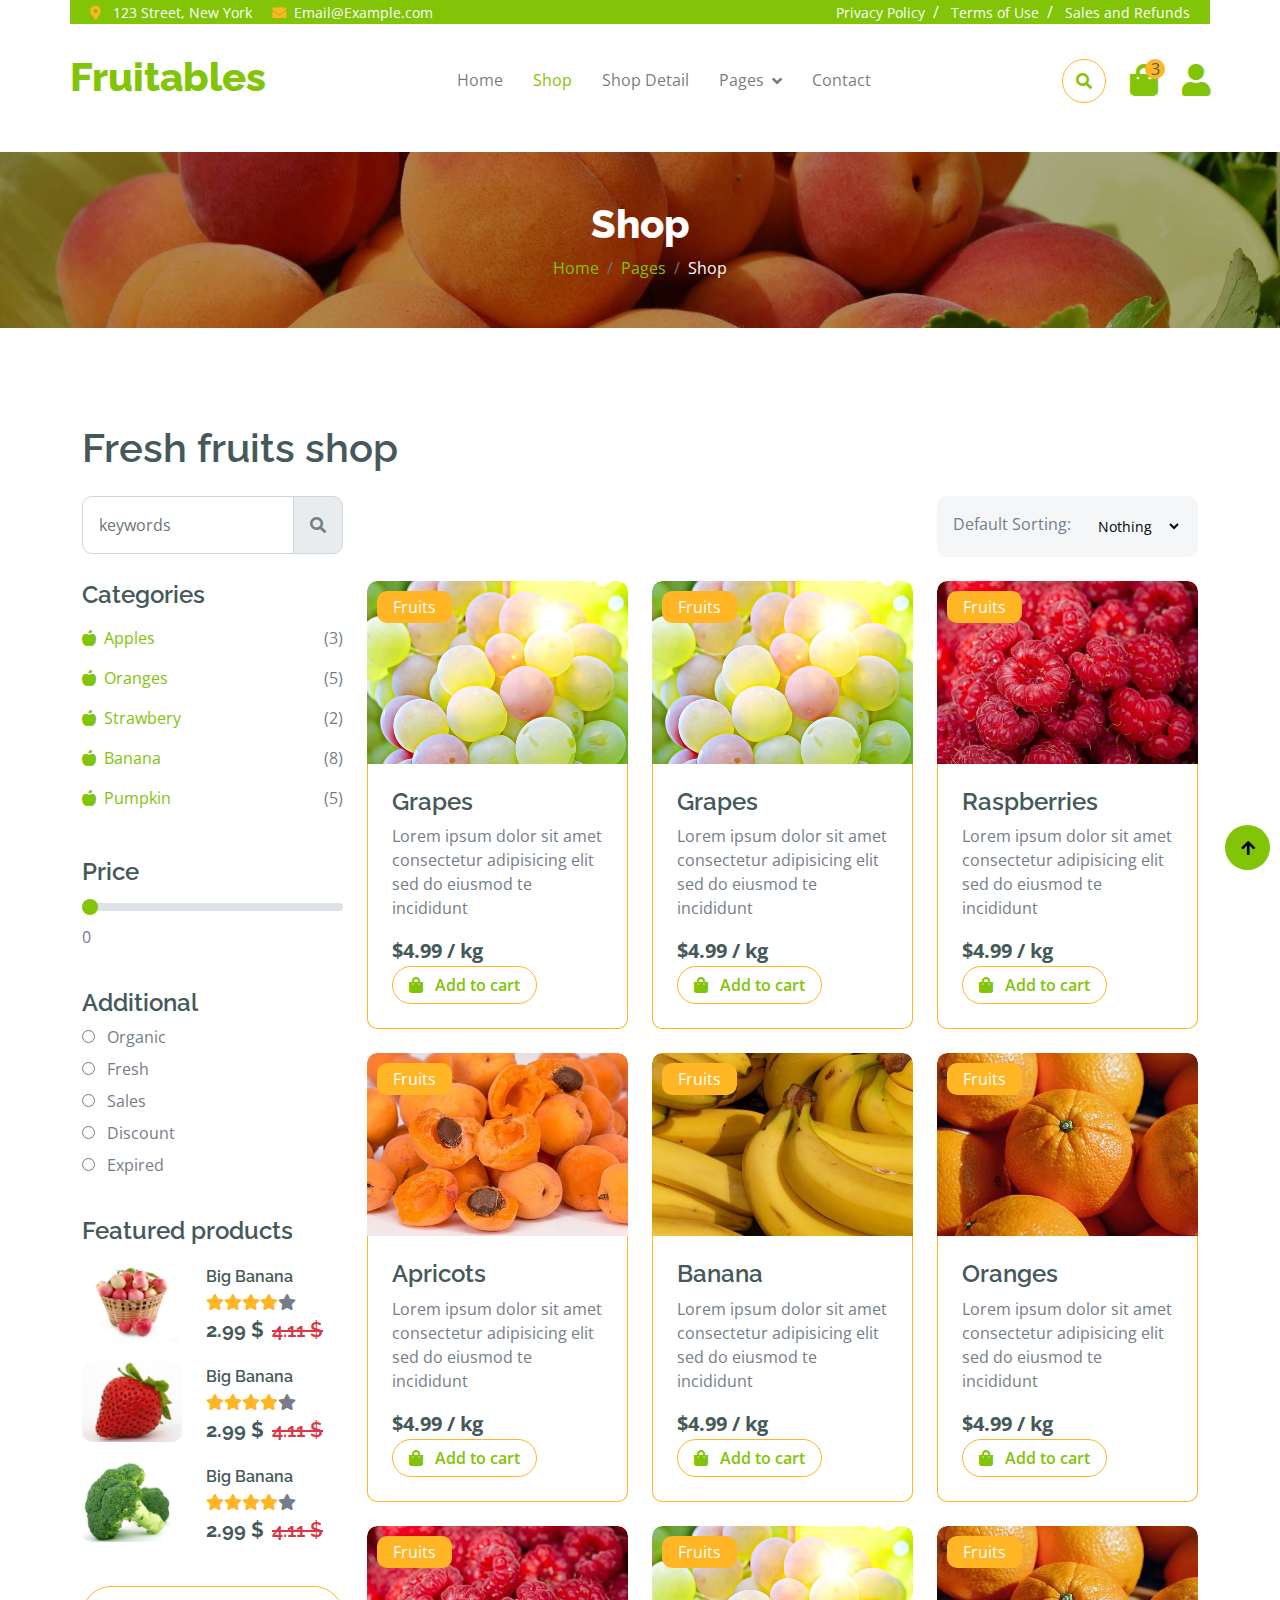
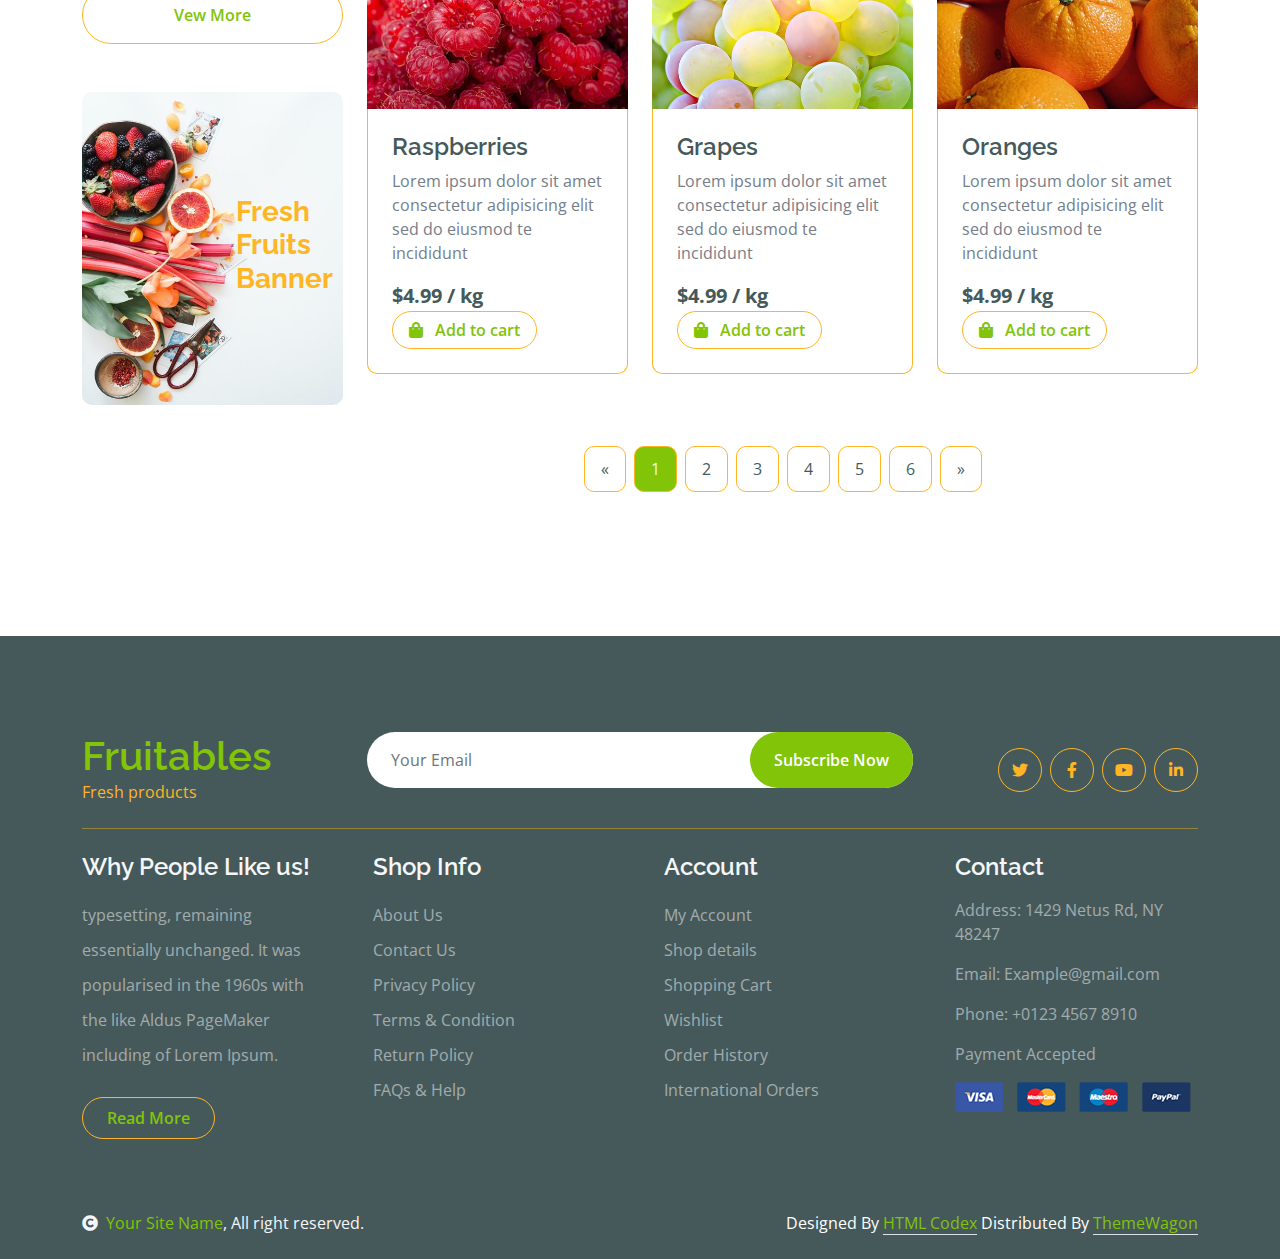
<file: shop.html>
<!DOCTYPE html>
<html lang="en">

    <head>
        <meta charset="utf-8">
        <title>Fruitables - Vegetable Website Template</title>
        <meta content="width=device-width, initial-scale=1.0" name="viewport">
        <meta content="" name="keywords">
        <meta content="" name="description">

        <!-- Google Web Fonts -->
        <link rel="preconnect" href="https://fonts.googleapis.com">
        <link rel="preconnect" href="https://fonts.gstatic.com" crossorigin>
        <link href="https://fonts.googleapis.com/css2?family=Open+Sans:wght@400;600&family=Raleway:wght@600;800&display=swap" rel="stylesheet"> 

        <!-- Icon Font Stylesheet -->
        <link rel="stylesheet" href="https://use.fontawesome.com/releases/v5.15.4/css/all.css"/>
        <link href="https://cdn.jsdelivr.net/npm/bootstrap-icons@1.4.1/font/bootstrap-icons.css" rel="stylesheet">

        <!-- Libraries Stylesheet -->
        <link href="lib/lightbox/css/lightbox.min.css" rel="stylesheet">
        <link href="lib/owlcarousel/assets/owl.carousel.min.css" rel="stylesheet">


        <!-- Customized Bootstrap Stylesheet -->
        <link href="css/bootstrap.min.css" rel="stylesheet">

        <!-- Template Stylesheet -->
        <link href="css/style.css" rel="stylesheet">
    </head>

    <body>

        <!-- Spinner Start -->
        <div id="spinner" class="show w-100 vh-100 bg-white position-fixed translate-middle top-50 start-50  d-flex align-items-center justify-content-center">
            <div class="spinner-grow text-primary" role="status"></div>
        </div>
        <!-- Spinner End -->


        <!-- Navbar start -->
        <div class="container-fluid fixed-top">
            <div class="container topbar bg-primary d-none d-lg-block">
                <div class="d-flex justify-content-between">
                    <div class="top-info ps-2">
                        <small class="me-3"><i class="fas fa-map-marker-alt me-2 text-secondary"></i> <a href="#" class="text-white">123 Street, New York</a></small>
                        <small class="me-3"><i class="fas fa-envelope me-2 text-secondary"></i><a href="#" class="text-white">Email@Example.com</a></small>
                    </div>
                    <div class="top-link pe-2">
                        <a href="#" class="text-white"><small class="text-white mx-2">Privacy Policy</small>/</a>
                        <a href="#" class="text-white"><small class="text-white mx-2">Terms of Use</small>/</a>
                        <a href="#" class="text-white"><small class="text-white ms-2">Sales and Refunds</small></a>
                    </div>
                </div>
            </div>
            <div class="container px-0">
                <nav class="navbar navbar-light bg-white navbar-expand-xl">
                    <a href="index.html" class="navbar-brand"><h1 class="text-primary display-6">Fruitables</h1></a>
                    <button class="navbar-toggler py-2 px-3" type="button" data-bs-toggle="collapse" data-bs-target="#navbarCollapse">
                        <span class="fa fa-bars text-primary"></span>
                    </button>
                    <div class="collapse navbar-collapse bg-white" id="navbarCollapse">
                        <div class="navbar-nav mx-auto">
                            <a href="index.html" class="nav-item nav-link">Home</a>
                            <a href="shop.html" class="nav-item nav-link active">Shop</a>
                            <a href="shop-detail.html" class="nav-item nav-link">Shop Detail</a>
                            <div class="nav-item dropdown">
                                <a href="#" class="nav-link dropdown-toggle" data-bs-toggle="dropdown">Pages</a>
                                <div class="dropdown-menu m-0 bg-secondary rounded-0">
                                    <a href="cart.html" class="dropdown-item">Cart</a>
                                    <a href="chackout.html" class="dropdown-item">Chackout</a>
                                    <a href="testimonial.html" class="dropdown-item">Testimonial</a>
                                    <a href="404.html" class="dropdown-item">404 Page</a>
                                </div>
                            </div>
                            <a href="contact.html" class="nav-item nav-link">Contact</a>
                        </div>
                        <div class="d-flex m-3 me-0">
                            <button class="btn-search btn border border-secondary btn-md-square rounded-circle bg-white me-4" data-bs-toggle="modal" data-bs-target="#searchModal"><i class="fas fa-search text-primary"></i></button>
                            <a href="#" class="position-relative me-4 my-auto">
                                <i class="fa fa-shopping-bag fa-2x"></i>
                                <span class="position-absolute bg-secondary rounded-circle d-flex align-items-center justify-content-center text-dark px-1" style="top: -5px; left: 15px; height: 20px; min-width: 20px;">3</span>
                            </a>
                            <a href="#" class="my-auto">
                                <i class="fas fa-user fa-2x"></i>
                            </a>
                        </div>
                    </div>
                </nav>
            </div>
        </div>
        <!-- Navbar End -->


        <!-- Modal Search Start -->
        <div class="modal fade" id="searchModal" tabindex="-1" aria-labelledby="exampleModalLabel" aria-hidden="true">
            <div class="modal-dialog modal-fullscreen">
                <div class="modal-content rounded-0">
                    <div class="modal-header">
                        <h5 class="modal-title" id="exampleModalLabel">Search by keyword</h5>
                        <button type="button" class="btn-close" data-bs-dismiss="modal" aria-label="Close"></button>
                    </div>
                    <div class="modal-body d-flex align-items-center">
                        <div class="input-group w-75 mx-auto d-flex">
                            <input type="search" class="form-control p-3" placeholder="keywords" aria-describedby="search-icon-1">
                            <span id="search-icon-1" class="input-group-text p-3"><i class="fa fa-search"></i></span>
                        </div>
                    </div>
                </div>
            </div>
        </div>
        <!-- Modal Search End -->


        <!-- Single Page Header start -->
        <div class="container-fluid page-header py-5">
            <h1 class="text-center text-white display-6">Shop</h1>
            <ol class="breadcrumb justify-content-center mb-0">
                <li class="breadcrumb-item"><a href="#">Home</a></li>
                <li class="breadcrumb-item"><a href="#">Pages</a></li>
                <li class="breadcrumb-item active text-white">Shop</li>
            </ol>
        </div>
        <!-- Single Page Header End -->


        <!-- Fruits Shop Start-->
        <div class="container-fluid fruite py-5">
            <div class="container py-5">
                <h1 class="mb-4">Fresh fruits shop</h1>
                <div class="row g-4">
                    <div class="col-lg-12">
                        <div class="row g-4">
                            <div class="col-xl-3">
                                <div class="input-group w-100 mx-auto d-flex">
                                    <input type="search" class="form-control p-3" placeholder="keywords" aria-describedby="search-icon-1">
                                    <span id="search-icon-1" class="input-group-text p-3"><i class="fa fa-search"></i></span>
                                </div>
                            </div>
                            <div class="col-6"></div>
                            <div class="col-xl-3">
                                <div class="bg-light ps-3 py-3 rounded d-flex justify-content-between mb-4">
                                    <label for="fruits">Default Sorting:</label>
                                    <select id="fruits" name="fruitlist" class="border-0 form-select-sm bg-light me-3" form="fruitform">
                                        <option value="volvo">Nothing</option>
                                        <option value="saab">Popularity</option>
                                        <option value="opel">Organic</option>
                                        <option value="audi">Fantastic</option>
                                    </select>
                                </div>
                            </div>
                        </div>
                        <div class="row g-4">
                            <div class="col-lg-3">
                                <div class="row g-4">
                                    <div class="col-lg-12">
                                        <div class="mb-3">
                                            <h4>Categories</h4>
                                            <ul class="list-unstyled fruite-categorie">
                                                <li>
                                                    <div class="d-flex justify-content-between fruite-name">
                                                        <a href="#"><i class="fas fa-apple-alt me-2"></i>Apples</a>
                                                        <span>(3)</span>
                                                    </div>
                                                </li>
                                                <li>
                                                    <div class="d-flex justify-content-between fruite-name">
                                                        <a href="#"><i class="fas fa-apple-alt me-2"></i>Oranges</a>
                                                        <span>(5)</span>
                                                    </div>
                                                </li>
                                                <li>
                                                    <div class="d-flex justify-content-between fruite-name">
                                                        <a href="#"><i class="fas fa-apple-alt me-2"></i>Strawbery</a>
                                                        <span>(2)</span>
                                                    </div>
                                                </li>
                                                <li>
                                                    <div class="d-flex justify-content-between fruite-name">
                                                        <a href="#"><i class="fas fa-apple-alt me-2"></i>Banana</a>
                                                        <span>(8)</span>
                                                    </div>
                                                </li>
                                                <li>
                                                    <div class="d-flex justify-content-between fruite-name">
                                                        <a href="#"><i class="fas fa-apple-alt me-2"></i>Pumpkin</a>
                                                        <span>(5)</span>
                                                    </div>
                                                </li>
                                            </ul>
                                        </div>
                                    </div>
                                    <div class="col-lg-12">
                                        <div class="mb-3">
                                            <h4 class="mb-2">Price</h4>
                                            <input type="range" class="form-range w-100" id="rangeInput" name="rangeInput" min="0" max="500" value="0" oninput="amount.value=rangeInput.value">
                                            <output id="amount" name="amount" min-velue="0" max-value="500" for="rangeInput">0</output>
                                        </div>
                                    </div>
                                    <div class="col-lg-12">
                                        <div class="mb-3">
                                            <h4>Additional</h4>
                                            <div class="mb-2">
                                                <input type="radio" class="me-2" id="Categories-1" name="Categories-1" value="Beverages">
                                                <label for="Categories-1"> Organic</label>
                                            </div>
                                            <div class="mb-2">
                                                <input type="radio" class="me-2" id="Categories-2" name="Categories-1" value="Beverages">
                                                <label for="Categories-2"> Fresh</label>
                                            </div>
                                            <div class="mb-2">
                                                <input type="radio" class="me-2" id="Categories-3" name="Categories-1" value="Beverages">
                                                <label for="Categories-3"> Sales</label>
                                            </div>
                                            <div class="mb-2">
                                                <input type="radio" class="me-2" id="Categories-4" name="Categories-1" value="Beverages">
                                                <label for="Categories-4"> Discount</label>
                                            </div>
                                            <div class="mb-2">
                                                <input type="radio" class="me-2" id="Categories-5" name="Categories-1" value="Beverages">
                                                <label for="Categories-5"> Expired</label>
                                            </div>
                                        </div>
                                    </div>
                                    <div class="col-lg-12">
                                        <h4 class="mb-3">Featured products</h4>
                                        <div class="d-flex align-items-center justify-content-start">
                                            <div class="rounded me-4" style="width: 100px; height: 100px;">
                                                <img src="img/featur-1.jpg" class="img-fluid rounded" alt="">
                                            </div>
                                            <div>
                                                <h6 class="mb-2">Big Banana</h6>
                                                <div class="d-flex mb-2">
                                                    <i class="fa fa-star text-secondary"></i>
                                                    <i class="fa fa-star text-secondary"></i>
                                                    <i class="fa fa-star text-secondary"></i>
                                                    <i class="fa fa-star text-secondary"></i>
                                                    <i class="fa fa-star"></i>
                                                </div>
                                                <div class="d-flex mb-2">
                                                    <h5 class="fw-bold me-2">2.99 $</h5>
                                                    <h5 class="text-danger text-decoration-line-through">4.11 $</h5>
                                                </div>
                                            </div>
                                        </div>
                                        <div class="d-flex align-items-center justify-content-start">
                                            <div class="rounded me-4" style="width: 100px; height: 100px;">
                                                <img src="img/featur-2.jpg" class="img-fluid rounded" alt="">
                                            </div>
                                            <div>
                                                <h6 class="mb-2">Big Banana</h6>
                                                <div class="d-flex mb-2">
                                                    <i class="fa fa-star text-secondary"></i>
                                                    <i class="fa fa-star text-secondary"></i>
                                                    <i class="fa fa-star text-secondary"></i>
                                                    <i class="fa fa-star text-secondary"></i>
                                                    <i class="fa fa-star"></i>
                                                </div>
                                                <div class="d-flex mb-2">
                                                    <h5 class="fw-bold me-2">2.99 $</h5>
                                                    <h5 class="text-danger text-decoration-line-through">4.11 $</h5>
                                                </div>
                                            </div>
                                        </div>
                                        <div class="d-flex align-items-center justify-content-start">
                                            <div class="rounded me-4" style="width: 100px; height: 100px;">
                                                <img src="img/featur-3.jpg" class="img-fluid rounded" alt="">
                                            </div>
                                            <div>
                                                <h6 class="mb-2">Big Banana</h6>
                                                <div class="d-flex mb-2">
                                                    <i class="fa fa-star text-secondary"></i>
                                                    <i class="fa fa-star text-secondary"></i>
                                                    <i class="fa fa-star text-secondary"></i>
                                                    <i class="fa fa-star text-secondary"></i>
                                                    <i class="fa fa-star"></i>
                                                </div>
                                                <div class="d-flex mb-2">
                                                    <h5 class="fw-bold me-2">2.99 $</h5>
                                                    <h5 class="text-danger text-decoration-line-through">4.11 $</h5>
                                                </div>
                                            </div>
                                        </div>
                                        <div class="d-flex justify-content-center my-4">
                                            <a href="#" class="btn border border-secondary px-4 py-3 rounded-pill text-primary w-100">Vew More</a>
                                        </div>
                                    </div>
                                    <div class="col-lg-12">
                                        <div class="position-relative">
                                            <img src="img/banner-fruits.jpg" class="img-fluid w-100 rounded" alt="">
                                            <div class="position-absolute" style="top: 50%; right: 10px; transform: translateY(-50%);">
                                                <h3 class="text-secondary fw-bold">Fresh <br> Fruits <br> Banner</h3>
                                            </div>
                                        </div>
                                    </div>
                                </div>
                            </div>
                            <div class="col-lg-9">
                                <div class="row g-4 justify-content-center">
                                    <div class="col-md-6 col-lg-6 col-xl-4">
                                        <div class="rounded position-relative fruite-item">
                                            <div class="fruite-img">
                                                <img src="img/fruite-item-5.jpg" class="img-fluid w-100 rounded-top" alt="">
                                            </div>
                                            <div class="text-white bg-secondary px-3 py-1 rounded position-absolute" style="top: 10px; left: 10px;">Fruits</div>
                                            <div class="p-4 border border-secondary border-top-0 rounded-bottom">
                                                <h4>Grapes</h4>
                                                <p>Lorem ipsum dolor sit amet consectetur adipisicing elit sed do eiusmod te incididunt</p>
                                                <div class="d-flex justify-content-between flex-lg-wrap">
                                                    <p class="text-dark fs-5 fw-bold mb-0">$4.99 / kg</p>
                                                    <a href="#" class="btn border border-secondary rounded-pill px-3 text-primary"><i class="fa fa-shopping-bag me-2 text-primary"></i> Add to cart</a>
                                                </div>
                                            </div>
                                        </div>
                                    </div>
                                    <div class="col-md-6 col-lg-6 col-xl-4">
                                        <div class="rounded position-relative fruite-item">
                                            <div class="fruite-img">
                                                <img src="img/fruite-item-5.jpg" class="img-fluid w-100 rounded-top" alt="">
                                            </div>
                                            <div class="text-white bg-secondary px-3 py-1 rounded position-absolute" style="top: 10px; left: 10px;">Fruits</div>
                                            <div class="p-4 border border-secondary border-top-0 rounded-bottom">
                                                <h4>Grapes</h4>
                                                <p>Lorem ipsum dolor sit amet consectetur adipisicing elit sed do eiusmod te incididunt</p>
                                                <div class="d-flex justify-content-between flex-lg-wrap">
                                                    <p class="text-dark fs-5 fw-bold mb-0">$4.99 / kg</p>
                                                    <a href="#" class="btn border border-secondary rounded-pill px-3 text-primary"><i class="fa fa-shopping-bag me-2 text-primary"></i> Add to cart</a>
                                                </div>
                                            </div>
                                        </div>
                                    </div>
                                    <div class="col-md-6 col-lg-6 col-xl-4">
                                        <div class="rounded position-relative fruite-item">
                                            <div class="fruite-img">
                                                <img src="img/fruite-item-2.jpg" class="img-fluid w-100 rounded-top" alt="">
                                            </div>
                                            <div class="text-white bg-secondary px-3 py-1 rounded position-absolute" style="top: 10px; left: 10px;">Fruits</div>
                                            <div class="p-4 border border-secondary border-top-0 rounded-bottom">
                                                <h4>Raspberries</h4>
                                                <p>Lorem ipsum dolor sit amet consectetur adipisicing elit sed do eiusmod te incididunt</p>
                                                <div class="d-flex justify-content-between flex-lg-wrap">
                                                    <p class="text-dark fs-5 fw-bold mb-0">$4.99 / kg</p>
                                                    <a href="#" class="btn border border-secondary rounded-pill px-3 text-primary"><i class="fa fa-shopping-bag me-2 text-primary"></i> Add to cart</a>
                                                </div>
                                            </div>
                                        </div>
                                    </div>
                                    <div class="col-md-6 col-lg-6 col-xl-4">
                                        <div class="rounded position-relative fruite-item">
                                            <div class="fruite-img">
                                                <img src="img/fruite-item-4.jpg" class="img-fluid w-100 rounded-top" alt="">
                                            </div>
                                            <div class="text-white bg-secondary px-3 py-1 rounded position-absolute" style="top: 10px; left: 10px;">Fruits</div>
                                            <div class="p-4 border border-secondary border-top-0 rounded-bottom">
                                                <h4>Apricots</h4>
                                                <p>Lorem ipsum dolor sit amet consectetur adipisicing elit sed do eiusmod te incididunt</p>
                                                <div class="d-flex justify-content-between flex-lg-wrap">
                                                    <p class="text-dark fs-5 fw-bold mb-0">$4.99 / kg</p>
                                                    <a href="#" class="btn border border-secondary rounded-pill px-3 text-primary"><i class="fa fa-shopping-bag me-2 text-primary"></i> Add to cart</a>
                                                </div>
                                            </div>
                                        </div>
                                    </div>
                                    <div class="col-md-6 col-lg-6 col-xl-4">
                                        <div class="rounded position-relative fruite-item">
                                            <div class="fruite-img">
                                                <img src="img/fruite-item-3.jpg" class="img-fluid w-100 rounded-top" alt="">
                                            </div>
                                            <div class="text-white bg-secondary px-3 py-1 rounded position-absolute" style="top: 10px; left: 10px;">Fruits</div>
                                            <div class="p-4 border border-secondary border-top-0 rounded-bottom">
                                                <h4>Banana</h4>
                                                <p>Lorem ipsum dolor sit amet consectetur adipisicing elit sed do eiusmod te incididunt</p>
                                                <div class="d-flex justify-content-between flex-lg-wrap">
                                                    <p class="text-dark fs-5 fw-bold mb-0">$4.99 / kg</p>
                                                    <a href="#" class="btn border border-secondary rounded-pill px-3 text-primary"><i class="fa fa-shopping-bag me-2 text-primary"></i> Add to cart</a>
                                                </div>
                                            </div>
                                        </div>
                                    </div>
                                    <div class="col-md-6 col-lg-6 col-xl-4">
                                        <div class="rounded position-relative fruite-item">
                                            <div class="fruite-img">
                                                <img src="img/fruite-item-1.jpg" class="img-fluid w-100 rounded-top" alt="">
                                            </div>
                                            <div class="text-white bg-secondary px-3 py-1 rounded position-absolute" style="top: 10px; left: 10px;">Fruits</div>
                                            <div class="p-4 border border-secondary border-top-0 rounded-bottom">
                                                <h4>Oranges</h4>
                                                <p>Lorem ipsum dolor sit amet consectetur adipisicing elit sed do eiusmod te incididunt</p>
                                                <div class="d-flex justify-content-between flex-lg-wrap">
                                                    <p class="text-dark fs-5 fw-bold mb-0">$4.99 / kg</p>
                                                    <a href="#" class="btn border border-secondary rounded-pill px-3 text-primary"><i class="fa fa-shopping-bag me-2 text-primary"></i> Add to cart</a>
                                                </div>
                                            </div>
                                        </div>
                                    </div>
                                    <div class="col-md-6 col-lg-6 col-xl-4">
                                        <div class="rounded position-relative fruite-item">
                                            <div class="fruite-img">
                                                <img src="img/fruite-item-2.jpg" class="img-fluid w-100 rounded-top" alt="">
                                            </div>
                                            <div class="text-white bg-secondary px-3 py-1 rounded position-absolute" style="top: 10px; left: 10px;">Fruits</div>
                                            <div class="p-4 border border-secondary border-top-0 rounded-bottom">
                                                <h4>Raspberries</h4>
                                                <p>Lorem ipsum dolor sit amet consectetur adipisicing elit sed do eiusmod te incididunt</p>
                                                <div class="d-flex justify-content-between flex-lg-wrap">
                                                    <p class="text-dark fs-5 fw-bold mb-0">$4.99 / kg</p>
                                                    <a href="#" class="btn border border-secondary rounded-pill px-3 text-primary"><i class="fa fa-shopping-bag me-2 text-primary"></i> Add to cart</a>
                                                </div>
                                            </div>
                                        </div>
                                    </div>
                                    <div class="col-md-6 col-lg-6 col-xl-4">
                                        <div class="rounded position-relative fruite-item">
                                            <div class="fruite-img">
                                                <img src="img/fruite-item-5.jpg" class="img-fluid w-100 rounded-top" alt="">
                                            </div>
                                            <div class="text-white bg-secondary px-3 py-1 rounded position-absolute" style="top: 10px; left: 10px;">Fruits</div>
                                            <div class="p-4 border border-secondary border-top-0 rounded-bottom">
                                                <h4>Grapes</h4>
                                                <p>Lorem ipsum dolor sit amet consectetur adipisicing elit sed do eiusmod te incididunt</p>
                                                <div class="d-flex justify-content-between flex-lg-wrap">
                                                    <p class="text-dark fs-5 fw-bold mb-0">$4.99 / kg</p>
                                                    <a href="#" class="btn border border-secondary rounded-pill px-3 text-primary"><i class="fa fa-shopping-bag me-2 text-primary"></i> Add to cart</a>
                                                </div>
                                            </div>
                                        </div>
                                    </div>
                                    <div class="col-md-6 col-lg-6 col-xl-4">
                                        <div class="rounded position-relative fruite-item">
                                            <div class="fruite-img">
                                                <img src="img/fruite-item-1.jpg" class="img-fluid w-100 rounded-top" alt="">
                                            </div>
                                            <div class="text-white bg-secondary px-3 py-1 rounded position-absolute" style="top: 10px; left: 10px;">Fruits</div>
                                            <div class="p-4 border border-secondary border-top-0 rounded-bottom">
                                                <h4>Oranges</h4>
                                                <p>Lorem ipsum dolor sit amet consectetur adipisicing elit sed do eiusmod te incididunt</p>
                                                <div class="d-flex justify-content-between flex-lg-wrap">
                                                    <p class="text-dark fs-5 fw-bold mb-0">$4.99 / kg</p>
                                                    <a href="#" class="btn border border-secondary rounded-pill px-3 text-primary"><i class="fa fa-shopping-bag me-2 text-primary"></i> Add to cart</a>
                                                </div>
                                            </div>
                                        </div>
                                    </div>
                                    <div class="col-12">
                                        <div class="pagination d-flex justify-content-center mt-5">
                                            <a href="#" class="rounded">&laquo;</a>
                                            <a href="#" class="active rounded">1</a>
                                            <a href="#" class="rounded">2</a>
                                            <a href="#" class="rounded">3</a>
                                            <a href="#" class="rounded">4</a>
                                            <a href="#" class="rounded">5</a>
                                            <a href="#" class="rounded">6</a>
                                            <a href="#" class="rounded">&raquo;</a>
                                        </div>
                                    </div>
                                </div>
                            </div>
                        </div>
                    </div>
                </div>
            </div>
        </div>
        <!-- Fruits Shop End-->


        <!-- Footer Start -->
        <div class="container-fluid bg-dark text-white-50 footer pt-5 mt-5">
            <div class="container py-5">
                <div class="pb-4 mb-4" style="border-bottom: 1px solid rgba(226, 175, 24, 0.5) ;">
                    <div class="row g-4">
                        <div class="col-lg-3">
                            <a href="#">
                                <h1 class="text-primary mb-0">Fruitables</h1>
                                <p class="text-secondary mb-0">Fresh products</p>
                            </a>
                        </div>
                        <div class="col-lg-6">
                            <div class="position-relative mx-auto">
                                <input class="form-control border-0 w-100 py-3 px-4 rounded-pill" type="number" placeholder="Your Email">
                                <button type="submit" class="btn btn-primary border-0 border-secondary py-3 px-4 position-absolute rounded-pill text-white" style="top: 0; right: 0;">Subscribe Now</button>
                            </div>
                        </div>
                        <div class="col-lg-3">
                            <div class="d-flex justify-content-end pt-3">
                                <a class="btn  btn-outline-secondary me-2 btn-md-square rounded-circle" href=""><i class="fab fa-twitter"></i></a>
                                <a class="btn btn-outline-secondary me-2 btn-md-square rounded-circle" href=""><i class="fab fa-facebook-f"></i></a>
                                <a class="btn btn-outline-secondary me-2 btn-md-square rounded-circle" href=""><i class="fab fa-youtube"></i></a>
                                <a class="btn btn-outline-secondary btn-md-square rounded-circle" href=""><i class="fab fa-linkedin-in"></i></a>
                            </div>
                        </div>
                    </div>
                </div>
                <div class="row g-5">
                    <div class="col-lg-3 col-md-6">
                        <div class="footer-item">
                            <h4 class="text-light mb-3">Why People Like us!</h4>
                            <p class="mb-4">typesetting, remaining essentially unchanged. It was 
                                popularised in the 1960s with the like Aldus PageMaker including of Lorem Ipsum.</p>
                            <a href="" class="btn border-secondary py-2 px-4 rounded-pill text-primary">Read More</a>
                        </div>
                    </div>
                    <div class="col-lg-3 col-md-6">
                        <div class="d-flex flex-column text-start footer-item">
                            <h4 class="text-light mb-3">Shop Info</h4>
                            <a class="btn-link" href="">About Us</a>
                            <a class="btn-link" href="">Contact Us</a>
                            <a class="btn-link" href="">Privacy Policy</a>
                            <a class="btn-link" href="">Terms & Condition</a>
                            <a class="btn-link" href="">Return Policy</a>
                            <a class="btn-link" href="">FAQs & Help</a>
                        </div>
                    </div>
                    <div class="col-lg-3 col-md-6">
                        <div class="d-flex flex-column text-start footer-item">
                            <h4 class="text-light mb-3">Account</h4>
                            <a class="btn-link" href="">My Account</a>
                            <a class="btn-link" href="">Shop details</a>
                            <a class="btn-link" href="">Shopping Cart</a>
                            <a class="btn-link" href="">Wishlist</a>
                            <a class="btn-link" href="">Order History</a>
                            <a class="btn-link" href="">International Orders</a>
                        </div>
                    </div>
                    <div class="col-lg-3 col-md-6">
                        <div class="footer-item">
                            <h4 class="text-light mb-3">Contact</h4>
                            <p>Address: 1429 Netus Rd, NY 48247</p>
                            <p>Email: Example@gmail.com</p>
                            <p>Phone: +0123 4567 8910</p>
                            <p>Payment Accepted</p>
                            <img src="img/payment.png" class="img-fluid" alt="">
                        </div>
                    </div>
                </div>
            </div>
        </div>
        <!-- Footer End -->

        <!-- Copyright Start -->
        <div class="container-fluid copyright bg-dark py-4">
            <div class="container">
                <div class="row">
                    <div class="col-md-6 text-center text-md-start mb-3 mb-md-0">
                        <span class="text-light"><a href="#"><i class="fas fa-copyright text-light me-2"></i>Your Site Name</a>, All right reserved.</span>
                    </div>
                    <div class="col-md-6 my-auto text-center text-md-end text-white">
                        <!--/*** This template is free as long as you keep the below author’s credit link/attribution link/backlink. ***/-->
                        <!--/*** If you'd like to use the template without the below author’s credit link/attribution link/backlink, ***/-->
                        <!--/*** you can purchase the Credit Removal License from "https://htmlcodex.com/credit-removal". ***/-->
                        Designed By <a class="border-bottom" href="https://htmlcodex.com">HTML Codex</a> Distributed By <a class="border-bottom" href="https://themewagon.com">ThemeWagon</a>
                    </div>
                </div>
            </div>
        </div>
        <!-- Copyright End -->



        <!-- Back to Top -->
        <a href="#" class="btn btn-primary border-3 border-primary rounded-circle back-to-top"><i class="fa fa-arrow-up"></i></a>   

        
    <!-- JavaScript Libraries -->
    <script src="https://ajax.googleapis.com/ajax/libs/jquery/3.6.4/jquery.min.js"></script>
    <script src="https://cdn.jsdelivr.net/npm/bootstrap@5.0.0/dist/js/bootstrap.bundle.min.js"></script>
    <script src="lib/easing/easing.min.js"></script>
    <script src="lib/waypoints/waypoints.min.js"></script>
    <script src="lib/lightbox/js/lightbox.min.js"></script>
    <script src="lib/owlcarousel/owl.carousel.min.js"></script>

    <!-- Template Javascript -->
    <script src="js/main.js"></script>
    </body>

</html>
</file>
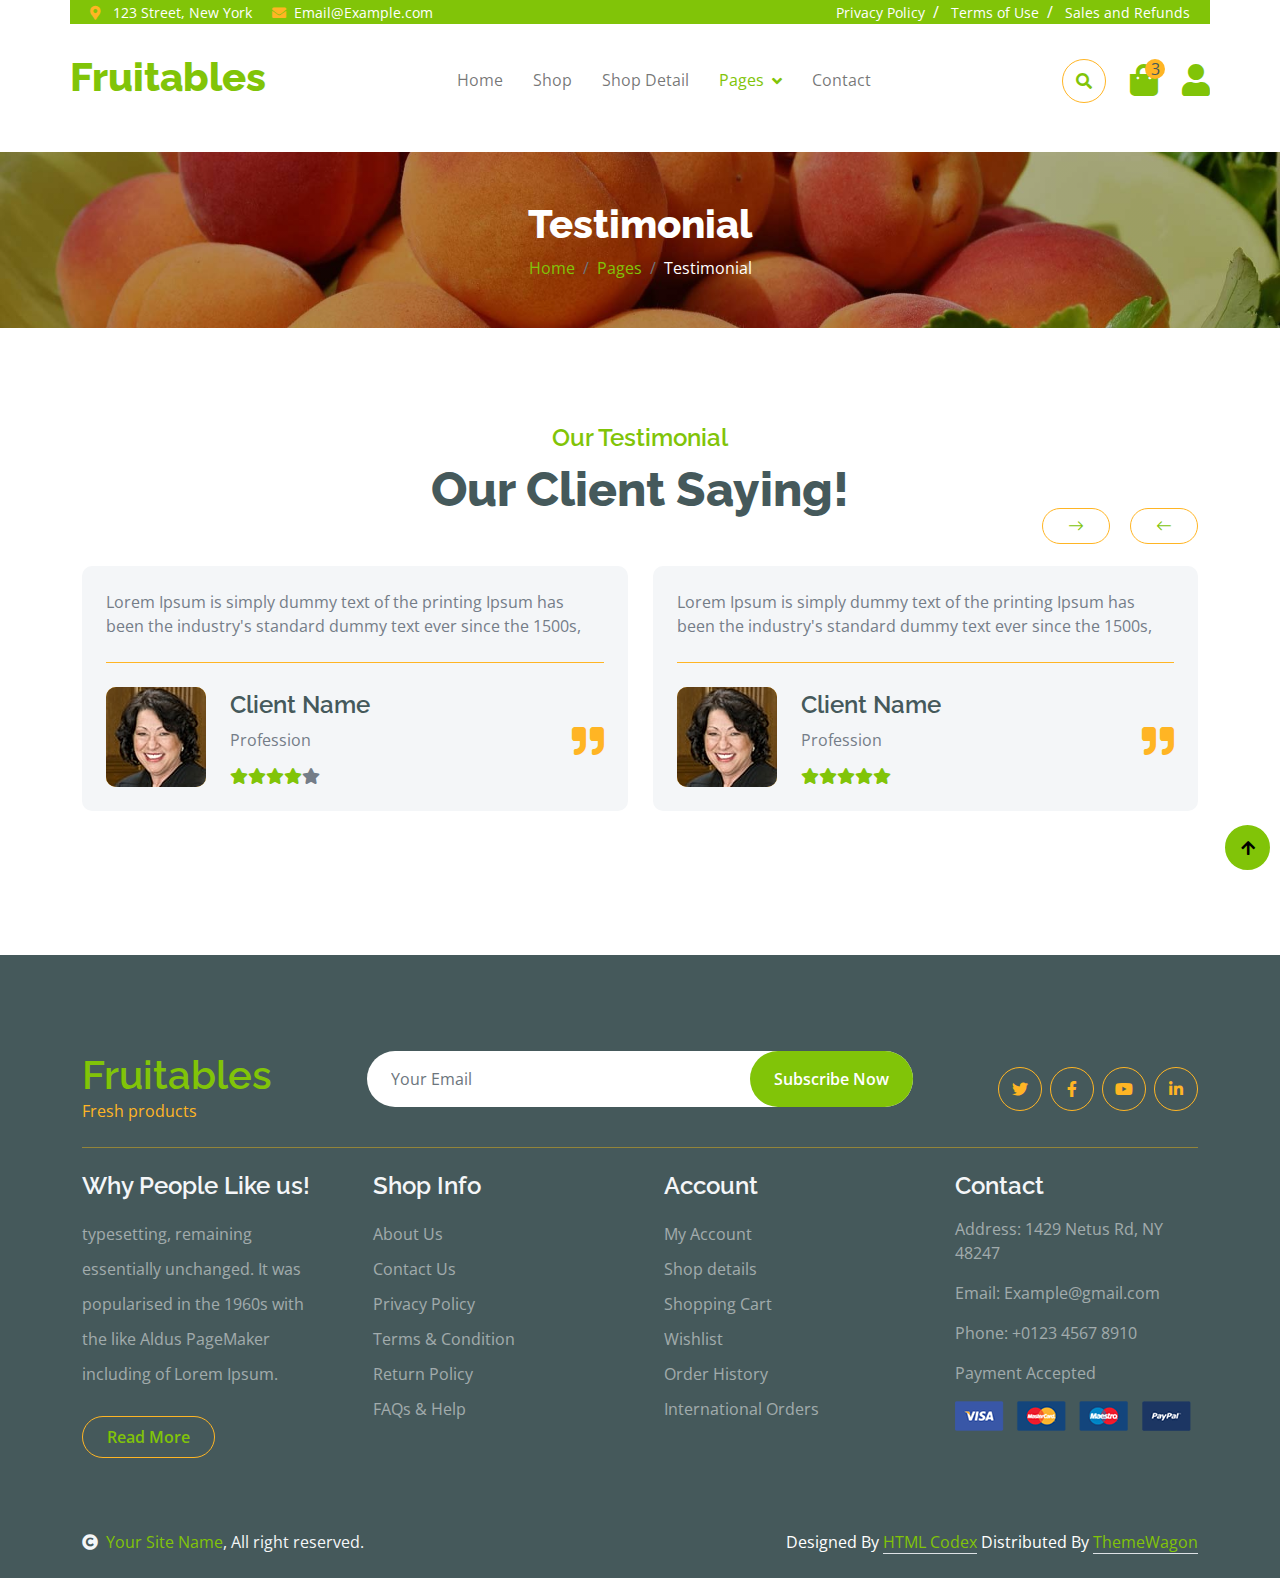
<file: testimonial.html>
<!DOCTYPE html>
<html lang="en">

    <head>
        <meta charset="utf-8">
        <title>Fruitables - Vegetable Website Template</title>
        <meta content="width=device-width, initial-scale=1.0" name="viewport">
        <meta content="" name="keywords">
        <meta content="" name="description">

        <!-- Google Web Fonts -->
        <link rel="preconnect" href="https://fonts.googleapis.com">
        <link rel="preconnect" href="https://fonts.gstatic.com" crossorigin>
        <link href="https://fonts.googleapis.com/css2?family=Open+Sans:wght@400;600&family=Raleway:wght@600;800&display=swap" rel="stylesheet"> 

        <!-- Icon Font Stylesheet -->
        <link rel="stylesheet" href="https://use.fontawesome.com/releases/v5.15.4/css/all.css"/>
        <link href="https://cdn.jsdelivr.net/npm/bootstrap-icons@1.4.1/font/bootstrap-icons.css" rel="stylesheet">

        <!-- Libraries Stylesheet -->
        <link href="lib/lightbox/css/lightbox.min.css" rel="stylesheet">
        <link href="lib/owlcarousel/assets/owl.carousel.min.css" rel="stylesheet">


        <!-- Customized Bootstrap Stylesheet -->
        <link href="css/bootstrap.min.css" rel="stylesheet">

        <!-- Template Stylesheet -->
        <link href="css/style.css" rel="stylesheet">
    </head>

    <body>

        <!-- Spinner Start -->
        <div id="spinner" class="show w-100 vh-100 bg-white position-fixed translate-middle top-50 start-50  d-flex align-items-center justify-content-center">
            <div class="spinner-grow text-primary" role="status"></div>
        </div>
        <!-- Spinner End -->


        <!-- Navbar start -->
        <div class="container-fluid fixed-top">
            <div class="container topbar bg-primary d-none d-lg-block">
                <div class="d-flex justify-content-between">
                    <div class="top-info ps-2">
                        <small class="me-3"><i class="fas fa-map-marker-alt me-2 text-secondary"></i> <a href="#" class="text-white">123 Street, New York</a></small>
                        <small class="me-3"><i class="fas fa-envelope me-2 text-secondary"></i><a href="#" class="text-white">Email@Example.com</a></small>
                    </div>
                    <div class="top-link pe-2">
                        <a href="#" class="text-white"><small class="text-white mx-2">Privacy Policy</small>/</a>
                        <a href="#" class="text-white"><small class="text-white mx-2">Terms of Use</small>/</a>
                        <a href="#" class="text-white"><small class="text-white ms-2">Sales and Refunds</small></a>
                    </div>
                </div>
            </div>
            <div class="container px-0">
                <nav class="navbar navbar-light bg-white navbar-expand-xl">
                    <a href="index.html" class="navbar-brand"><h1 class="text-primary display-6">Fruitables</h1></a>
                    <button class="navbar-toggler py-2 px-3" type="button" data-bs-toggle="collapse" data-bs-target="#navbarCollapse">
                        <span class="fa fa-bars text-primary"></span>
                    </button>
                    <div class="collapse navbar-collapse bg-white" id="navbarCollapse">
                        <div class="navbar-nav mx-auto">
                            <a href="index.html" class="nav-item nav-link">Home</a>
                            <a href="shop.html" class="nav-item nav-link">Shop</a>
                            <a href="shop-detail.html" class="nav-item nav-link">Shop Detail</a>
                            <div class="nav-item dropdown">
                                <a href="#" class="nav-link dropdown-toggle active" data-bs-toggle="dropdown">Pages</a>
                                <div class="dropdown-menu m-0 bg-secondary rounded-0">
                                    <a href="cart.html" class="dropdown-item">Cart</a>
                                    <a href="chackout.html" class="dropdown-item">Chackout</a>
                                    <a href="testimonial.html" class="dropdown-item active">Testimonial</a>
                                    <a href="404.html" class="dropdown-item">404 Page</a>
                                </div>
                            </div>
                            <a href="contact.html" class="nav-item nav-link">Contact</a>
                        </div>
                        <div class="d-flex m-3 me-0">
                            <button class="btn-search btn border border-secondary btn-md-square rounded-circle bg-white me-4" data-bs-toggle="modal" data-bs-target="#searchModal"><i class="fas fa-search text-primary"></i></button>
                            <a href="#" class="position-relative me-4 my-auto">
                                <i class="fa fa-shopping-bag fa-2x"></i>
                                <span class="position-absolute bg-secondary rounded-circle d-flex align-items-center justify-content-center text-dark px-1" style="top: -5px; left: 15px; height: 20px; min-width: 20px;">3</span>
                            </a>
                            <a href="#" class="my-auto">
                                <i class="fas fa-user fa-2x"></i>
                            </a>
                        </div>
                    </div>
                </nav>
            </div>
        </div>
        <!-- Navbar End -->


        <!-- Modal Search Start -->
        <div class="modal fade" id="searchModal" tabindex="-1" aria-labelledby="exampleModalLabel" aria-hidden="true">
            <div class="modal-dialog modal-fullscreen">
                <div class="modal-content rounded-0">
                    <div class="modal-header">
                        <h5 class="modal-title" id="exampleModalLabel">Search by keyword</h5>
                        <button type="button" class="btn-close" data-bs-dismiss="modal" aria-label="Close"></button>
                    </div>
                    <div class="modal-body d-flex align-items-center">
                        <div class="input-group w-75 mx-auto d-flex">
                            <input type="search" class="form-control p-3" placeholder="keywords" aria-describedby="search-icon-1">
                            <span id="search-icon-1" class="input-group-text p-3"><i class="fa fa-search"></i></span>
                        </div>
                    </div>
                </div>
            </div>
        </div>
        <!-- Modal Search End -->


        <!-- Single Page Header start -->
        <div class="container-fluid page-header py-5">
            <h1 class="text-center text-white display-6">Testimonial</h1>
            <ol class="breadcrumb justify-content-center mb-0">
                <li class="breadcrumb-item"><a href="#">Home</a></li>
                <li class="breadcrumb-item"><a href="#">Pages</a></li>
                <li class="breadcrumb-item active text-white">Testimonial</li>
            </ol>
        </div>
        <!-- Single Page Header End -->


        <!-- Tastimonial Start -->
        <div class="container-fluid testimonial py-5">
            <div class="container py-5">
                <div class="testimonial-header text-center">
                    <h4 class="text-primary">Our Testimonial</h4>
                    <h1 class="display-5 mb-5 text-dark">Our Client Saying!</h1>
                </div>
                <div class="owl-carousel testimonial-carousel">
                    <div class="testimonial-item img-border-radius bg-light rounded p-4">
                        <div class="position-relative">
                            <i class="fa fa-quote-right fa-2x text-secondary position-absolute" style="bottom: 30px; right: 0;"></i>
                            <div class="mb-4 pb-4 border-bottom border-secondary">
                                <p class="mb-0">Lorem Ipsum is simply dummy text of the printing Ipsum has been the industry's standard dummy text ever since the 1500s,
                                </p>
                            </div>
                            <div class="d-flex align-items-center flex-nowrap">
                                <div class="bg-secondary rounded">
                                    <img src="img/testimonial-1.jpg" class="img-fluid rounded" style="width: 100px; height: 100px;" alt="">
                                </div>
                                <div class="ms-4 d-block">
                                    <h4 class="text-dark">Client Name</h4>
                                    <p class="m-0 pb-3">Profession</p>
                                    <div class="d-flex pe-5">
                                        <i class="fas fa-star text-primary"></i>
                                        <i class="fas fa-star text-primary"></i>
                                        <i class="fas fa-star text-primary"></i>
                                        <i class="fas fa-star text-primary"></i>
                                        <i class="fas fa-star"></i>
                                    </div>
                                </div>
                            </div>
                        </div>
                    </div>
                    <div class="testimonial-item img-border-radius bg-light rounded p-4">
                        <div class="position-relative">
                            <i class="fa fa-quote-right fa-2x text-secondary position-absolute" style="bottom: 30px; right: 0;"></i>
                            <div class="mb-4 pb-4 border-bottom border-secondary">
                                <p class="mb-0">Lorem Ipsum is simply dummy text of the printing Ipsum has been the industry's standard dummy text ever since the 1500s,
                                </p>
                            </div>
                            <div class="d-flex align-items-center flex-nowrap">
                                <div class="bg-secondary rounded">
                                    <img src="img/testimonial-1.jpg" class="img-fluid rounded" style="width: 100px; height: 100px;" alt="">
                                </div>
                                <div class="ms-4 d-block">
                                    <h4 class="text-dark">Client Name</h4>
                                    <p class="m-0 pb-3">Profession</p>
                                    <div class="d-flex pe-5">
                                        <i class="fas fa-star text-primary"></i>
                                        <i class="fas fa-star text-primary"></i>
                                        <i class="fas fa-star text-primary"></i>
                                        <i class="fas fa-star text-primary"></i>
                                        <i class="fas fa-star text-primary"></i>
                                    </div>
                                </div>
                            </div>
                        </div>
                    </div>
                    <div class="testimonial-item img-border-radius bg-light rounded p-4">
                        <div class="position-relative">
                            <i class="fa fa-quote-right fa-2x text-secondary position-absolute" style="bottom: 30px; right: 0;"></i>
                            <div class="mb-4 pb-4 border-bottom border-secondary">
                                <p class="mb-0">Lorem Ipsum is simply dummy text of the printing Ipsum has been the industry's standard dummy text ever since the 1500s,
                                </p>
                            </div>
                            <div class="d-flex align-items-center flex-nowrap">
                                <div class="bg-secondary rounded">
                                    <img src="img/testimonial-1.jpg" class="img-fluid rounded" style="width: 100px; height: 100px;" alt="">
                                </div>
                                <div class="ms-4 d-block">
                                    <h4 class="text-dark">Client Name</h4>
                                    <p class="m-0 pb-3">Profession</p>
                                    <div class="d-flex pe-5">
                                        <i class="fas fa-star text-primary"></i>
                                        <i class="fas fa-star text-primary"></i>
                                        <i class="fas fa-star text-primary"></i>
                                        <i class="fas fa-star text-primary"></i>
                                        <i class="fas fa-star text-primary"></i>
                                    </div>
                                </div>
                            </div>
                        </div>
                    </div>
                </div>
            </div>
        </div>
        <!-- Tastimonial End -->


        <!-- Footer Start -->
        <div class="container-fluid bg-dark text-white-50 footer pt-5 mt-5">
            <div class="container py-5">
                <div class="pb-4 mb-4" style="border-bottom: 1px solid rgba(226, 175, 24, 0.5) ;">
                    <div class="row g-4">
                        <div class="col-lg-3">
                            <a href="#">
                                <h1 class="text-primary mb-0">Fruitables</h1>
                                <p class="text-secondary mb-0">Fresh products</p>
                            </a>
                        </div>
                        <div class="col-lg-6">
                            <div class="position-relative mx-auto">
                                <input class="form-control border-0 w-100 py-3 px-4 rounded-pill" type="number" placeholder="Your Email">
                                <button type="submit" class="btn btn-primary border-0 border-secondary py-3 px-4 position-absolute rounded-pill text-white" style="top: 0; right: 0;">Subscribe Now</button>
                            </div>
                        </div>
                        <div class="col-lg-3">
                            <div class="d-flex justify-content-end pt-3">
                                <a class="btn  btn-outline-secondary me-2 btn-md-square rounded-circle" href=""><i class="fab fa-twitter"></i></a>
                                <a class="btn btn-outline-secondary me-2 btn-md-square rounded-circle" href=""><i class="fab fa-facebook-f"></i></a>
                                <a class="btn btn-outline-secondary me-2 btn-md-square rounded-circle" href=""><i class="fab fa-youtube"></i></a>
                                <a class="btn btn-outline-secondary btn-md-square rounded-circle" href=""><i class="fab fa-linkedin-in"></i></a>
                            </div>
                        </div>
                    </div>
                </div>
                <div class="row g-5">
                    <div class="col-lg-3 col-md-6">
                        <div class="footer-item">
                            <h4 class="text-light mb-3">Why People Like us!</h4>
                            <p class="mb-4">typesetting, remaining essentially unchanged. It was 
                                popularised in the 1960s with the like Aldus PageMaker including of Lorem Ipsum.</p>
                            <a href="" class="btn border-secondary py-2 px-4 rounded-pill text-primary">Read More</a>
                        </div>
                    </div>
                    <div class="col-lg-3 col-md-6">
                        <div class="d-flex flex-column text-start footer-item">
                            <h4 class="text-light mb-3">Shop Info</h4>
                            <a class="btn-link" href="">About Us</a>
                            <a class="btn-link" href="">Contact Us</a>
                            <a class="btn-link" href="">Privacy Policy</a>
                            <a class="btn-link" href="">Terms & Condition</a>
                            <a class="btn-link" href="">Return Policy</a>
                            <a class="btn-link" href="">FAQs & Help</a>
                        </div>
                    </div>
                    <div class="col-lg-3 col-md-6">
                        <div class="d-flex flex-column text-start footer-item">
                            <h4 class="text-light mb-3">Account</h4>
                            <a class="btn-link" href="">My Account</a>
                            <a class="btn-link" href="">Shop details</a>
                            <a class="btn-link" href="">Shopping Cart</a>
                            <a class="btn-link" href="">Wishlist</a>
                            <a class="btn-link" href="">Order History</a>
                            <a class="btn-link" href="">International Orders</a>
                        </div>
                    </div>
                    <div class="col-lg-3 col-md-6">
                        <div class="footer-item">
                            <h4 class="text-light mb-3">Contact</h4>
                            <p>Address: 1429 Netus Rd, NY 48247</p>
                            <p>Email: Example@gmail.com</p>
                            <p>Phone: +0123 4567 8910</p>
                            <p>Payment Accepted</p>
                            <img src="img/payment.png" class="img-fluid" alt="">
                        </div>
                    </div>
                </div>
            </div>
        </div>
        <!-- Footer End -->

        <!-- Copyright Start -->
        <div class="container-fluid copyright bg-dark py-4">
            <div class="container">
                <div class="row">
                    <div class="col-md-6 text-center text-md-start mb-3 mb-md-0">
                        <span class="text-light"><a href="#"><i class="fas fa-copyright text-light me-2"></i>Your Site Name</a>, All right reserved.</span>
                    </div>
                    <div class="col-md-6 my-auto text-center text-md-end text-white">
                        <!--/*** This template is free as long as you keep the below author’s credit link/attribution link/backlink. ***/-->
                        <!--/*** If you'd like to use the template without the below author’s credit link/attribution link/backlink, ***/-->
                        <!--/*** you can purchase the Credit Removal License from "https://htmlcodex.com/credit-removal". ***/-->
                        Designed By <a class="border-bottom" href="https://htmlcodex.com">HTML Codex</a> Distributed By <a class="border-bottom" href="https://themewagon.com">ThemeWagon</a>
                    </div>
                </div>
            </div>
        </div>
        <!-- Copyright End -->



        <!-- Back to Top -->
        <a href="#" class="btn btn-primary border-3 border-primary rounded-circle back-to-top"><i class="fa fa-arrow-up"></i></a>   

        
    <!-- JavaScript Libraries -->
    <script src="https://ajax.googleapis.com/ajax/libs/jquery/3.6.4/jquery.min.js"></script>
    <script src="https://cdn.jsdelivr.net/npm/bootstrap@5.0.0/dist/js/bootstrap.bundle.min.js"></script>
    <script src="lib/easing/easing.min.js"></script>
    <script src="lib/waypoints/waypoints.min.js"></script>
    <script src="lib/lightbox/js/lightbox.min.js"></script>
    <script src="lib/owlcarousel/owl.carousel.min.js"></script>

    <!-- Template Javascript -->
    <script src="js/main.js"></script>
    </body>

</html>
</file>
<file: css/style.css>
/*** Spinner Start ***/
#spinner {
  opacity: 0;
  visibility: hidden;
  transition: opacity 0.8s ease-out, visibility 0s linear 0.5s;
  z-index: 99999;
}

#spinner.show {
  transition: opacity 0.8s ease-out, visibility 0s linear 0s;
  visibility: visible;
  opacity: 1;
}

.input-wrapper {
  display: flex;
  align-items: center;
  justify-content: center;
  gap: 15px;
  padding: 20px;
  position: relative;
}

.input {
  border-style: none;
  height: 35px; /* Adjust this value to match the width for a perfect circle */
  width: 35px; /* Adjust this value to match the height for a perfect circle */
  padding: 9px;
  outline: none;
  /* border-radius: 50%; */
  border-radius: 30px;
  transition: 0.5s ease-in-out;
  background-color: #81c408;
  box-shadow: 0px 0px 3px #f3f3f3;
  padding-right: 40px;
  color: black;
}

.input::placeholder,
.input {
  font-family: "Trebuchet MS", "Lucida Sans Unicode", "Lucida Grande",
    "Lucida Sans", Arial, sans-serif;
  font-size: 17px;
}

.input::placeholder {
  color: #8f8f8f;
}

.icon {
  display: flex;
  align-items: center;
  justify-content: center;
  position: absolute;
  right: 30px;
  cursor: pointer;
  width: 30px;
  height: 30px;
  outline: none;
  border-style: none;
  border-radius: 50%;
  pointer-events: painted;
  background-color: transparent;
  transition: 0.2s linear;
}

.icon:focus ~ .input,
.input:focus {
  box-shadow: none;
  width: 250px;
  border-radius: 0px;
  background-color: transparent;
  border-bottom: 3px solid #81c408;
  transition: all 500ms cubic-bezier(0, 0.11, 0.35, 2);
}

.back-to-top {
  position: fixed;
  right: 10px;
  bottom: 30px;
  display: flex;
  width: 45px;
  height: 45px;
  align-items: center;
  justify-content: center;
  transition: 0.5s;
  z-index: 99;
}
/*** Spinner End ***/

/*** Button Start ***/
.btn {
  font-weight: 600;
  transition: 0.5s;
}

.btn-square {
  width: 32px;
  height: 32px;
}

.btn-sm-square {
  width: 34px;
  height: 34px;
}

.btn-md-square {
  width: 44px;
  height: 44px;
}

.btn-lg-square {
  width: 56px;
  height: 56px;
}

.btn-square,
.btn-sm-square,
.btn-md-square,
.btn-lg-square {
  padding: 0;
  display: flex;
  align-items: center;
  justify-content: center;
  font-weight: normal;
}

.btn.border-secondary {
  transition: 0.5s;
}

.btn.border-secondary:hover {
  background: var(--bs-secondary) !important;
  color: var(--bs-white) !important;
}

/*** Topbar Start ***/
/* .fixed-top {
  transition: 0.5s;
  background: var(--bs-white);
  border: 0;
}

.topbar {
  padding: 20px;
  border-radius: 230px 100px;
}

.topbar .top-info {
  font-size: 15px;
  line-height: 0;
  letter-spacing: 1px;
  display: flex;
  align-items: center;
}

.topbar .top-link {
  font-size: 15px;
  line-height: 0;
  letter-spacing: 1px;
  display: flex;
  align-items: center;
}

.topbar .top-link a {
  letter-spacing: 1px;
}

.topbar .top-link a small:hover {
  color: var(--bs-secondary) !important;
  transition: 0.5s;
}

.topbar .top-link a small:hover i {
  color: var(--bs-primary) !important;
} */
/*** Topbar End ***/

/*** Navbar Start ***/
.navbar .navbar-nav .nav-link {
  padding: 10px 15px;
  font-size: 16px;
  transition: 0.5s;
}

.navbar {
  height: 114px;
  border-bottom: 1px solid rgba(255, 255, 255, 0.1);
}

.navbar .navbar-nav .nav-link:hover,
.navbar .navbar-nav .nav-link.active,
.fixed-top.bg-white .navbar .navbar-nav .nav-link:hover,
.fixed-top.bg-white .navbar .navbar-nav .nav-link.active {
  color: var(--bs-primary);
}

.navbar .dropdown-toggle::after {
  border: none;
  content: "\f107";
  font-family: "Font Awesome 5 Free";
  font-weight: 700;
  vertical-align: middle;
  margin-left: 8px;
}

@media (min-width: 1200px) {
  .navbar .nav-item .dropdown-menu {
    display: block;
    visibility: hidden;
    top: 100%;
    transform: rotateX(-75deg);
    transform-origin: 0% 0%;
    border: 0;
    transition: 0.5s;
    opacity: 0;
  }
}

.dropdown .dropdown-menu a:hover {
  background: var(--bs-secondary);
  color: var(--bs-primary);
}

.navbar .nav-item:hover .dropdown-menu {
  transform: rotateX(0deg);
  visibility: visible;
  background: var(--bs-light) !important;
  border-radius: 10px !important;
  transition: 0.5s;
  opacity: 1;
}

#searchModal .modal-content {
  background: rgba(255, 255, 255, 0.8);
}
/*** Navbar End ***/

/*** Hero Header ***/
.hero-header {
  /* background: linear-gradient(
      rgba(248, 223, 173, 0.1),
      rgba(248, 223, 173, 0.1)
    ),
    url(../img/hero-img.jpg); */
  background-color: rgb(245, 245, 222, 0.639);
  background-position: center center;
  background-repeat: no-repeat;
  background-size: cover;
}

.carousel-item {
  position: relative;
}

.carousel-item a {
  position: absolute;
  top: 50%;
  left: 50%;
  transform: translate(-50%, -50%);
  font-size: 25px;
  background: linear-gradient(rgba(255, 181, 36, 0.7), rgba(255, 181, 36, 0.7));
}

.carousel-control-next,
.carousel-control-prev {
  width: 48px;
  height: 48px;
  border-radius: 48px;
  border: 1px solid var(--bs-white);
  background: var(--bs-primary);
  position: absolute;
  top: 50%;
  transform: translateY(-50%);
}

.carousel-control-next {
  margin-right: 20px;
}

.carousel-control-prev {
  margin-left: 20px;
}

.page-header {
  position: relative;
  background: linear-gradient(rgba(0, 0, 0, 0.3), rgba(0, 0, 0, 0.3)),
    url(../img/cart-page-header-img.jpg);
  background-position: center center;
  background-repeat: no-repeat;
  background-size: cover;
}

@media (min-width: 992px) {
  .hero-header,
  .page-header {
    margin-top: 152px !important;
  }
}

@media (max-width: 992px) {
  .hero-header,
  .page-header {
    margin-top: 97px !important;
  }
}
/*** Hero Header end ***/

/*** featurs Start ***/
.featurs .featurs-item .featurs-icon {
  position: relative;
  width: 120px;
  height: 120px;
}

.featurs .featurs-item .featurs-icon::after {
  content: "";
  width: 35px;
  height: 35px;
  background: var(--bs-secondary);
  position: absolute;
  bottom: -10px;
  transform: translate(-50%);
  transform: rotate(45deg);
  background: var(--bs-secondary);
}
/*** featurs End ***/

/*** service Start ***/
.service .service-item .service-content {
  position: relative;
  width: 250px;
  height: 130px;
  top: -50%;
  left: 50%;
  transform: translate(-50%, -50%);
}

/*** service End ***/

/*** Fruits Start ***/
.fruite .tab-class .nav-item a.active {
  background: var(--bs-secondary) !important;
}

.fruite .tab-class .nav-item a.active span {
  color: var(--bs-white) !important;
}

.fruite .fruite-categorie .fruite-name {
  line-height: 40px;
}

.fruite .fruite-categorie .fruite-name a {
  transition: 0.5s;
}

.fruite .fruite-categorie .fruite-name a:hover {
  color: var(--bs-secondary);
}

.fruite .fruite-item {
  height: 100%;
  transition: 0.5s;
}
.fruite .fruite-item:hover {
  box-shadow: 0 0 55px rgba(0, 0, 0, 0.4);
}

.fruite .fruite-item .fruite-img {
  overflow: hidden;
  transition: 0.5s;
  border-radius: 10px 10px 0 0;
}

.fruite .fruite-item .fruite-img img {
  transition: 0.5s;
}

.fruite .fruite-item .fruite-img img:hover {
  transform: scale(1.3);
}
/*** Fruits End ***/

/*** vesitable Start ***/
.vesitable .vesitable-item {
  height: 100%;
  transition: 0.5s;
}

.vesitable .vesitable-item:hover {
  box-shadow: 0 0 55px rgba(0, 0, 0, 0.4);
}

.vesitable .vesitable-item .vesitable-img {
  overflow: hidden;
  transition: 0.5s;
  border-radius: 10px 10px 0 0;
}

.vesitable .vesitable-item .vesitable-img img {
  transition: 0.5s;
}

.vesitable .vesitable-item .vesitable-img img:hover {
  transform: scale(1.2);
}

.vesitable .owl-stage {
  margin: 50px 0;
  position: relative;
}

.vesitable .owl-nav .owl-prev {
  position: absolute;
  top: -8px;
  right: 0;
  color: var(--bs-primary);
  padding: 5px 25px;
  border: 1px solid var(--bs-secondary);
  border-radius: 20px;
  transition: 0.5s;
}

.vesitable .owl-nav .owl-prev:hover {
  background: var(--bs-secondary);
  color: var(--bs-white);
}

.vesitable .owl-nav .owl-next {
  position: absolute;
  top: -8px;
  right: 88px;
  color: var(--bs-primary);
  padding: 5px 25px;
  border: 1px solid var(--bs-secondary);
  border-radius: 20px;
  transition: 0.5s;
}

.vesitable .owl-nav .owl-next:hover {
  background: var(--bs-secondary);
  color: var(--bs-white);
}
/*** vesitable End ***/

/*** Banner Section Start ***/
.banner .banner-btn:hover {
  background: var(--bs-primary);
}
/*** Banner Section End ***/

/*** Facts Start ***/
.counter {
  height: 100%;
  text-align: center;
  box-shadow: 0 0 30px rgba(0, 0, 0, 0.05);
}

.counter i {
  font-size: 60px;
  margin-bottom: 25px;
}

.counter h4 {
  color: var(--bs-primary);
  letter-spacing: 1px;
  text-transform: uppercase;
}

.counter h1 {
  margin-bottom: 0;
}
/*** Facts End ***/

/*** testimonial Start ***/
.testimonial .owl-nav .owl-prev {
  position: absolute;
  top: -58px;
  right: 0;
  color: var(--bs-primary);
  padding: 5px 25px;
  border: 1px solid var(--bs-secondary);
  border-radius: 20px;
  transition: 0.5s;
}

.testimonial .owl-nav .owl-prev:hover {
  background: var(--bs-secondary);
  color: var(--bs-white);
}

.testimonial .owl-nav .owl-next {
  position: absolute;
  top: -58px;
  right: 88px;
  color: var(--bs-primary);
  padding: 5px 25px;
  border: 1px solid var(--bs-secondary);
  border-radius: 20px;
  transition: 0.5s;
}

.testimonial .owl-nav .owl-next:hover {
  background: var(--bs-secondary);
  color: var(--bs-white);
}
/*** testimonial End ***/

/*** Single Page Start ***/
.pagination {
  display: inline-block;
}

.pagination a {
  color: var(--bs-dark);
  padding: 10px 16px;
  text-decoration: none;
  transition: 0.5s;
  border: 1px solid var(--bs-secondary);
  margin: 0 4px;
}

.pagination a.active {
  background-color: var(--bs-primary);
  color: var(--bs-light);
  border: 1px solid var(--bs-secondary);
}

.pagination a:hover:not(.active) {
  background-color: var(--bs-primary);
}

.nav.nav-tabs .nav-link.active {
  border-bottom: 2px solid var(--bs-secondary) !important;
}
/*** Single Page End ***/

/*** Footer Start ***/
.footer .footer-item .btn-link {
  line-height: 35px;
  color: rgba(255, 255, 255, 0.5);
  transition: 0.5s;
}

.footer .footer-item .btn-link:hover {
  color: var(--bs-secondary) !important;
}

.footer .footer-item p.mb-4 {
  line-height: 35px;
}
/*** Footer End ***/
</file>
